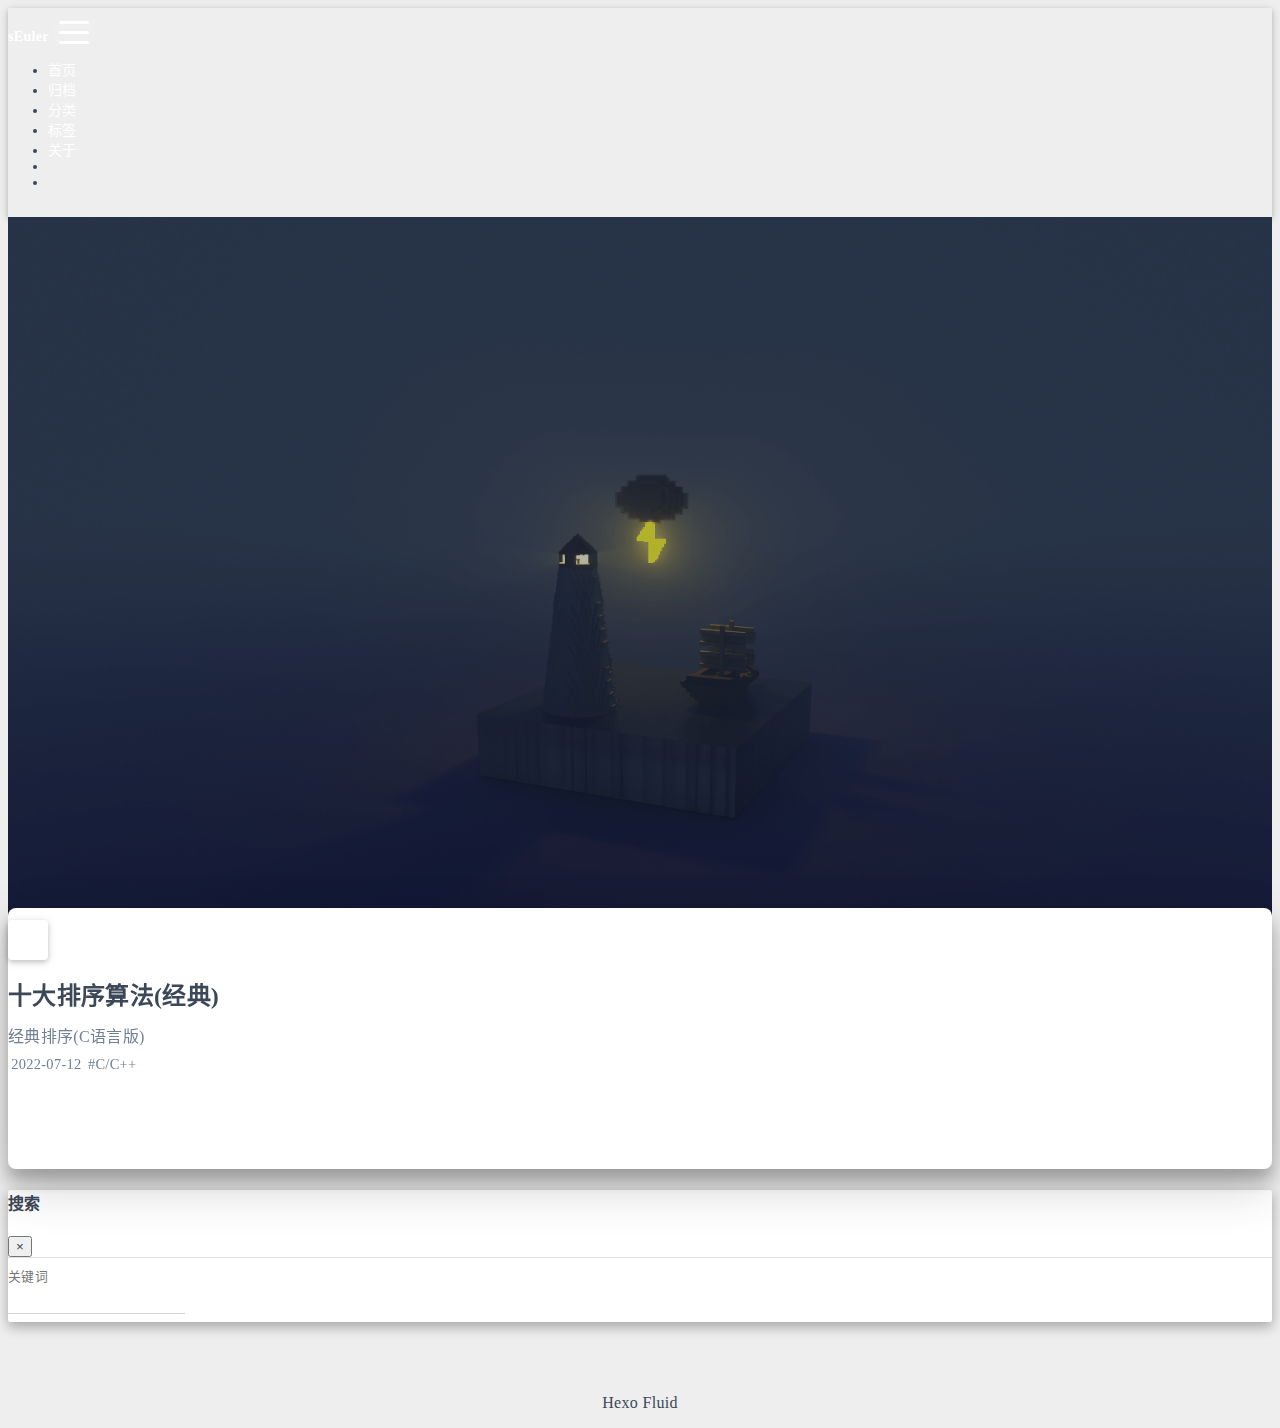
<file: index.html>
<!DOCTYPE html>
<html lang="zh-CN" data-default-color-scheme=auto>



<head>
  <meta charset="UTF-8">
  <link rel="apple-touch-icon" sizes="76x76" href="/img/fluid.png">
  <link rel="icon" href="/img/fluid.png">
  <meta name="viewport" content="width=device-width, initial-scale=1.0, maximum-scale=5.0, shrink-to-fit=no">
  <meta http-equiv="x-ua-compatible" content="ie=edge">
  
  <meta name="theme-color" content="#2f4154">
  <meta name="author" content="cbh">
  <meta name="keywords" content="">
  
    <meta name="description" content="As if the Checks were given--">
<meta property="og:type" content="website">
<meta property="og:title" content="偑のblog">
<meta property="og:url" content="http://example.com/index.html">
<meta property="og:site_name" content="偑のblog">
<meta property="og:description" content="As if the Checks were given--">
<meta property="og:locale" content="zh_CN">
<meta property="article:author" content="cbh">
<meta name="twitter:card" content="summary_large_image">
  
  
  
  <title>偑のblog</title>

  <link  rel="stylesheet" href="https://lib.baomitu.com/twitter-bootstrap/4.6.1/css/bootstrap.min.css" />





<!-- 主题依赖的图标库，不要自行修改 -->
<!-- Do not modify the link that theme dependent icons -->

<link rel="stylesheet" href="//at.alicdn.com/t/font_1749284_hj8rtnfg7um.css">



<link rel="stylesheet" href="//at.alicdn.com/t/font_1736178_lbnruvf0jn.css">


<link  rel="stylesheet" href="/css/main.css" />


  <link id="highlight-css" rel="stylesheet" href="/css/highlight.css" />
  
    <link id="highlight-css-dark" rel="stylesheet" href="/css/highlight-dark.css" />
  




  <script id="fluid-configs">
    var Fluid = window.Fluid || {};
    Fluid.ctx = Object.assign({}, Fluid.ctx)
    var CONFIG = {"hostname":"example.com","root":"/","version":"1.9.2","typing":{"enable":true,"typeSpeed":70,"cursorChar":"_","loop":false,"scope":[]},"anchorjs":{"enable":true,"element":"h1,h2,h3,h4,h5,h6","placement":"left","visible":"hover","icon":""},"progressbar":{"enable":true,"height_px":3,"color":"#29d","options":{"showSpinner":false,"trickleSpeed":100}},"code_language":{"enable":true,"default":"TEXT"},"copy_btn":true,"image_caption":{"enable":true},"image_zoom":{"enable":true,"img_url_replace":["",""]},"toc":{"enable":true,"placement":"right","headingSelector":"h1,h2,h3,h4,h5,h6","collapseDepth":0},"lazyload":{"enable":true,"loading_img":"/img/loading.gif","onlypost":false,"offset_factor":2},"web_analytics":{"enable":false,"follow_dnt":true,"baidu":null,"google":null,"gtag":null,"tencent":{"sid":null,"cid":null},"woyaola":null,"cnzz":null,"leancloud":{"app_id":null,"app_key":null,"server_url":null,"path":"window.location.pathname","ignore_local":false}},"search_path":"/local-search.xml"};

    if (CONFIG.web_analytics.follow_dnt) {
      var dntVal = navigator.doNotTrack || window.doNotTrack || navigator.msDoNotTrack;
      Fluid.ctx.dnt = dntVal && (dntVal.startsWith('1') || dntVal.startsWith('yes') || dntVal.startsWith('on'));
    }
  </script>
  <script  src="/js/utils.js" ></script>
  <script  src="/js/color-schema.js" ></script>
  


  
<meta name="generator" content="Hexo 5.4.2"></head>


<body>
  

  <header>
    

<div class="header-inner" style="height: 100vh;">
  <nav id="navbar" class="navbar fixed-top  navbar-expand-lg navbar-dark scrolling-navbar">
  <div class="container">
    <a class="navbar-brand" href="/">
      <strong>sEuler</strong>
    </a>

    <button id="navbar-toggler-btn" class="navbar-toggler" type="button" data-toggle="collapse"
            data-target="#navbarSupportedContent"
            aria-controls="navbarSupportedContent" aria-expanded="false" aria-label="Toggle navigation">
      <div class="animated-icon"><span></span><span></span><span></span></div>
    </button>

    <!-- Collapsible content -->
    <div class="collapse navbar-collapse" id="navbarSupportedContent">
      <ul class="navbar-nav ml-auto text-center">
        
          
          
          
          
            <li class="nav-item">
              <a class="nav-link" href="/">
                <i class="iconfont icon-home-fill"></i>
                首页
              </a>
            </li>
          
        
          
          
          
          
            <li class="nav-item">
              <a class="nav-link" href="/archives/">
                <i class="iconfont icon-archive-fill"></i>
                归档
              </a>
            </li>
          
        
          
          
          
          
            <li class="nav-item">
              <a class="nav-link" href="/categories/">
                <i class="iconfont icon-category-fill"></i>
                分类
              </a>
            </li>
          
        
          
          
          
          
            <li class="nav-item">
              <a class="nav-link" href="/tags/">
                <i class="iconfont icon-tags-fill"></i>
                标签
              </a>
            </li>
          
        
          
          
          
          
            <li class="nav-item">
              <a class="nav-link" href="/about/">
                <i class="iconfont icon-user-fill"></i>
                关于
              </a>
            </li>
          
        
        
          <li class="nav-item" id="search-btn">
            <a class="nav-link" target="_self" href="javascript:;" data-toggle="modal" data-target="#modalSearch" aria-label="Search">
              &nbsp;<i class="iconfont icon-search"></i>&nbsp;
            </a>
          </li>
          
        
        
          <li class="nav-item" id="color-toggle-btn">
            <a class="nav-link" target="_self" href="javascript:;" aria-label="Color Toggle">&nbsp;<i
                class="iconfont icon-dark" id="color-toggle-icon"></i>&nbsp;</a>
          </li>
        
      </ul>
    </div>
  </div>
</nav>

  

<div id="banner" class="banner" parallax=true
     style="background: url('/img/default.png') no-repeat center center; background-size: cover;">
  <div class="full-bg-img">
    <div class="mask flex-center" style="background-color: rgba(0, 0, 0, 0.3)">
      <div class="banner-text text-center fade-in-up">
        <div class="h2">
          
            <span id="subtitle" data-typed-text="Welcome to cbh&#39;s blog"></span>
          
        </div>

        
      </div>

      
        <div class="scroll-down-bar">
          <i class="iconfont icon-arrowdown"></i>
        </div>
      
    </div>
  </div>
</div>

</div>

  </header>

  <main>
    
      <div class="container nopadding-x-md">
        <div id="board"
          style="margin-top: 0">
          
          <div class="container">
            <div class="row">
              <div class="col-12 col-md-10 m-auto">
                


  <div class="row mx-auto index-card">
    
    
    <article class="col-12 col-md-12 mx-auto index-info">
      <h1 class="index-header">
        
        <a href="/2022/07/12/%E5%8D%81%E5%A4%A7%E6%8E%92%E5%BA%8F%E7%AE%97%E6%B3%95%E4%B8%80/" target="_self">
          十大排序算法(经典)
        </a>
      </h1>

      
      <a class="index-excerpt index-excerpt__noimg" href="/2022/07/12/%E5%8D%81%E5%A4%A7%E6%8E%92%E5%BA%8F%E7%AE%97%E6%B3%95%E4%B8%80/" target="_self">
        <div>
          经典排序(C语言版)
        </div>
      </a>

      <div class="index-btm post-metas">
        
          <div class="post-meta mr-3">
            <i class="iconfont icon-date"></i>
            <time datetime="2022-07-12 21:09" pubdate>
              2022-07-12
            </time>
          </div>
        
        
        
          <div class="post-meta">
            <i class="iconfont icon-tags"></i>
            
              <a href="/tags/C-C/">#C/C++</a>
            
          </div>
        
      </div>
    </article>
  </div>





              </div>
            </div>
          </div>
        </div>
      </div>
    

    
      <a id="scroll-top-button" aria-label="TOP" href="#" role="button">
        <i class="iconfont icon-arrowup" aria-hidden="true"></i>
      </a>
    

    
      <div class="modal fade" id="modalSearch" tabindex="-1" role="dialog" aria-labelledby="ModalLabel"
     aria-hidden="true">
  <div class="modal-dialog modal-dialog-scrollable modal-lg" role="document">
    <div class="modal-content">
      <div class="modal-header text-center">
        <h4 class="modal-title w-100 font-weight-bold">搜索</h4>
        <button type="button" id="local-search-close" class="close" data-dismiss="modal" aria-label="Close">
          <span aria-hidden="true">&times;</span>
        </button>
      </div>
      <div class="modal-body mx-3">
        <div class="md-form mb-5">
          <input type="text" id="local-search-input" class="form-control validate">
          <label data-error="x" data-success="v" for="local-search-input">关键词</label>
        </div>
        <div class="list-group" id="local-search-result"></div>
      </div>
    </div>
  </div>
</div>

    

    
  </main>

  <footer>
    <div class="footer-inner">
  
    <div class="footer-content">
       <a href="https://hexo.io" target="_blank" rel="nofollow noopener"><span>Hexo</span></a> <i class="iconfont icon-love"></i> <a href="https://github.com/fluid-dev/hexo-theme-fluid" target="_blank" rel="nofollow noopener"><span>Fluid</span></a> 
    </div>
  
  
  
  
</div>

  </footer>

  <!-- Scripts -->
  
  <script  src="https://lib.baomitu.com/nprogress/0.2.0/nprogress.min.js" ></script>
  <link  rel="stylesheet" href="https://lib.baomitu.com/nprogress/0.2.0/nprogress.min.css" />

  <script>
    NProgress.configure({"showSpinner":false,"trickleSpeed":100})
    NProgress.start()
    window.addEventListener('load', function() {
      NProgress.done();
    })
  </script>


<script  src="https://lib.baomitu.com/jquery/3.6.0/jquery.min.js" ></script>
<script  src="https://lib.baomitu.com/twitter-bootstrap/4.6.1/js/bootstrap.min.js" ></script>
<script  src="/js/events.js" ></script>
<script  src="/js/plugins.js" ></script>


  <script  src="https://lib.baomitu.com/typed.js/2.0.12/typed.min.js" ></script>
  <script>
    (function (window, document) {
      var typing = Fluid.plugins.typing;
      var subtitle = document.getElementById('subtitle');
      if (!subtitle || !typing) {
        return;
      }
      var text = subtitle.getAttribute('data-typed-text');
      
        typing(text);
      
    })(window, document);
  </script>




  
    <script  src="/js/img-lazyload.js" ></script>
  




  <script  src="/js/local-search.js" ></script>





<!-- 主题的启动项，将它保持在最底部 -->
<!-- the boot of the theme, keep it at the bottom -->
<script  src="/js/boot.js" ></script>


  

  <noscript>
    <div class="noscript-warning">博客在允许 JavaScript 运行的环境下浏览效果更佳</div>
  </noscript>
</body>
</html>
</file>
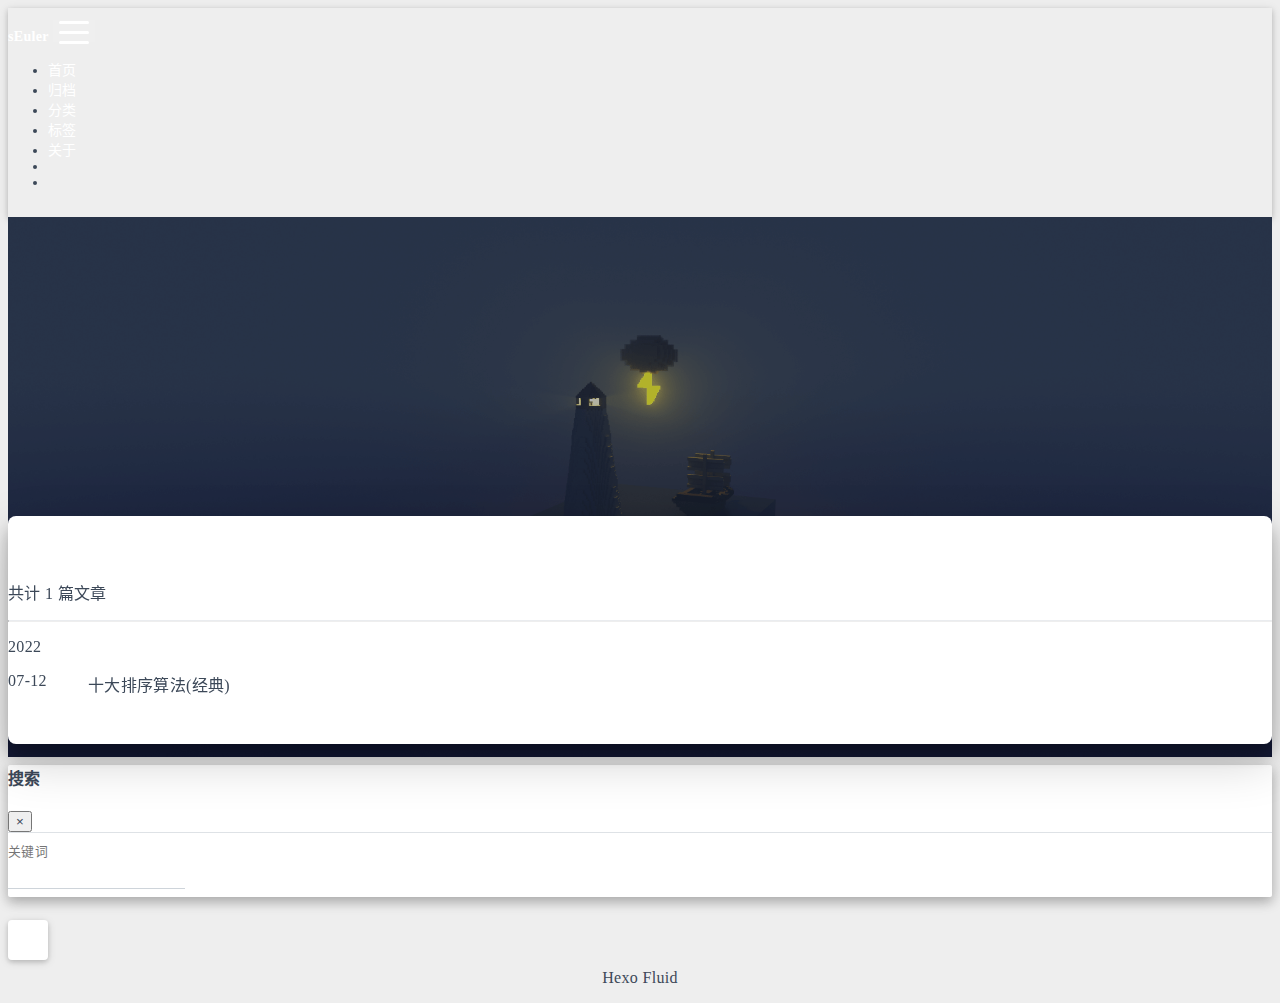
<file: archives/index.html>
<!DOCTYPE html>
<html lang="zh-CN" data-default-color-scheme=auto>



<head>
  <meta charset="UTF-8">
  <link rel="apple-touch-icon" sizes="76x76" href="/img/fluid.png">
  <link rel="icon" href="/img/fluid.png">
  <meta name="viewport" content="width=device-width, initial-scale=1.0, maximum-scale=5.0, shrink-to-fit=no">
  <meta http-equiv="x-ua-compatible" content="ie=edge">
  
  <meta name="theme-color" content="#2f4154">
  <meta name="author" content="cbh">
  <meta name="keywords" content="">
  
    <meta name="description" content="As if the Checks were given--">
<meta property="og:type" content="website">
<meta property="og:title" content="归档">
<meta property="og:url" content="http://example.com/archives/index.html">
<meta property="og:site_name" content="偑のblog">
<meta property="og:description" content="As if the Checks were given--">
<meta property="og:locale" content="zh_CN">
<meta property="article:author" content="cbh">
<meta name="twitter:card" content="summary_large_image">
  
  
  
  <title>归档 - 偑のblog</title>

  <link  rel="stylesheet" href="https://lib.baomitu.com/twitter-bootstrap/4.6.1/css/bootstrap.min.css" />





<!-- 主题依赖的图标库，不要自行修改 -->
<!-- Do not modify the link that theme dependent icons -->

<link rel="stylesheet" href="//at.alicdn.com/t/font_1749284_hj8rtnfg7um.css">



<link rel="stylesheet" href="//at.alicdn.com/t/font_1736178_lbnruvf0jn.css">


<link  rel="stylesheet" href="/css/main.css" />


  <link id="highlight-css" rel="stylesheet" href="/css/highlight.css" />
  
    <link id="highlight-css-dark" rel="stylesheet" href="/css/highlight-dark.css" />
  




  <script id="fluid-configs">
    var Fluid = window.Fluid || {};
    Fluid.ctx = Object.assign({}, Fluid.ctx)
    var CONFIG = {"hostname":"example.com","root":"/","version":"1.9.2","typing":{"enable":true,"typeSpeed":70,"cursorChar":"_","loop":false,"scope":[]},"anchorjs":{"enable":true,"element":"h1,h2,h3,h4,h5,h6","placement":"left","visible":"hover","icon":""},"progressbar":{"enable":true,"height_px":3,"color":"#29d","options":{"showSpinner":false,"trickleSpeed":100}},"code_language":{"enable":true,"default":"TEXT"},"copy_btn":true,"image_caption":{"enable":true},"image_zoom":{"enable":true,"img_url_replace":["",""]},"toc":{"enable":true,"placement":"right","headingSelector":"h1,h2,h3,h4,h5,h6","collapseDepth":0},"lazyload":{"enable":true,"loading_img":"/img/loading.gif","onlypost":false,"offset_factor":2},"web_analytics":{"enable":false,"follow_dnt":true,"baidu":null,"google":null,"gtag":null,"tencent":{"sid":null,"cid":null},"woyaola":null,"cnzz":null,"leancloud":{"app_id":null,"app_key":null,"server_url":null,"path":"window.location.pathname","ignore_local":false}},"search_path":"/local-search.xml"};

    if (CONFIG.web_analytics.follow_dnt) {
      var dntVal = navigator.doNotTrack || window.doNotTrack || navigator.msDoNotTrack;
      Fluid.ctx.dnt = dntVal && (dntVal.startsWith('1') || dntVal.startsWith('yes') || dntVal.startsWith('on'));
    }
  </script>
  <script  src="/js/utils.js" ></script>
  <script  src="/js/color-schema.js" ></script>
  


  
<meta name="generator" content="Hexo 5.4.2"></head>


<body>
  

  <header>
    

<div class="header-inner" style="height: 60vh;">
  <nav id="navbar" class="navbar fixed-top  navbar-expand-lg navbar-dark scrolling-navbar">
  <div class="container">
    <a class="navbar-brand" href="/">
      <strong>sEuler</strong>
    </a>

    <button id="navbar-toggler-btn" class="navbar-toggler" type="button" data-toggle="collapse"
            data-target="#navbarSupportedContent"
            aria-controls="navbarSupportedContent" aria-expanded="false" aria-label="Toggle navigation">
      <div class="animated-icon"><span></span><span></span><span></span></div>
    </button>

    <!-- Collapsible content -->
    <div class="collapse navbar-collapse" id="navbarSupportedContent">
      <ul class="navbar-nav ml-auto text-center">
        
          
          
          
          
            <li class="nav-item">
              <a class="nav-link" href="/">
                <i class="iconfont icon-home-fill"></i>
                首页
              </a>
            </li>
          
        
          
          
          
          
            <li class="nav-item">
              <a class="nav-link" href="/archives/">
                <i class="iconfont icon-archive-fill"></i>
                归档
              </a>
            </li>
          
        
          
          
          
          
            <li class="nav-item">
              <a class="nav-link" href="/categories/">
                <i class="iconfont icon-category-fill"></i>
                分类
              </a>
            </li>
          
        
          
          
          
          
            <li class="nav-item">
              <a class="nav-link" href="/tags/">
                <i class="iconfont icon-tags-fill"></i>
                标签
              </a>
            </li>
          
        
          
          
          
          
            <li class="nav-item">
              <a class="nav-link" href="/about/">
                <i class="iconfont icon-user-fill"></i>
                关于
              </a>
            </li>
          
        
        
          <li class="nav-item" id="search-btn">
            <a class="nav-link" target="_self" href="javascript:;" data-toggle="modal" data-target="#modalSearch" aria-label="Search">
              &nbsp;<i class="iconfont icon-search"></i>&nbsp;
            </a>
          </li>
          
        
        
          <li class="nav-item" id="color-toggle-btn">
            <a class="nav-link" target="_self" href="javascript:;" aria-label="Color Toggle">&nbsp;<i
                class="iconfont icon-dark" id="color-toggle-icon"></i>&nbsp;</a>
          </li>
        
      </ul>
    </div>
  </div>
</nav>

  

<div id="banner" class="banner" parallax=true
     style="background: url('/img/default.png') no-repeat center center; background-size: cover;">
  <div class="full-bg-img">
    <div class="mask flex-center" style="background-color: rgba(0, 0, 0, 0.3)">
      <div class="banner-text text-center fade-in-up">
        <div class="h2">
          
            <span id="subtitle" data-typed-text="归档"></span>
          
        </div>

        
      </div>

      
    </div>
  </div>
</div>

</div>

  </header>

  <main>
    
      <div class="container nopadding-x-md">
        <div id="board"
          >
          
          <div class="container">
            <div class="row">
              <div class="col-12 col-md-10 m-auto">
                

<div class="list-group">
  <p class="h4">共计 1 篇文章</p>
  <hr>
  
  
    
      
      <p class="h5">2022</p>
    
    <a href="/2022/07/12/%E5%8D%81%E5%A4%A7%E6%8E%92%E5%BA%8F%E7%AE%97%E6%B3%95%E4%B8%80/" class="list-group-item list-group-item-action">
      <time>07-12</time>
      <div class="list-group-item-title">十大排序算法(经典)</div>
    </a>
  
</div>





              </div>
            </div>
          </div>
        </div>
      </div>
    

    
      <a id="scroll-top-button" aria-label="TOP" href="#" role="button">
        <i class="iconfont icon-arrowup" aria-hidden="true"></i>
      </a>
    

    
      <div class="modal fade" id="modalSearch" tabindex="-1" role="dialog" aria-labelledby="ModalLabel"
     aria-hidden="true">
  <div class="modal-dialog modal-dialog-scrollable modal-lg" role="document">
    <div class="modal-content">
      <div class="modal-header text-center">
        <h4 class="modal-title w-100 font-weight-bold">搜索</h4>
        <button type="button" id="local-search-close" class="close" data-dismiss="modal" aria-label="Close">
          <span aria-hidden="true">&times;</span>
        </button>
      </div>
      <div class="modal-body mx-3">
        <div class="md-form mb-5">
          <input type="text" id="local-search-input" class="form-control validate">
          <label data-error="x" data-success="v" for="local-search-input">关键词</label>
        </div>
        <div class="list-group" id="local-search-result"></div>
      </div>
    </div>
  </div>
</div>

    

    
  </main>

  <footer>
    <div class="footer-inner">
  
    <div class="footer-content">
       <a href="https://hexo.io" target="_blank" rel="nofollow noopener"><span>Hexo</span></a> <i class="iconfont icon-love"></i> <a href="https://github.com/fluid-dev/hexo-theme-fluid" target="_blank" rel="nofollow noopener"><span>Fluid</span></a> 
    </div>
  
  
  
  
</div>

  </footer>

  <!-- Scripts -->
  
  <script  src="https://lib.baomitu.com/nprogress/0.2.0/nprogress.min.js" ></script>
  <link  rel="stylesheet" href="https://lib.baomitu.com/nprogress/0.2.0/nprogress.min.css" />

  <script>
    NProgress.configure({"showSpinner":false,"trickleSpeed":100})
    NProgress.start()
    window.addEventListener('load', function() {
      NProgress.done();
    })
  </script>


<script  src="https://lib.baomitu.com/jquery/3.6.0/jquery.min.js" ></script>
<script  src="https://lib.baomitu.com/twitter-bootstrap/4.6.1/js/bootstrap.min.js" ></script>
<script  src="/js/events.js" ></script>
<script  src="/js/plugins.js" ></script>


  <script  src="https://lib.baomitu.com/typed.js/2.0.12/typed.min.js" ></script>
  <script>
    (function (window, document) {
      var typing = Fluid.plugins.typing;
      var subtitle = document.getElementById('subtitle');
      if (!subtitle || !typing) {
        return;
      }
      var text = subtitle.getAttribute('data-typed-text');
      
        typing(text);
      
    })(window, document);
  </script>




  
    <script  src="/js/img-lazyload.js" ></script>
  




  <script  src="/js/local-search.js" ></script>





<!-- 主题的启动项，将它保持在最底部 -->
<!-- the boot of the theme, keep it at the bottom -->
<script  src="/js/boot.js" ></script>


  

  <noscript>
    <div class="noscript-warning">博客在允许 JavaScript 运行的环境下浏览效果更佳</div>
  </noscript>
</body>
</html>
</file>
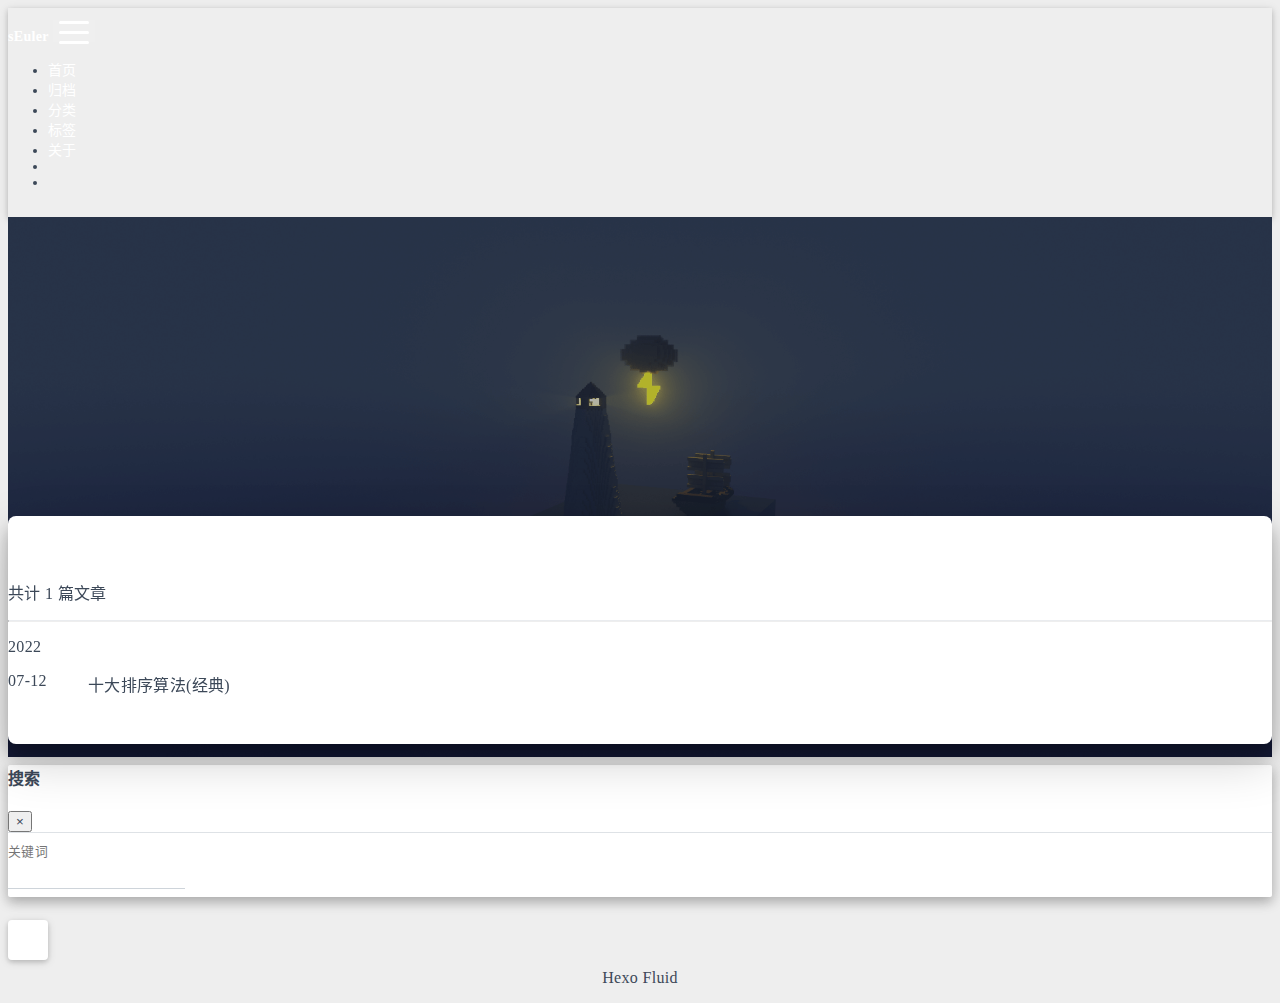
<file: archives/2022/index.html>
<!DOCTYPE html>
<html lang="zh-CN" data-default-color-scheme=auto>



<head>
  <meta charset="UTF-8">
  <link rel="apple-touch-icon" sizes="76x76" href="/img/fluid.png">
  <link rel="icon" href="/img/fluid.png">
  <meta name="viewport" content="width=device-width, initial-scale=1.0, maximum-scale=5.0, shrink-to-fit=no">
  <meta http-equiv="x-ua-compatible" content="ie=edge">
  
  <meta name="theme-color" content="#2f4154">
  <meta name="author" content="cbh">
  <meta name="keywords" content="">
  
    <meta name="description" content="As if the Checks were given--">
<meta property="og:type" content="website">
<meta property="og:title" content="归档">
<meta property="og:url" content="http://example.com/archives/2022/index.html">
<meta property="og:site_name" content="偑のblog">
<meta property="og:description" content="As if the Checks were given--">
<meta property="og:locale" content="zh_CN">
<meta property="article:author" content="cbh">
<meta name="twitter:card" content="summary_large_image">
  
  
  
  <title>归档 - 偑のblog</title>

  <link  rel="stylesheet" href="https://lib.baomitu.com/twitter-bootstrap/4.6.1/css/bootstrap.min.css" />





<!-- 主题依赖的图标库，不要自行修改 -->
<!-- Do not modify the link that theme dependent icons -->

<link rel="stylesheet" href="//at.alicdn.com/t/font_1749284_hj8rtnfg7um.css">



<link rel="stylesheet" href="//at.alicdn.com/t/font_1736178_lbnruvf0jn.css">


<link  rel="stylesheet" href="/css/main.css" />


  <link id="highlight-css" rel="stylesheet" href="/css/highlight.css" />
  
    <link id="highlight-css-dark" rel="stylesheet" href="/css/highlight-dark.css" />
  




  <script id="fluid-configs">
    var Fluid = window.Fluid || {};
    Fluid.ctx = Object.assign({}, Fluid.ctx)
    var CONFIG = {"hostname":"example.com","root":"/","version":"1.9.2","typing":{"enable":true,"typeSpeed":70,"cursorChar":"_","loop":false,"scope":[]},"anchorjs":{"enable":true,"element":"h1,h2,h3,h4,h5,h6","placement":"left","visible":"hover","icon":""},"progressbar":{"enable":true,"height_px":3,"color":"#29d","options":{"showSpinner":false,"trickleSpeed":100}},"code_language":{"enable":true,"default":"TEXT"},"copy_btn":true,"image_caption":{"enable":true},"image_zoom":{"enable":true,"img_url_replace":["",""]},"toc":{"enable":true,"placement":"right","headingSelector":"h1,h2,h3,h4,h5,h6","collapseDepth":0},"lazyload":{"enable":true,"loading_img":"/img/loading.gif","onlypost":false,"offset_factor":2},"web_analytics":{"enable":false,"follow_dnt":true,"baidu":null,"google":null,"gtag":null,"tencent":{"sid":null,"cid":null},"woyaola":null,"cnzz":null,"leancloud":{"app_id":null,"app_key":null,"server_url":null,"path":"window.location.pathname","ignore_local":false}},"search_path":"/local-search.xml"};

    if (CONFIG.web_analytics.follow_dnt) {
      var dntVal = navigator.doNotTrack || window.doNotTrack || navigator.msDoNotTrack;
      Fluid.ctx.dnt = dntVal && (dntVal.startsWith('1') || dntVal.startsWith('yes') || dntVal.startsWith('on'));
    }
  </script>
  <script  src="/js/utils.js" ></script>
  <script  src="/js/color-schema.js" ></script>
  


  
<meta name="generator" content="Hexo 5.4.2"></head>


<body>
  

  <header>
    

<div class="header-inner" style="height: 60vh;">
  <nav id="navbar" class="navbar fixed-top  navbar-expand-lg navbar-dark scrolling-navbar">
  <div class="container">
    <a class="navbar-brand" href="/">
      <strong>sEuler</strong>
    </a>

    <button id="navbar-toggler-btn" class="navbar-toggler" type="button" data-toggle="collapse"
            data-target="#navbarSupportedContent"
            aria-controls="navbarSupportedContent" aria-expanded="false" aria-label="Toggle navigation">
      <div class="animated-icon"><span></span><span></span><span></span></div>
    </button>

    <!-- Collapsible content -->
    <div class="collapse navbar-collapse" id="navbarSupportedContent">
      <ul class="navbar-nav ml-auto text-center">
        
          
          
          
          
            <li class="nav-item">
              <a class="nav-link" href="/">
                <i class="iconfont icon-home-fill"></i>
                首页
              </a>
            </li>
          
        
          
          
          
          
            <li class="nav-item">
              <a class="nav-link" href="/archives/">
                <i class="iconfont icon-archive-fill"></i>
                归档
              </a>
            </li>
          
        
          
          
          
          
            <li class="nav-item">
              <a class="nav-link" href="/categories/">
                <i class="iconfont icon-category-fill"></i>
                分类
              </a>
            </li>
          
        
          
          
          
          
            <li class="nav-item">
              <a class="nav-link" href="/tags/">
                <i class="iconfont icon-tags-fill"></i>
                标签
              </a>
            </li>
          
        
          
          
          
          
            <li class="nav-item">
              <a class="nav-link" href="/about/">
                <i class="iconfont icon-user-fill"></i>
                关于
              </a>
            </li>
          
        
        
          <li class="nav-item" id="search-btn">
            <a class="nav-link" target="_self" href="javascript:;" data-toggle="modal" data-target="#modalSearch" aria-label="Search">
              &nbsp;<i class="iconfont icon-search"></i>&nbsp;
            </a>
          </li>
          
        
        
          <li class="nav-item" id="color-toggle-btn">
            <a class="nav-link" target="_self" href="javascript:;" aria-label="Color Toggle">&nbsp;<i
                class="iconfont icon-dark" id="color-toggle-icon"></i>&nbsp;</a>
          </li>
        
      </ul>
    </div>
  </div>
</nav>

  

<div id="banner" class="banner" parallax=true
     style="background: url('/img/default.png') no-repeat center center; background-size: cover;">
  <div class="full-bg-img">
    <div class="mask flex-center" style="background-color: rgba(0, 0, 0, 0.3)">
      <div class="banner-text text-center fade-in-up">
        <div class="h2">
          
            <span id="subtitle" data-typed-text="归档"></span>
          
        </div>

        
      </div>

      
    </div>
  </div>
</div>

</div>

  </header>

  <main>
    
      <div class="container nopadding-x-md">
        <div id="board"
          >
          
          <div class="container">
            <div class="row">
              <div class="col-12 col-md-10 m-auto">
                

<div class="list-group">
  <p class="h4">共计 1 篇文章</p>
  <hr>
  
  
    
      
      <p class="h5">2022</p>
    
    <a href="/2022/07/12/%E5%8D%81%E5%A4%A7%E6%8E%92%E5%BA%8F%E7%AE%97%E6%B3%95%E4%B8%80/" class="list-group-item list-group-item-action">
      <time>07-12</time>
      <div class="list-group-item-title">十大排序算法(经典)</div>
    </a>
  
</div>





              </div>
            </div>
          </div>
        </div>
      </div>
    

    
      <a id="scroll-top-button" aria-label="TOP" href="#" role="button">
        <i class="iconfont icon-arrowup" aria-hidden="true"></i>
      </a>
    

    
      <div class="modal fade" id="modalSearch" tabindex="-1" role="dialog" aria-labelledby="ModalLabel"
     aria-hidden="true">
  <div class="modal-dialog modal-dialog-scrollable modal-lg" role="document">
    <div class="modal-content">
      <div class="modal-header text-center">
        <h4 class="modal-title w-100 font-weight-bold">搜索</h4>
        <button type="button" id="local-search-close" class="close" data-dismiss="modal" aria-label="Close">
          <span aria-hidden="true">&times;</span>
        </button>
      </div>
      <div class="modal-body mx-3">
        <div class="md-form mb-5">
          <input type="text" id="local-search-input" class="form-control validate">
          <label data-error="x" data-success="v" for="local-search-input">关键词</label>
        </div>
        <div class="list-group" id="local-search-result"></div>
      </div>
    </div>
  </div>
</div>

    

    
  </main>

  <footer>
    <div class="footer-inner">
  
    <div class="footer-content">
       <a href="https://hexo.io" target="_blank" rel="nofollow noopener"><span>Hexo</span></a> <i class="iconfont icon-love"></i> <a href="https://github.com/fluid-dev/hexo-theme-fluid" target="_blank" rel="nofollow noopener"><span>Fluid</span></a> 
    </div>
  
  
  
  
</div>

  </footer>

  <!-- Scripts -->
  
  <script  src="https://lib.baomitu.com/nprogress/0.2.0/nprogress.min.js" ></script>
  <link  rel="stylesheet" href="https://lib.baomitu.com/nprogress/0.2.0/nprogress.min.css" />

  <script>
    NProgress.configure({"showSpinner":false,"trickleSpeed":100})
    NProgress.start()
    window.addEventListener('load', function() {
      NProgress.done();
    })
  </script>


<script  src="https://lib.baomitu.com/jquery/3.6.0/jquery.min.js" ></script>
<script  src="https://lib.baomitu.com/twitter-bootstrap/4.6.1/js/bootstrap.min.js" ></script>
<script  src="/js/events.js" ></script>
<script  src="/js/plugins.js" ></script>


  <script  src="https://lib.baomitu.com/typed.js/2.0.12/typed.min.js" ></script>
  <script>
    (function (window, document) {
      var typing = Fluid.plugins.typing;
      var subtitle = document.getElementById('subtitle');
      if (!subtitle || !typing) {
        return;
      }
      var text = subtitle.getAttribute('data-typed-text');
      
        typing(text);
      
    })(window, document);
  </script>




  
    <script  src="/js/img-lazyload.js" ></script>
  




  <script  src="/js/local-search.js" ></script>





<!-- 主题的启动项，将它保持在最底部 -->
<!-- the boot of the theme, keep it at the bottom -->
<script  src="/js/boot.js" ></script>


  

  <noscript>
    <div class="noscript-warning">博客在允许 JavaScript 运行的环境下浏览效果更佳</div>
  </noscript>
</body>
</html>
</file>
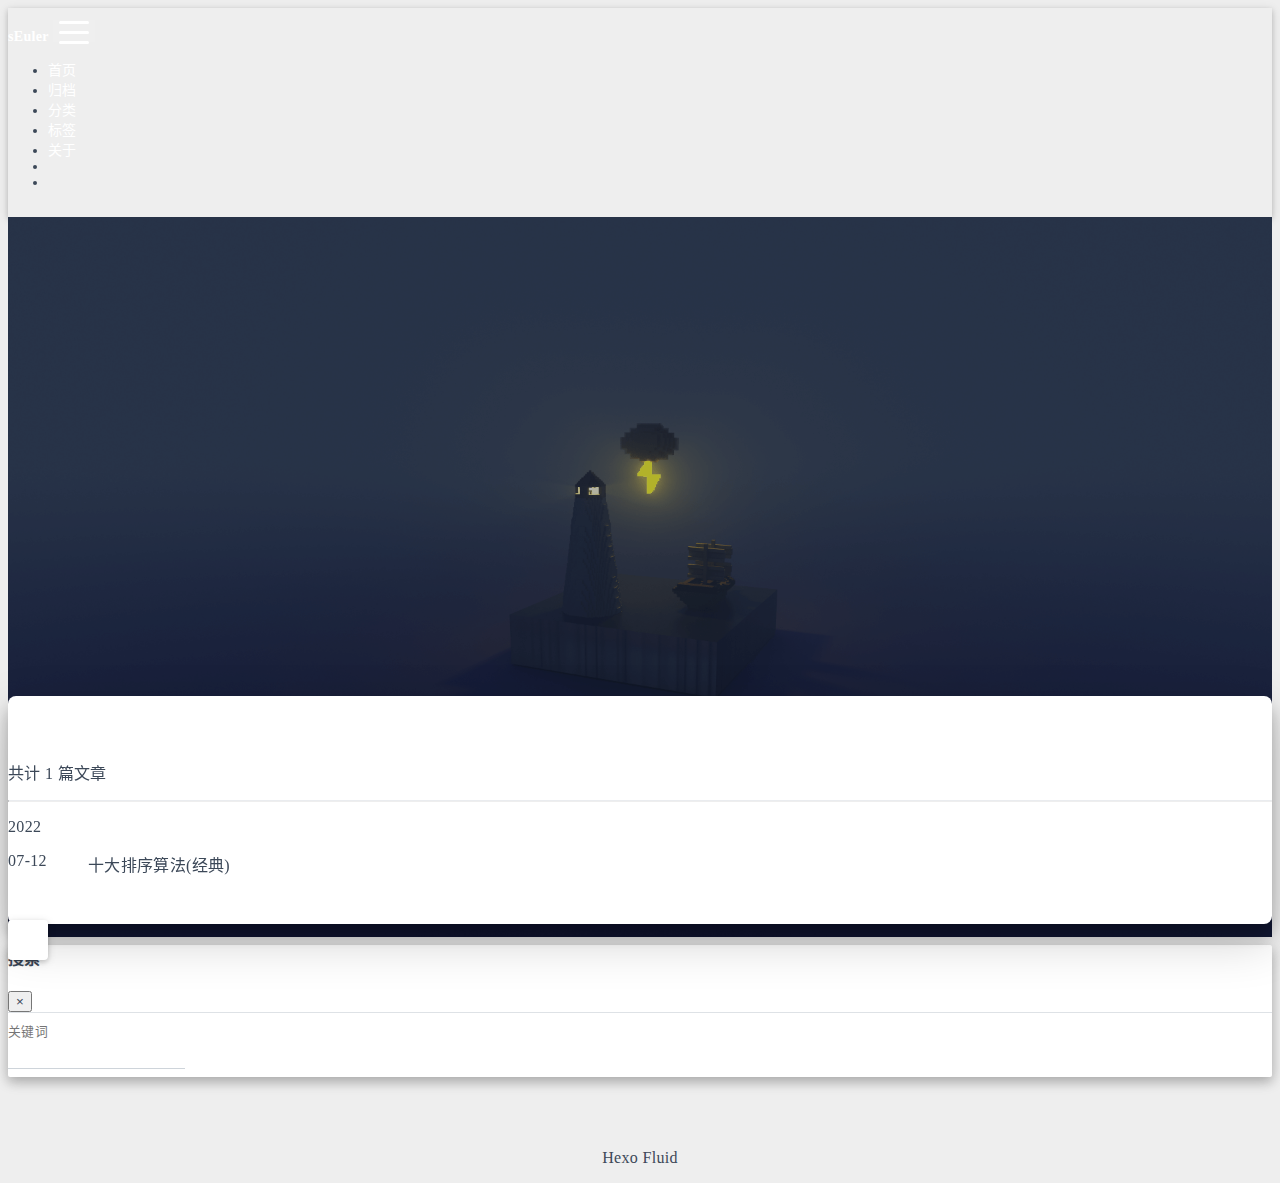
<file: tags/C-C/index.html>
<!DOCTYPE html>
<html lang="zh-CN" data-default-color-scheme=auto>



<head>
  <meta charset="UTF-8">
  <link rel="apple-touch-icon" sizes="76x76" href="/img/fluid.png">
  <link rel="icon" href="/img/fluid.png">
  <meta name="viewport" content="width=device-width, initial-scale=1.0, maximum-scale=5.0, shrink-to-fit=no">
  <meta http-equiv="x-ua-compatible" content="ie=edge">
  
  <meta name="theme-color" content="#2f4154">
  <meta name="author" content="cbh">
  <meta name="keywords" content="">
  
    <meta name="description" content="As if the Checks were given--">
<meta property="og:type" content="website">
<meta property="og:title" content="标签 - C&#x2F;C++">
<meta property="og:url" content="http://example.com/tags/C-C/index.html">
<meta property="og:site_name" content="偑のblog">
<meta property="og:description" content="As if the Checks were given--">
<meta property="og:locale" content="zh_CN">
<meta property="article:author" content="cbh">
<meta name="twitter:card" content="summary_large_image">
  
  
  
  <title>标签 - C/C++ - 偑のblog</title>

  <link  rel="stylesheet" href="https://lib.baomitu.com/twitter-bootstrap/4.6.1/css/bootstrap.min.css" />





<!-- 主题依赖的图标库，不要自行修改 -->
<!-- Do not modify the link that theme dependent icons -->

<link rel="stylesheet" href="//at.alicdn.com/t/font_1749284_hj8rtnfg7um.css">



<link rel="stylesheet" href="//at.alicdn.com/t/font_1736178_lbnruvf0jn.css">


<link  rel="stylesheet" href="/css/main.css" />


  <link id="highlight-css" rel="stylesheet" href="/css/highlight.css" />
  
    <link id="highlight-css-dark" rel="stylesheet" href="/css/highlight-dark.css" />
  




  <script id="fluid-configs">
    var Fluid = window.Fluid || {};
    Fluid.ctx = Object.assign({}, Fluid.ctx)
    var CONFIG = {"hostname":"example.com","root":"/","version":"1.9.2","typing":{"enable":true,"typeSpeed":70,"cursorChar":"_","loop":false,"scope":[]},"anchorjs":{"enable":true,"element":"h1,h2,h3,h4,h5,h6","placement":"left","visible":"hover","icon":""},"progressbar":{"enable":true,"height_px":3,"color":"#29d","options":{"showSpinner":false,"trickleSpeed":100}},"code_language":{"enable":true,"default":"TEXT"},"copy_btn":true,"image_caption":{"enable":true},"image_zoom":{"enable":true,"img_url_replace":["",""]},"toc":{"enable":true,"placement":"right","headingSelector":"h1,h2,h3,h4,h5,h6","collapseDepth":0},"lazyload":{"enable":true,"loading_img":"/img/loading.gif","onlypost":false,"offset_factor":2},"web_analytics":{"enable":false,"follow_dnt":true,"baidu":null,"google":null,"gtag":null,"tencent":{"sid":null,"cid":null},"woyaola":null,"cnzz":null,"leancloud":{"app_id":null,"app_key":null,"server_url":null,"path":"window.location.pathname","ignore_local":false}},"search_path":"/local-search.xml"};

    if (CONFIG.web_analytics.follow_dnt) {
      var dntVal = navigator.doNotTrack || window.doNotTrack || navigator.msDoNotTrack;
      Fluid.ctx.dnt = dntVal && (dntVal.startsWith('1') || dntVal.startsWith('yes') || dntVal.startsWith('on'));
    }
  </script>
  <script  src="/js/utils.js" ></script>
  <script  src="/js/color-schema.js" ></script>
  


  
<meta name="generator" content="Hexo 5.4.2"></head>


<body>
  

  <header>
    

<div class="header-inner" style="height: 80vh;">
  <nav id="navbar" class="navbar fixed-top  navbar-expand-lg navbar-dark scrolling-navbar">
  <div class="container">
    <a class="navbar-brand" href="/">
      <strong>sEuler</strong>
    </a>

    <button id="navbar-toggler-btn" class="navbar-toggler" type="button" data-toggle="collapse"
            data-target="#navbarSupportedContent"
            aria-controls="navbarSupportedContent" aria-expanded="false" aria-label="Toggle navigation">
      <div class="animated-icon"><span></span><span></span><span></span></div>
    </button>

    <!-- Collapsible content -->
    <div class="collapse navbar-collapse" id="navbarSupportedContent">
      <ul class="navbar-nav ml-auto text-center">
        
          
          
          
          
            <li class="nav-item">
              <a class="nav-link" href="/">
                <i class="iconfont icon-home-fill"></i>
                首页
              </a>
            </li>
          
        
          
          
          
          
            <li class="nav-item">
              <a class="nav-link" href="/archives/">
                <i class="iconfont icon-archive-fill"></i>
                归档
              </a>
            </li>
          
        
          
          
          
          
            <li class="nav-item">
              <a class="nav-link" href="/categories/">
                <i class="iconfont icon-category-fill"></i>
                分类
              </a>
            </li>
          
        
          
          
          
          
            <li class="nav-item">
              <a class="nav-link" href="/tags/">
                <i class="iconfont icon-tags-fill"></i>
                标签
              </a>
            </li>
          
        
          
          
          
          
            <li class="nav-item">
              <a class="nav-link" href="/about/">
                <i class="iconfont icon-user-fill"></i>
                关于
              </a>
            </li>
          
        
        
          <li class="nav-item" id="search-btn">
            <a class="nav-link" target="_self" href="javascript:;" data-toggle="modal" data-target="#modalSearch" aria-label="Search">
              &nbsp;<i class="iconfont icon-search"></i>&nbsp;
            </a>
          </li>
          
        
        
          <li class="nav-item" id="color-toggle-btn">
            <a class="nav-link" target="_self" href="javascript:;" aria-label="Color Toggle">&nbsp;<i
                class="iconfont icon-dark" id="color-toggle-icon"></i>&nbsp;</a>
          </li>
        
      </ul>
    </div>
  </div>
</nav>

  

<div id="banner" class="banner" parallax=true
     style="background: url('/img/default.png') no-repeat center center; background-size: cover;">
  <div class="full-bg-img">
    <div class="mask flex-center" style="background-color: rgba(0, 0, 0, 0.3)">
      <div class="banner-text text-center fade-in-up">
        <div class="h2">
          
            <span id="subtitle" data-typed-text="标签 - C/C++"></span>
          
        </div>

        
      </div>

      
        <div class="scroll-down-bar">
          <i class="iconfont icon-arrowdown"></i>
        </div>
      
    </div>
  </div>
</div>

</div>

  </header>

  <main>
    
      <div class="container nopadding-x-md">
        <div id="board"
          >
          
          <div class="container">
            <div class="row">
              <div class="col-12 col-md-10 m-auto">
                

<div class="list-group">
  <p class="h4">共计 1 篇文章</p>
  <hr>
  
  
    
      
      <p class="h5">2022</p>
    
    <a href="/2022/07/12/%E5%8D%81%E5%A4%A7%E6%8E%92%E5%BA%8F%E7%AE%97%E6%B3%95%E4%B8%80/" class="list-group-item list-group-item-action">
      <time>07-12</time>
      <div class="list-group-item-title">十大排序算法(经典)</div>
    </a>
  
</div>





              </div>
            </div>
          </div>
        </div>
      </div>
    

    
      <a id="scroll-top-button" aria-label="TOP" href="#" role="button">
        <i class="iconfont icon-arrowup" aria-hidden="true"></i>
      </a>
    

    
      <div class="modal fade" id="modalSearch" tabindex="-1" role="dialog" aria-labelledby="ModalLabel"
     aria-hidden="true">
  <div class="modal-dialog modal-dialog-scrollable modal-lg" role="document">
    <div class="modal-content">
      <div class="modal-header text-center">
        <h4 class="modal-title w-100 font-weight-bold">搜索</h4>
        <button type="button" id="local-search-close" class="close" data-dismiss="modal" aria-label="Close">
          <span aria-hidden="true">&times;</span>
        </button>
      </div>
      <div class="modal-body mx-3">
        <div class="md-form mb-5">
          <input type="text" id="local-search-input" class="form-control validate">
          <label data-error="x" data-success="v" for="local-search-input">关键词</label>
        </div>
        <div class="list-group" id="local-search-result"></div>
      </div>
    </div>
  </div>
</div>

    

    
  </main>

  <footer>
    <div class="footer-inner">
  
    <div class="footer-content">
       <a href="https://hexo.io" target="_blank" rel="nofollow noopener"><span>Hexo</span></a> <i class="iconfont icon-love"></i> <a href="https://github.com/fluid-dev/hexo-theme-fluid" target="_blank" rel="nofollow noopener"><span>Fluid</span></a> 
    </div>
  
  
  
  
</div>

  </footer>

  <!-- Scripts -->
  
  <script  src="https://lib.baomitu.com/nprogress/0.2.0/nprogress.min.js" ></script>
  <link  rel="stylesheet" href="https://lib.baomitu.com/nprogress/0.2.0/nprogress.min.css" />

  <script>
    NProgress.configure({"showSpinner":false,"trickleSpeed":100})
    NProgress.start()
    window.addEventListener('load', function() {
      NProgress.done();
    })
  </script>


<script  src="https://lib.baomitu.com/jquery/3.6.0/jquery.min.js" ></script>
<script  src="https://lib.baomitu.com/twitter-bootstrap/4.6.1/js/bootstrap.min.js" ></script>
<script  src="/js/events.js" ></script>
<script  src="/js/plugins.js" ></script>


  <script  src="https://lib.baomitu.com/typed.js/2.0.12/typed.min.js" ></script>
  <script>
    (function (window, document) {
      var typing = Fluid.plugins.typing;
      var subtitle = document.getElementById('subtitle');
      if (!subtitle || !typing) {
        return;
      }
      var text = subtitle.getAttribute('data-typed-text');
      
        typing(text);
      
    })(window, document);
  </script>




  
    <script  src="/js/img-lazyload.js" ></script>
  




  <script  src="/js/local-search.js" ></script>





<!-- 主题的启动项，将它保持在最底部 -->
<!-- the boot of the theme, keep it at the bottom -->
<script  src="/js/boot.js" ></script>


  

  <noscript>
    <div class="noscript-warning">博客在允许 JavaScript 运行的环境下浏览效果更佳</div>
  </noscript>
</body>
</html>
</file>
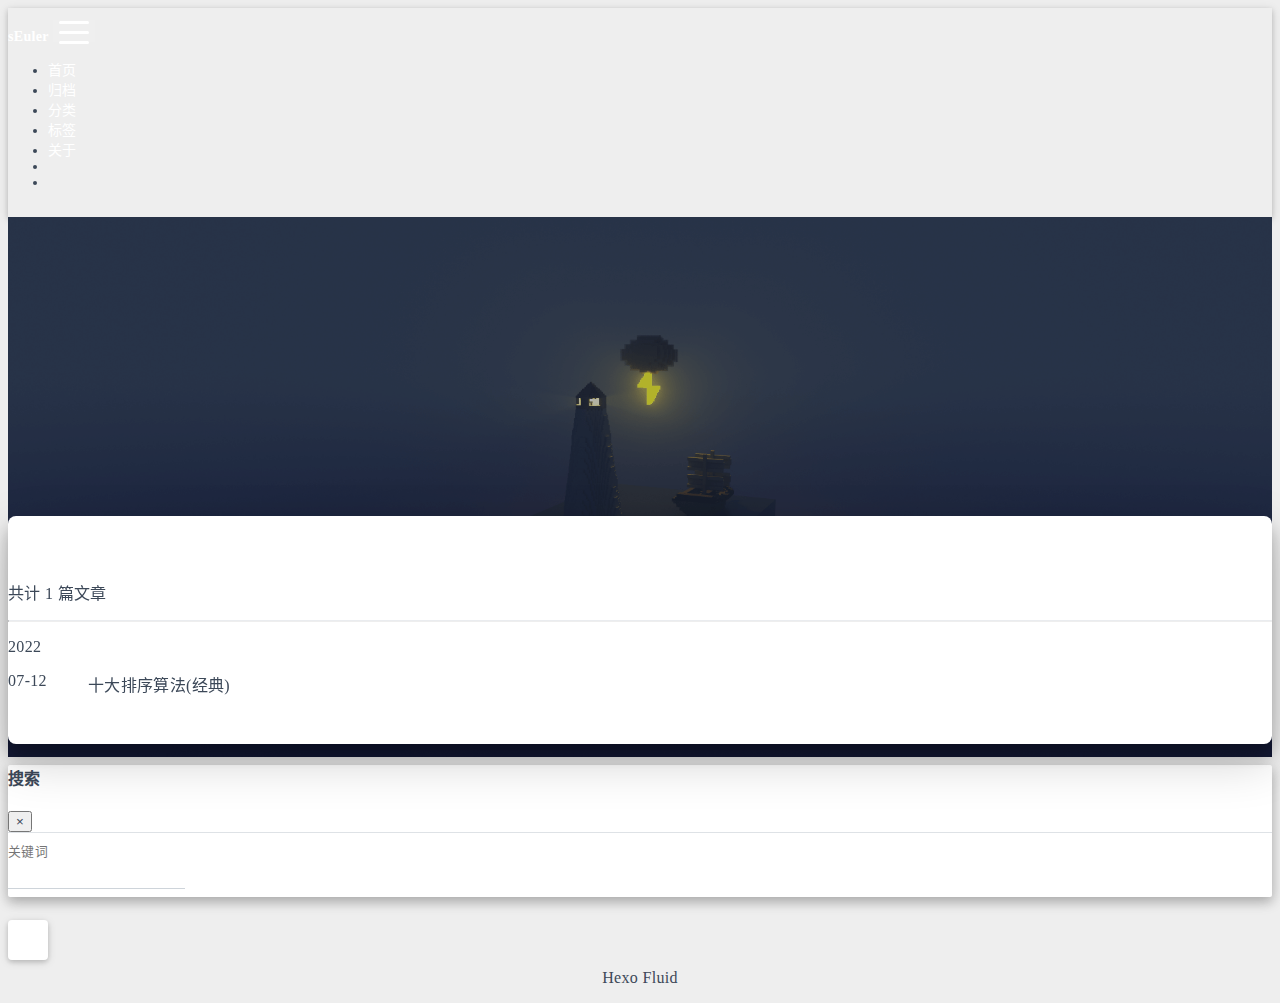
<file: archives/2022/07/index.html>
<!DOCTYPE html>
<html lang="zh-CN" data-default-color-scheme=auto>



<head>
  <meta charset="UTF-8">
  <link rel="apple-touch-icon" sizes="76x76" href="/img/fluid.png">
  <link rel="icon" href="/img/fluid.png">
  <meta name="viewport" content="width=device-width, initial-scale=1.0, maximum-scale=5.0, shrink-to-fit=no">
  <meta http-equiv="x-ua-compatible" content="ie=edge">
  
  <meta name="theme-color" content="#2f4154">
  <meta name="author" content="cbh">
  <meta name="keywords" content="">
  
    <meta name="description" content="As if the Checks were given--">
<meta property="og:type" content="website">
<meta property="og:title" content="归档">
<meta property="og:url" content="http://example.com/archives/2022/07/index.html">
<meta property="og:site_name" content="偑のblog">
<meta property="og:description" content="As if the Checks were given--">
<meta property="og:locale" content="zh_CN">
<meta property="article:author" content="cbh">
<meta name="twitter:card" content="summary_large_image">
  
  
  
  <title>归档 - 偑のblog</title>

  <link  rel="stylesheet" href="https://lib.baomitu.com/twitter-bootstrap/4.6.1/css/bootstrap.min.css" />





<!-- 主题依赖的图标库，不要自行修改 -->
<!-- Do not modify the link that theme dependent icons -->

<link rel="stylesheet" href="//at.alicdn.com/t/font_1749284_hj8rtnfg7um.css">



<link rel="stylesheet" href="//at.alicdn.com/t/font_1736178_lbnruvf0jn.css">


<link  rel="stylesheet" href="/css/main.css" />


  <link id="highlight-css" rel="stylesheet" href="/css/highlight.css" />
  
    <link id="highlight-css-dark" rel="stylesheet" href="/css/highlight-dark.css" />
  




  <script id="fluid-configs">
    var Fluid = window.Fluid || {};
    Fluid.ctx = Object.assign({}, Fluid.ctx)
    var CONFIG = {"hostname":"example.com","root":"/","version":"1.9.2","typing":{"enable":true,"typeSpeed":70,"cursorChar":"_","loop":false,"scope":[]},"anchorjs":{"enable":true,"element":"h1,h2,h3,h4,h5,h6","placement":"left","visible":"hover","icon":""},"progressbar":{"enable":true,"height_px":3,"color":"#29d","options":{"showSpinner":false,"trickleSpeed":100}},"code_language":{"enable":true,"default":"TEXT"},"copy_btn":true,"image_caption":{"enable":true},"image_zoom":{"enable":true,"img_url_replace":["",""]},"toc":{"enable":true,"placement":"right","headingSelector":"h1,h2,h3,h4,h5,h6","collapseDepth":0},"lazyload":{"enable":true,"loading_img":"/img/loading.gif","onlypost":false,"offset_factor":2},"web_analytics":{"enable":false,"follow_dnt":true,"baidu":null,"google":null,"gtag":null,"tencent":{"sid":null,"cid":null},"woyaola":null,"cnzz":null,"leancloud":{"app_id":null,"app_key":null,"server_url":null,"path":"window.location.pathname","ignore_local":false}},"search_path":"/local-search.xml"};

    if (CONFIG.web_analytics.follow_dnt) {
      var dntVal = navigator.doNotTrack || window.doNotTrack || navigator.msDoNotTrack;
      Fluid.ctx.dnt = dntVal && (dntVal.startsWith('1') || dntVal.startsWith('yes') || dntVal.startsWith('on'));
    }
  </script>
  <script  src="/js/utils.js" ></script>
  <script  src="/js/color-schema.js" ></script>
  


  
<meta name="generator" content="Hexo 5.4.2"></head>


<body>
  

  <header>
    

<div class="header-inner" style="height: 60vh;">
  <nav id="navbar" class="navbar fixed-top  navbar-expand-lg navbar-dark scrolling-navbar">
  <div class="container">
    <a class="navbar-brand" href="/">
      <strong>sEuler</strong>
    </a>

    <button id="navbar-toggler-btn" class="navbar-toggler" type="button" data-toggle="collapse"
            data-target="#navbarSupportedContent"
            aria-controls="navbarSupportedContent" aria-expanded="false" aria-label="Toggle navigation">
      <div class="animated-icon"><span></span><span></span><span></span></div>
    </button>

    <!-- Collapsible content -->
    <div class="collapse navbar-collapse" id="navbarSupportedContent">
      <ul class="navbar-nav ml-auto text-center">
        
          
          
          
          
            <li class="nav-item">
              <a class="nav-link" href="/">
                <i class="iconfont icon-home-fill"></i>
                首页
              </a>
            </li>
          
        
          
          
          
          
            <li class="nav-item">
              <a class="nav-link" href="/archives/">
                <i class="iconfont icon-archive-fill"></i>
                归档
              </a>
            </li>
          
        
          
          
          
          
            <li class="nav-item">
              <a class="nav-link" href="/categories/">
                <i class="iconfont icon-category-fill"></i>
                分类
              </a>
            </li>
          
        
          
          
          
          
            <li class="nav-item">
              <a class="nav-link" href="/tags/">
                <i class="iconfont icon-tags-fill"></i>
                标签
              </a>
            </li>
          
        
          
          
          
          
            <li class="nav-item">
              <a class="nav-link" href="/about/">
                <i class="iconfont icon-user-fill"></i>
                关于
              </a>
            </li>
          
        
        
          <li class="nav-item" id="search-btn">
            <a class="nav-link" target="_self" href="javascript:;" data-toggle="modal" data-target="#modalSearch" aria-label="Search">
              &nbsp;<i class="iconfont icon-search"></i>&nbsp;
            </a>
          </li>
          
        
        
          <li class="nav-item" id="color-toggle-btn">
            <a class="nav-link" target="_self" href="javascript:;" aria-label="Color Toggle">&nbsp;<i
                class="iconfont icon-dark" id="color-toggle-icon"></i>&nbsp;</a>
          </li>
        
      </ul>
    </div>
  </div>
</nav>

  

<div id="banner" class="banner" parallax=true
     style="background: url('/img/default.png') no-repeat center center; background-size: cover;">
  <div class="full-bg-img">
    <div class="mask flex-center" style="background-color: rgba(0, 0, 0, 0.3)">
      <div class="banner-text text-center fade-in-up">
        <div class="h2">
          
            <span id="subtitle" data-typed-text="归档"></span>
          
        </div>

        
      </div>

      
    </div>
  </div>
</div>

</div>

  </header>

  <main>
    
      <div class="container nopadding-x-md">
        <div id="board"
          >
          
          <div class="container">
            <div class="row">
              <div class="col-12 col-md-10 m-auto">
                

<div class="list-group">
  <p class="h4">共计 1 篇文章</p>
  <hr>
  
  
    
      
      <p class="h5">2022</p>
    
    <a href="/2022/07/12/%E5%8D%81%E5%A4%A7%E6%8E%92%E5%BA%8F%E7%AE%97%E6%B3%95%E4%B8%80/" class="list-group-item list-group-item-action">
      <time>07-12</time>
      <div class="list-group-item-title">十大排序算法(经典)</div>
    </a>
  
</div>





              </div>
            </div>
          </div>
        </div>
      </div>
    

    
      <a id="scroll-top-button" aria-label="TOP" href="#" role="button">
        <i class="iconfont icon-arrowup" aria-hidden="true"></i>
      </a>
    

    
      <div class="modal fade" id="modalSearch" tabindex="-1" role="dialog" aria-labelledby="ModalLabel"
     aria-hidden="true">
  <div class="modal-dialog modal-dialog-scrollable modal-lg" role="document">
    <div class="modal-content">
      <div class="modal-header text-center">
        <h4 class="modal-title w-100 font-weight-bold">搜索</h4>
        <button type="button" id="local-search-close" class="close" data-dismiss="modal" aria-label="Close">
          <span aria-hidden="true">&times;</span>
        </button>
      </div>
      <div class="modal-body mx-3">
        <div class="md-form mb-5">
          <input type="text" id="local-search-input" class="form-control validate">
          <label data-error="x" data-success="v" for="local-search-input">关键词</label>
        </div>
        <div class="list-group" id="local-search-result"></div>
      </div>
    </div>
  </div>
</div>

    

    
  </main>

  <footer>
    <div class="footer-inner">
  
    <div class="footer-content">
       <a href="https://hexo.io" target="_blank" rel="nofollow noopener"><span>Hexo</span></a> <i class="iconfont icon-love"></i> <a href="https://github.com/fluid-dev/hexo-theme-fluid" target="_blank" rel="nofollow noopener"><span>Fluid</span></a> 
    </div>
  
  
  
  
</div>

  </footer>

  <!-- Scripts -->
  
  <script  src="https://lib.baomitu.com/nprogress/0.2.0/nprogress.min.js" ></script>
  <link  rel="stylesheet" href="https://lib.baomitu.com/nprogress/0.2.0/nprogress.min.css" />

  <script>
    NProgress.configure({"showSpinner":false,"trickleSpeed":100})
    NProgress.start()
    window.addEventListener('load', function() {
      NProgress.done();
    })
  </script>


<script  src="https://lib.baomitu.com/jquery/3.6.0/jquery.min.js" ></script>
<script  src="https://lib.baomitu.com/twitter-bootstrap/4.6.1/js/bootstrap.min.js" ></script>
<script  src="/js/events.js" ></script>
<script  src="/js/plugins.js" ></script>


  <script  src="https://lib.baomitu.com/typed.js/2.0.12/typed.min.js" ></script>
  <script>
    (function (window, document) {
      var typing = Fluid.plugins.typing;
      var subtitle = document.getElementById('subtitle');
      if (!subtitle || !typing) {
        return;
      }
      var text = subtitle.getAttribute('data-typed-text');
      
        typing(text);
      
    })(window, document);
  </script>




  
    <script  src="/js/img-lazyload.js" ></script>
  




  <script  src="/js/local-search.js" ></script>





<!-- 主题的启动项，将它保持在最底部 -->
<!-- the boot of the theme, keep it at the bottom -->
<script  src="/js/boot.js" ></script>


  

  <noscript>
    <div class="noscript-warning">博客在允许 JavaScript 运行的环境下浏览效果更佳</div>
  </noscript>
</body>
</html>
</file>
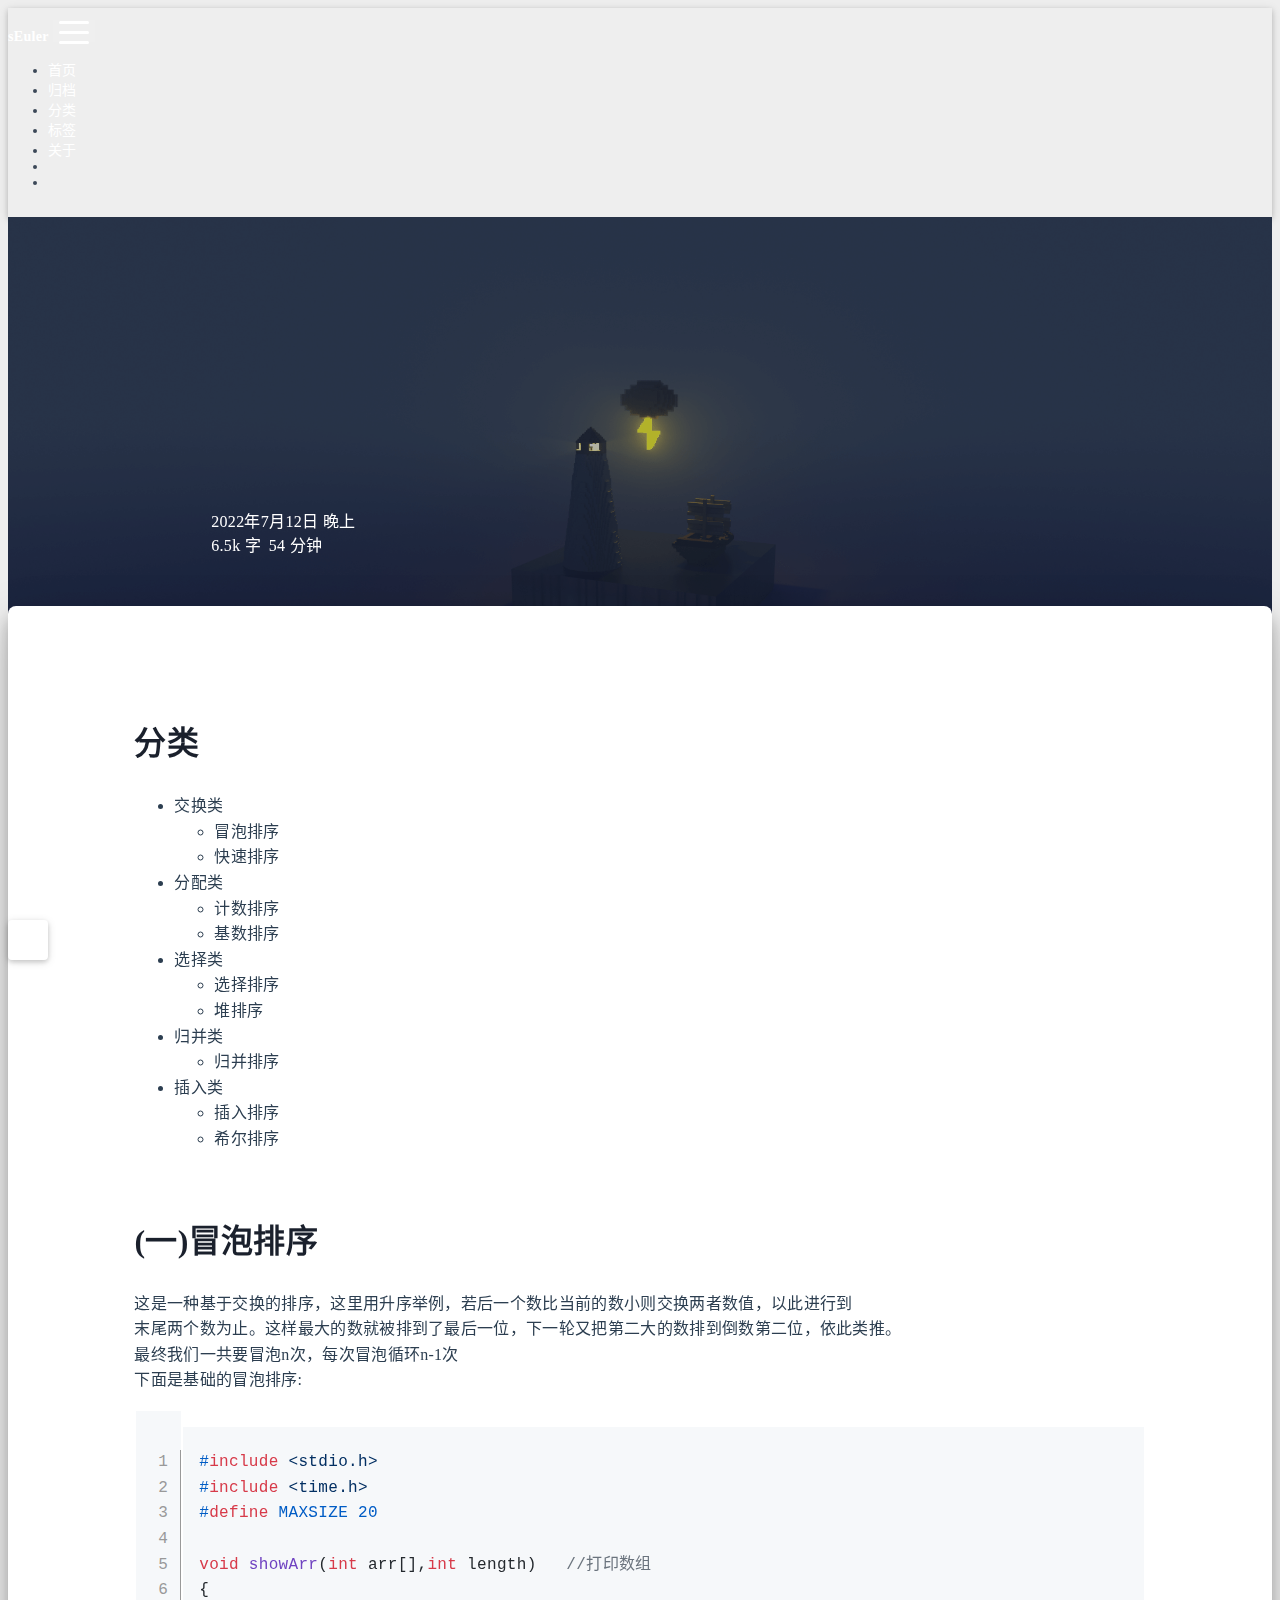
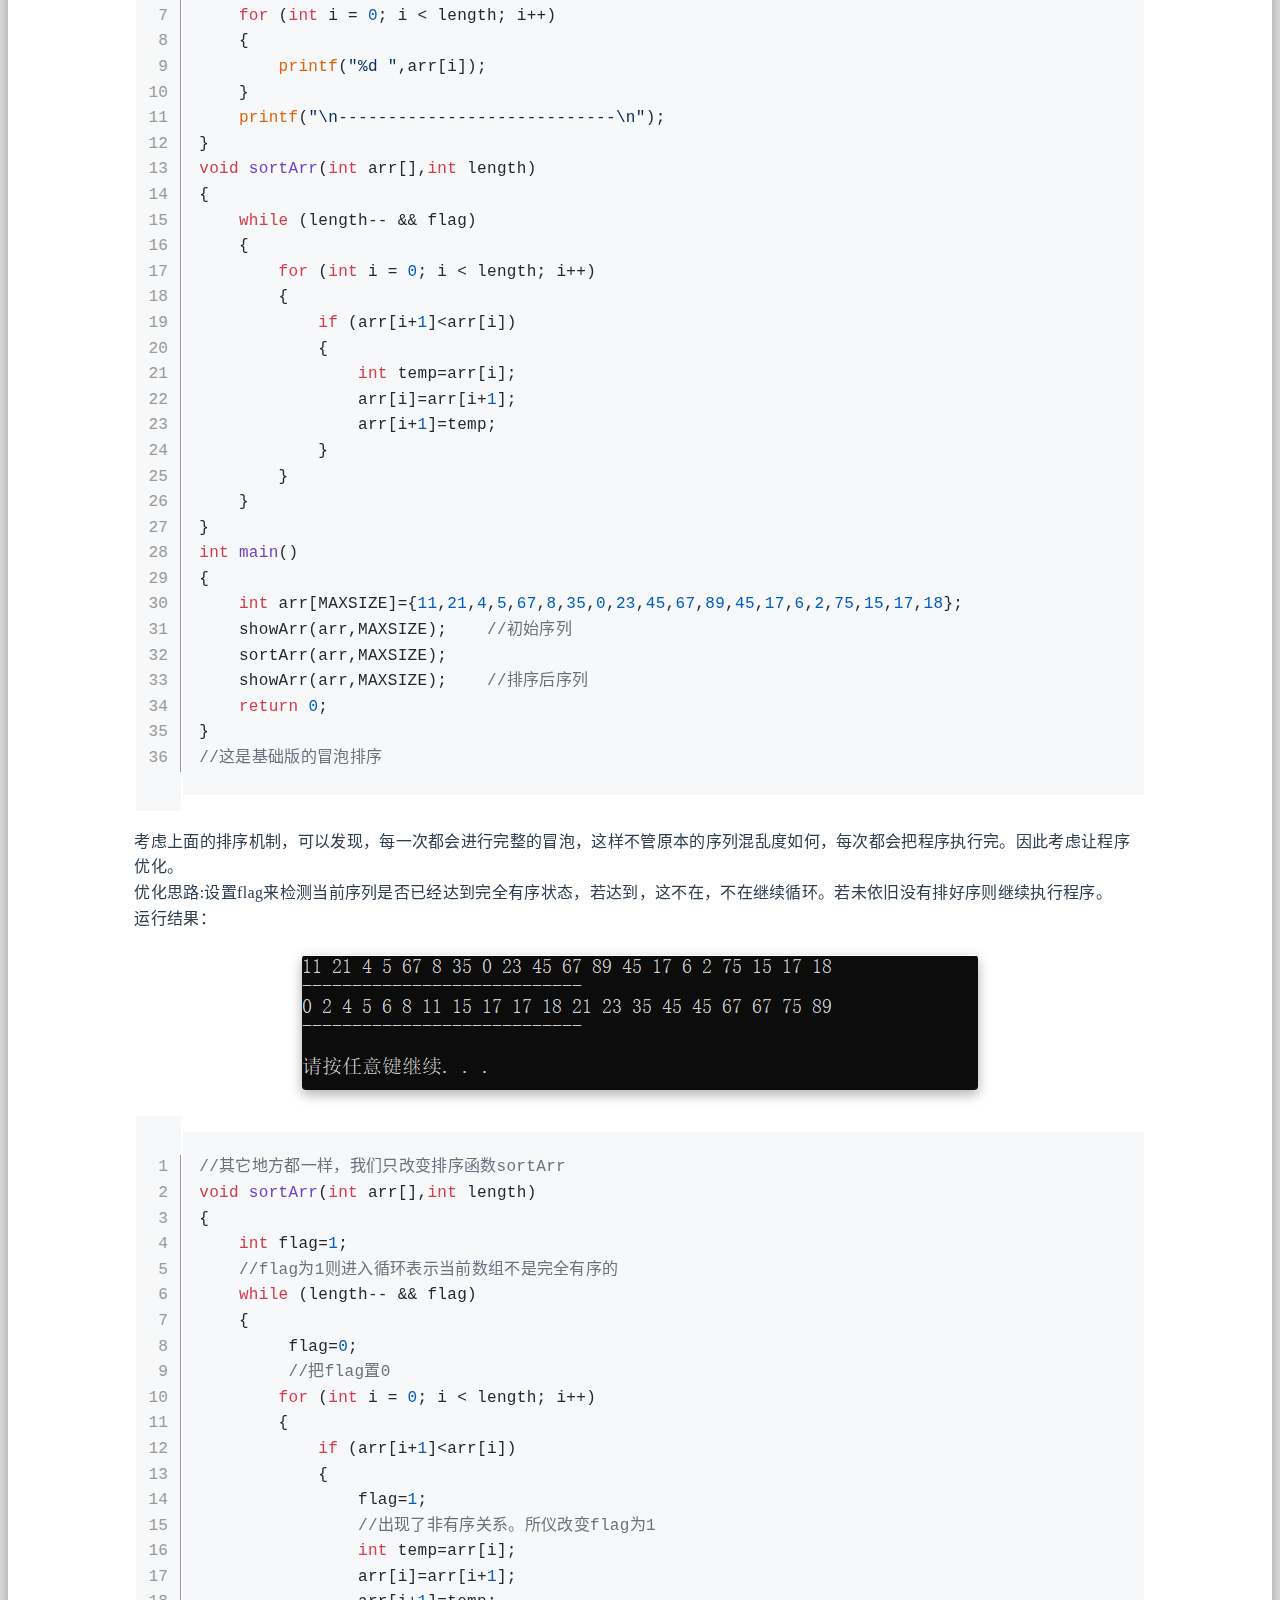
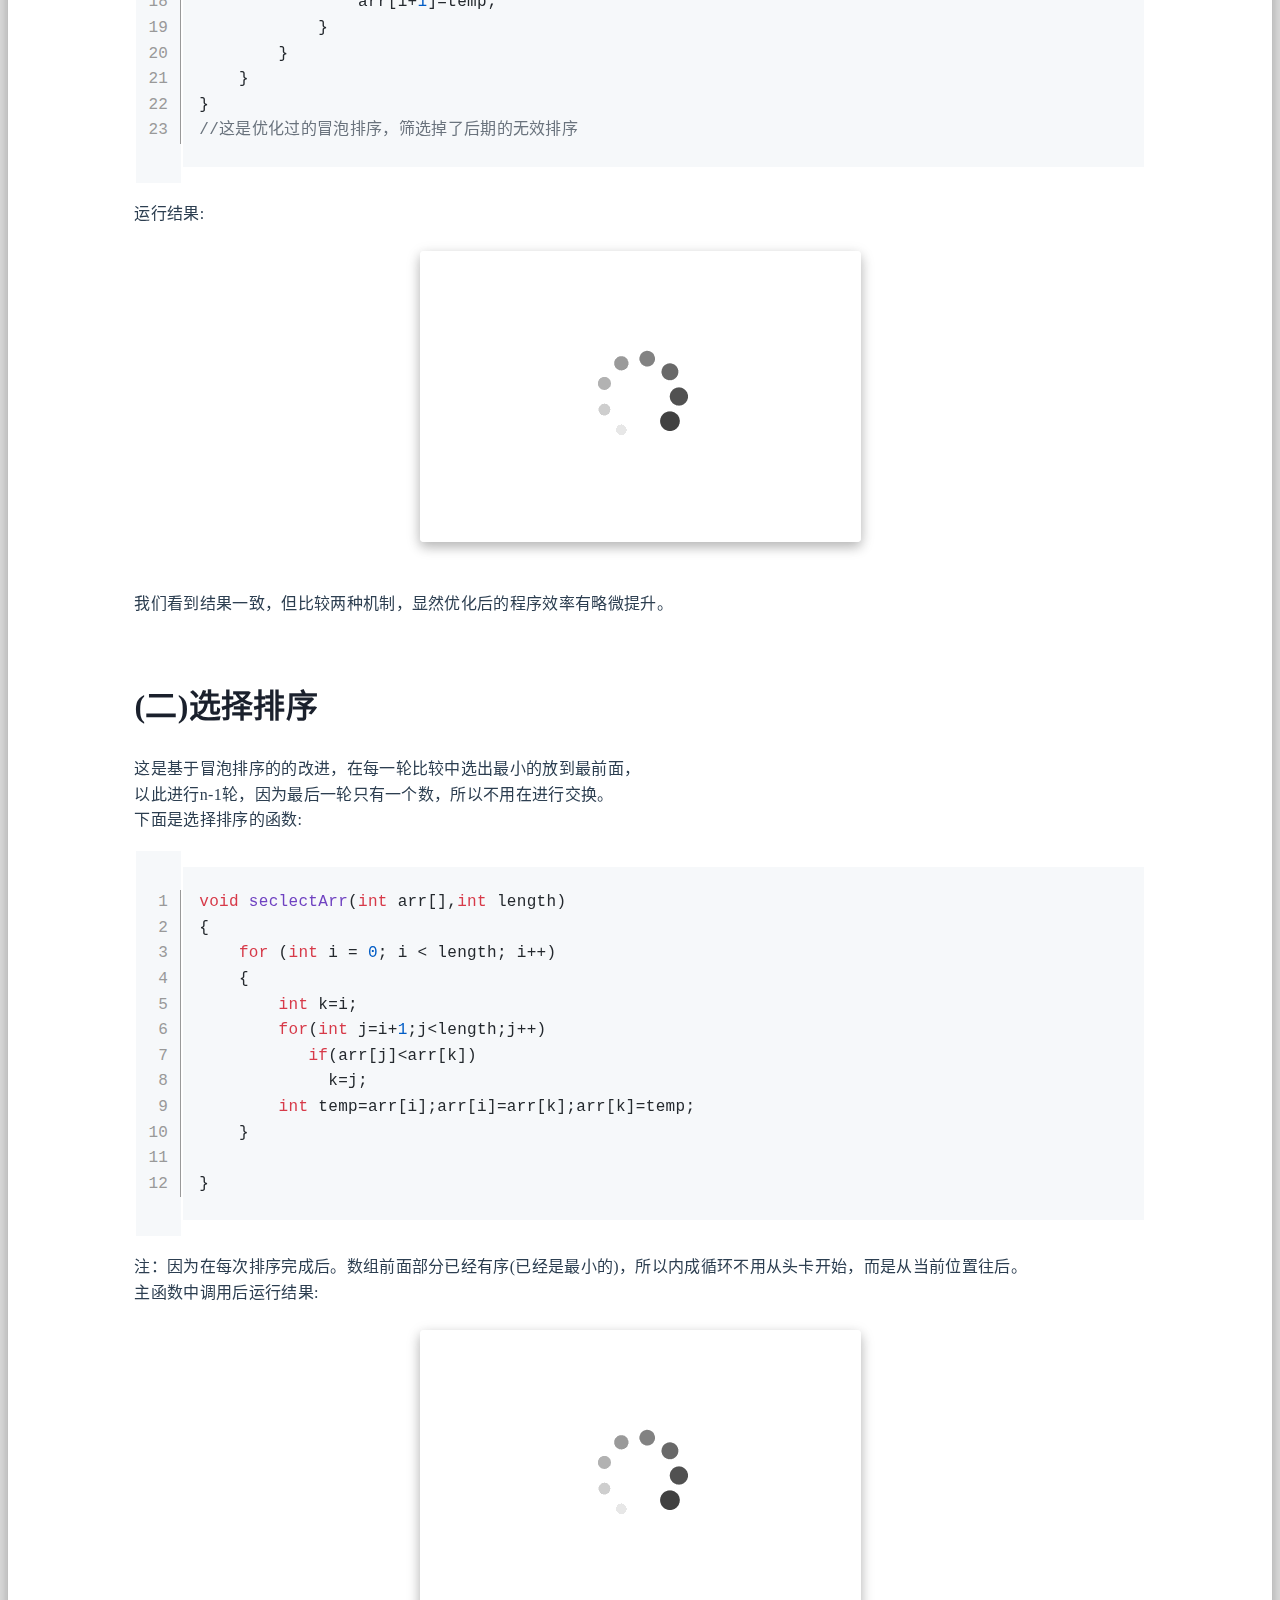
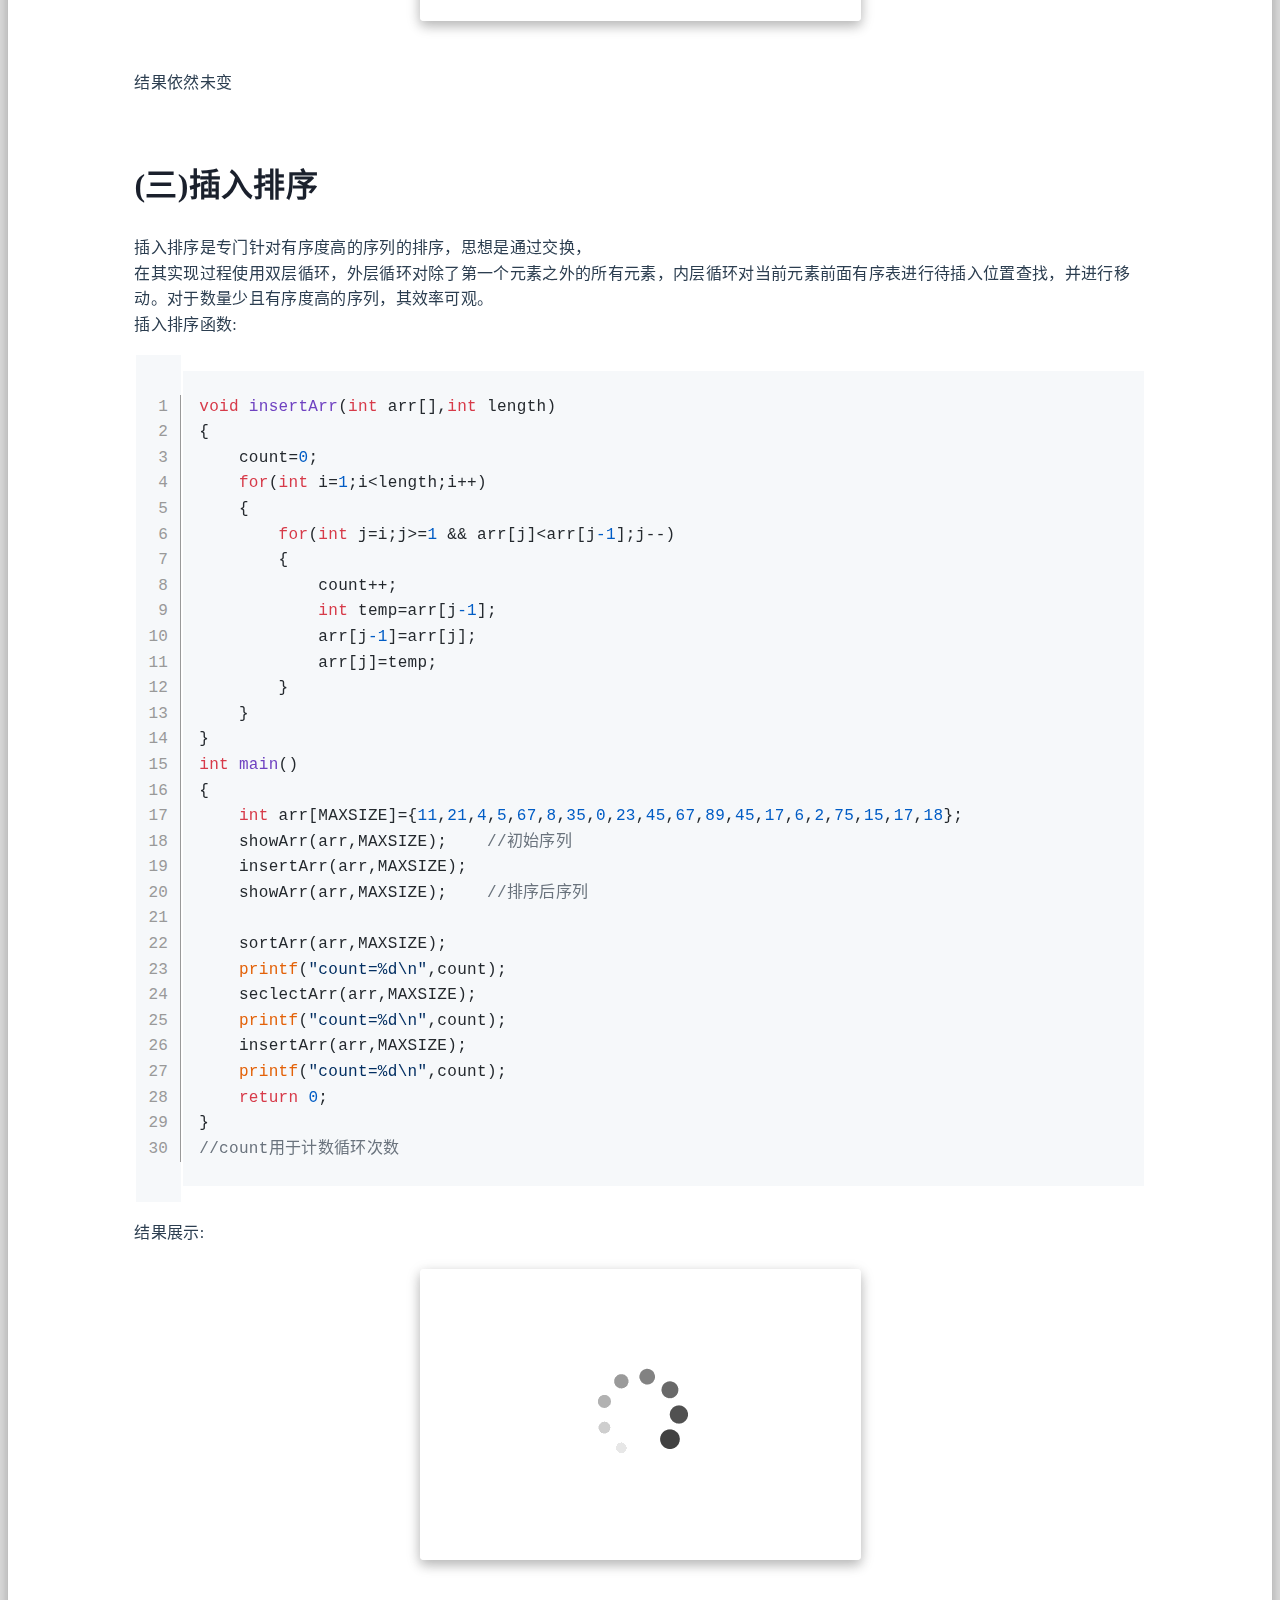
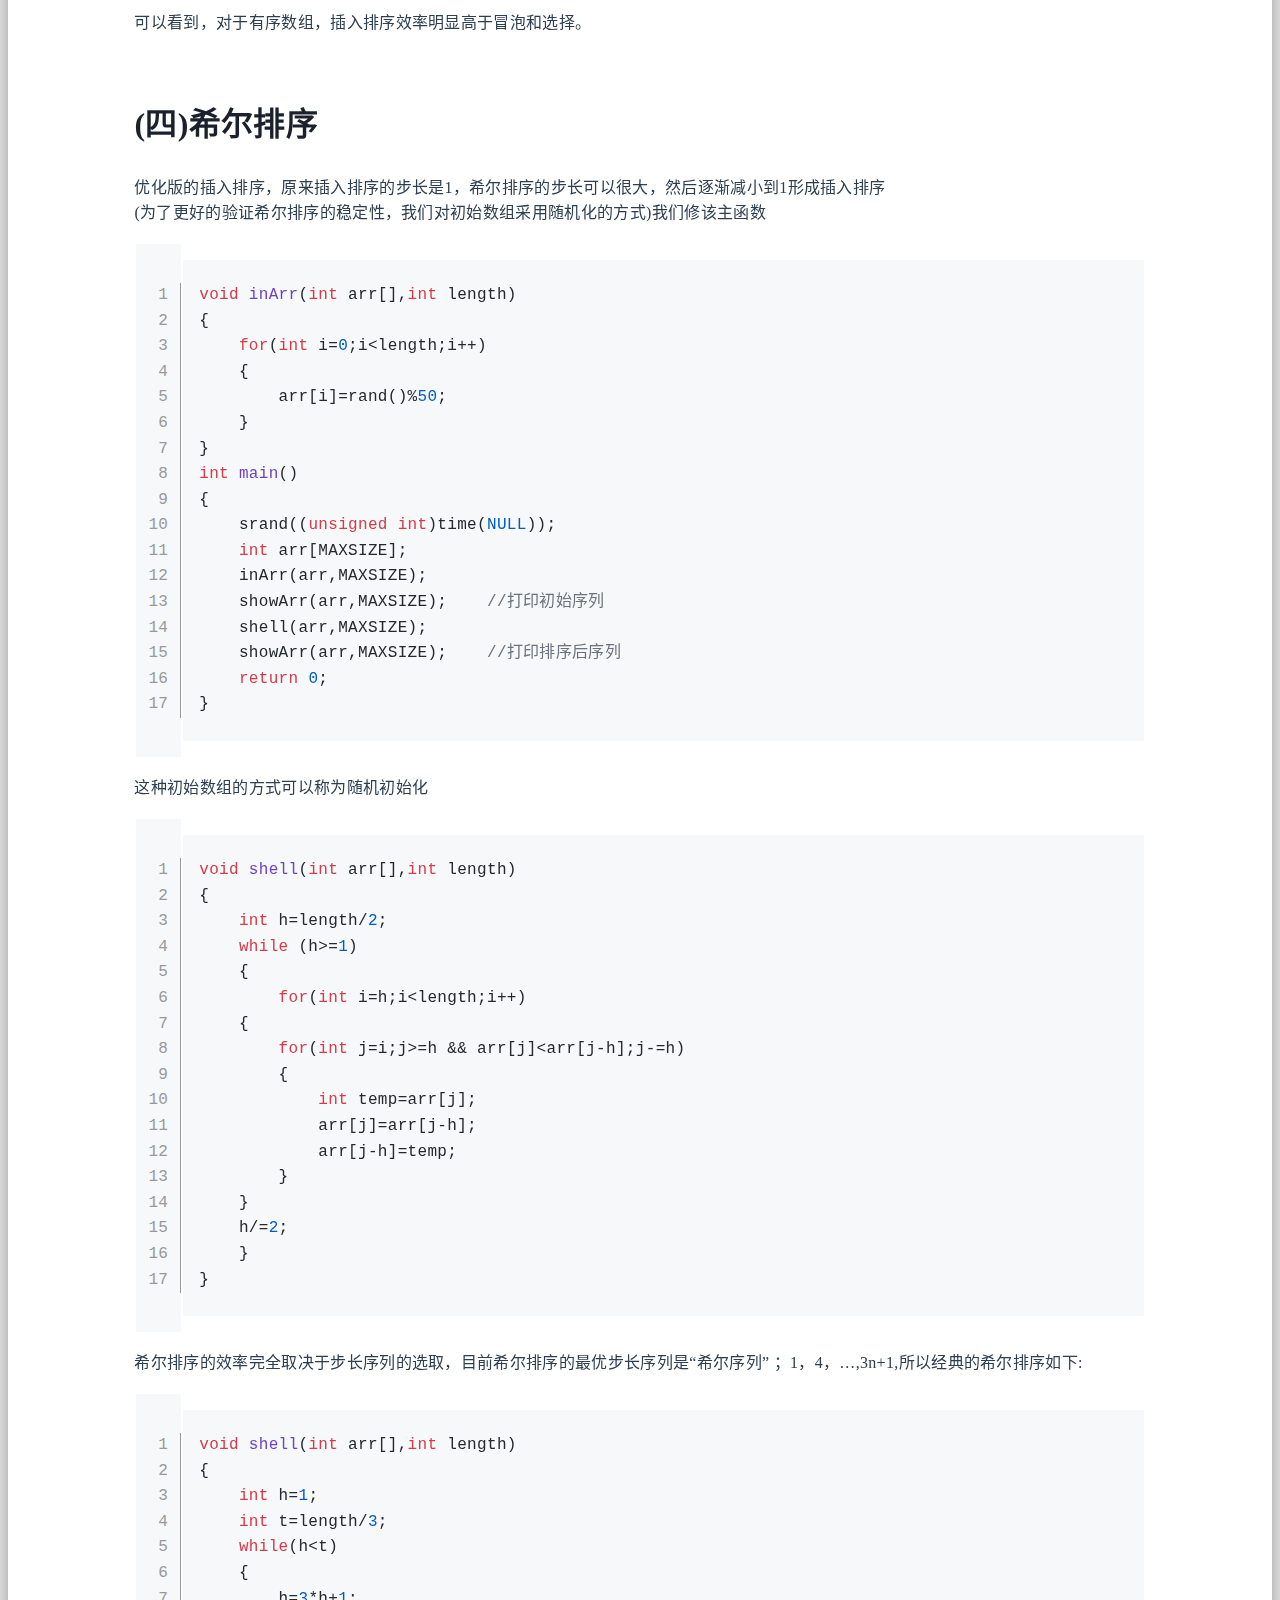
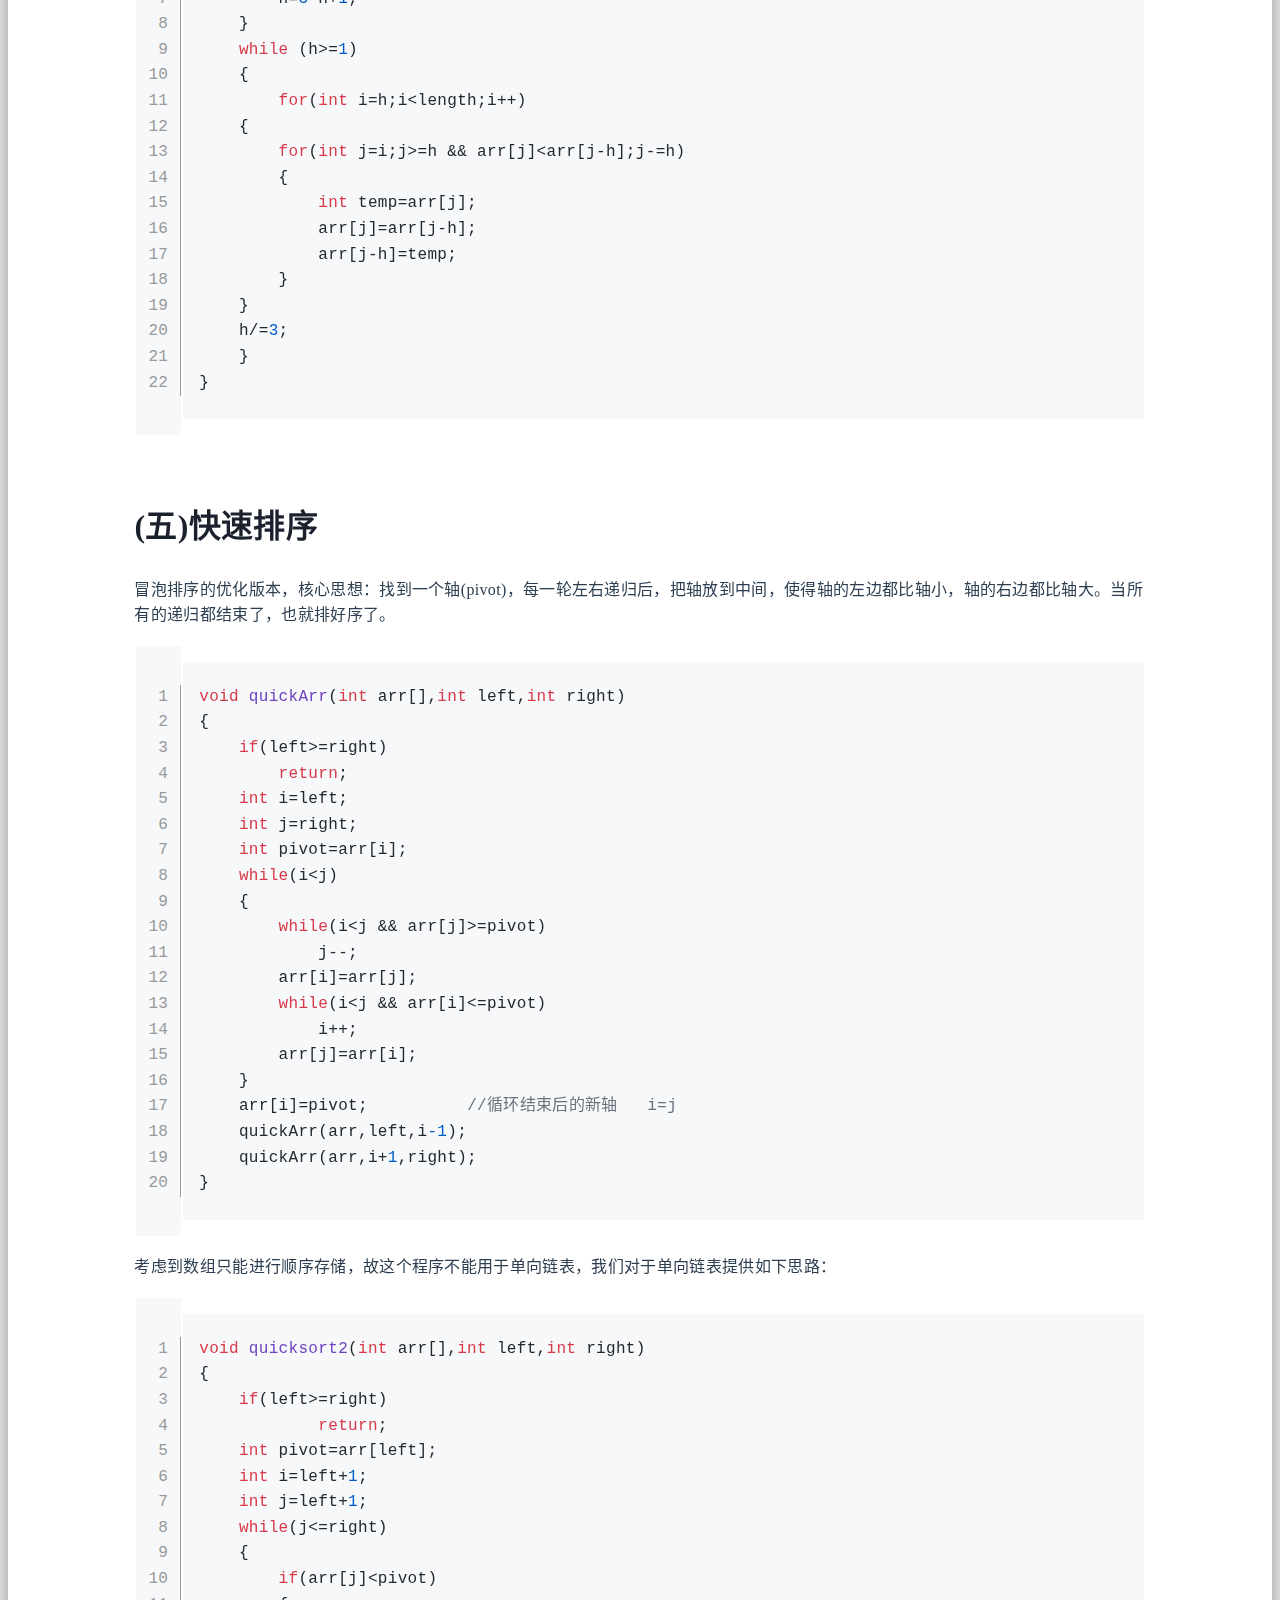
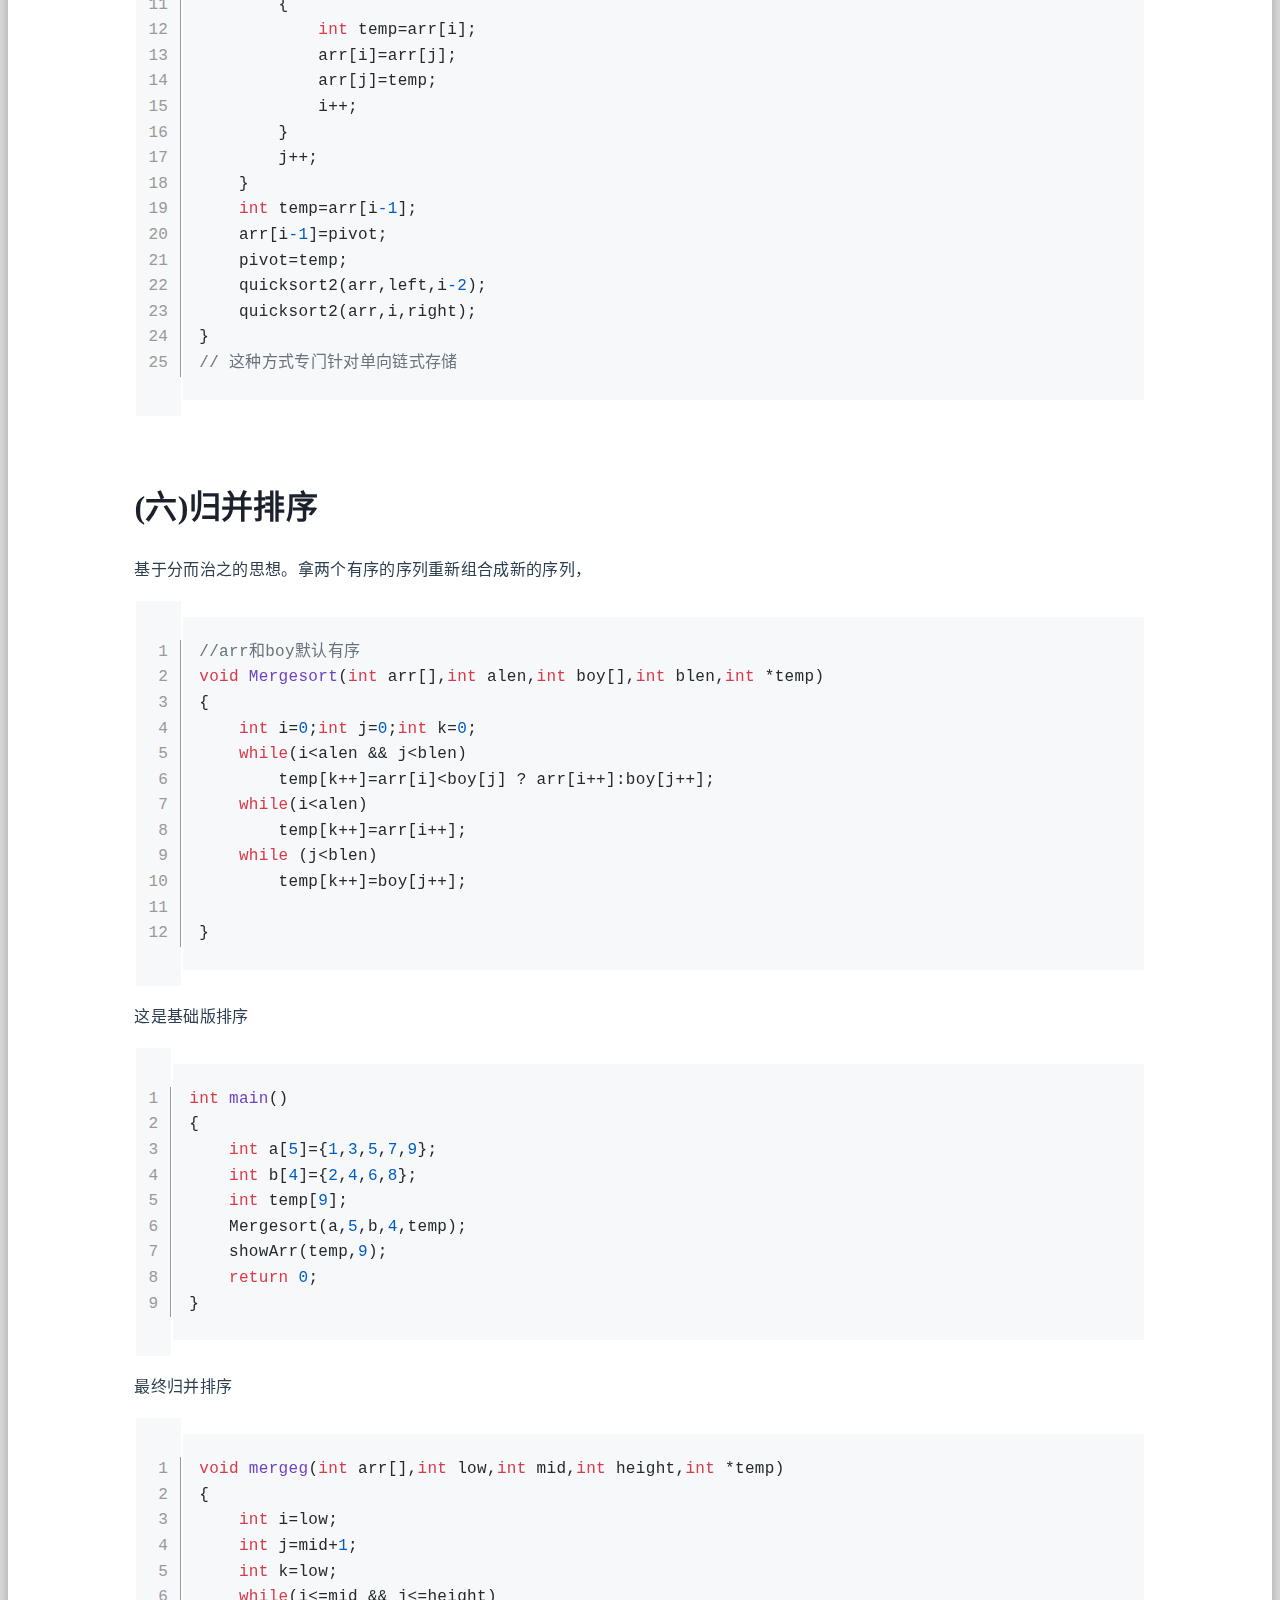
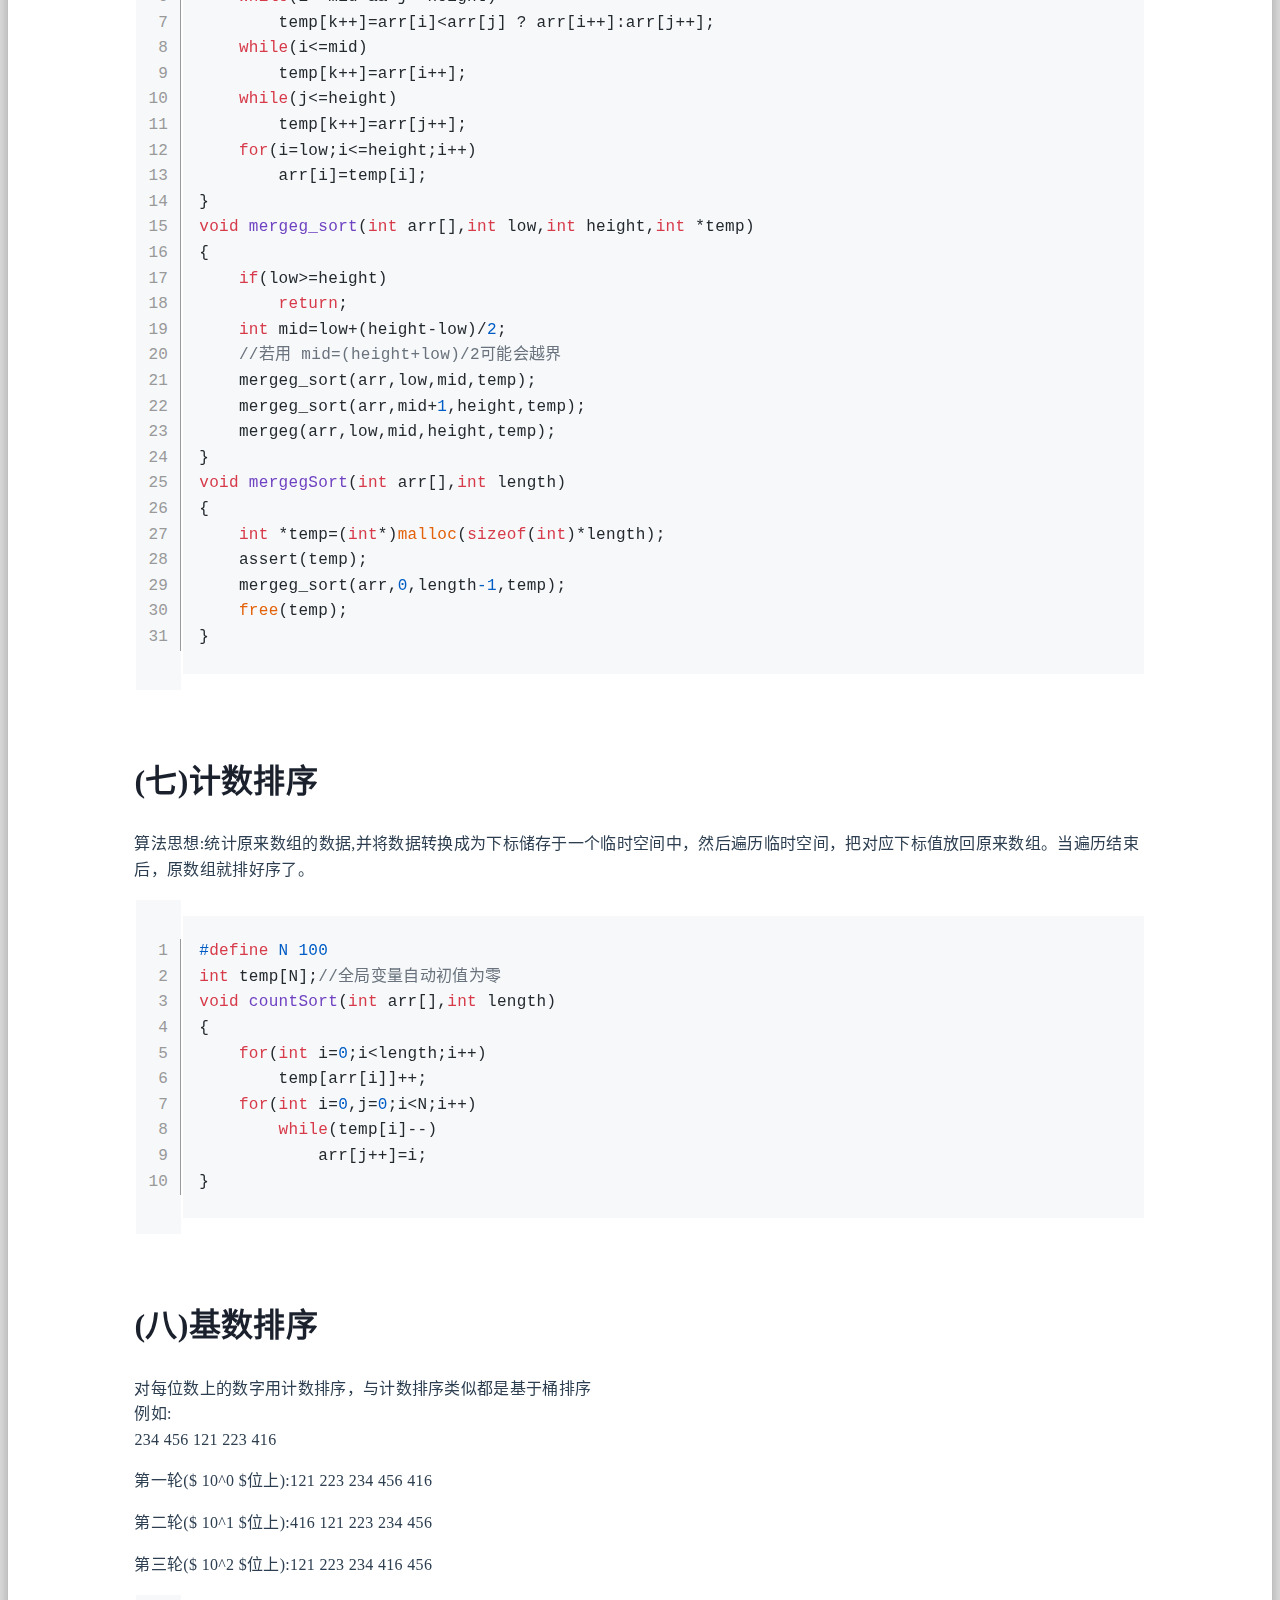
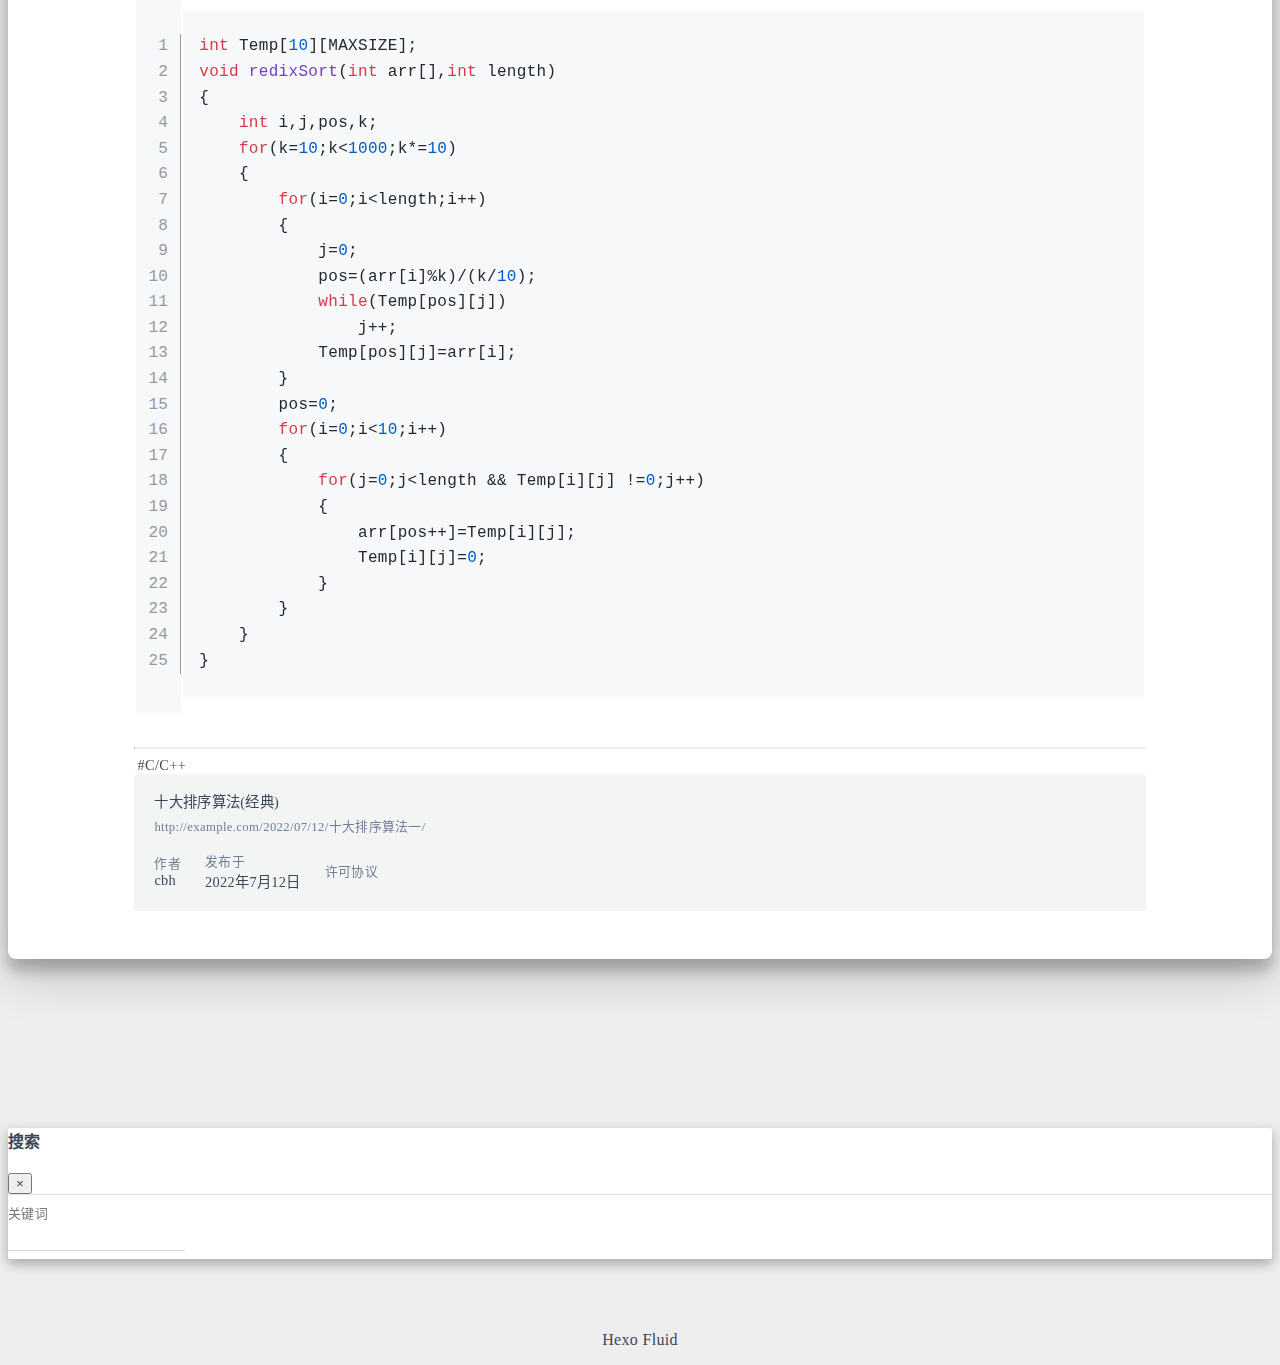
<file: 2022/07/12/十大排序算法一/index.html>
<!DOCTYPE html>
<html lang="zh-CN" data-default-color-scheme=auto>



<head>
  <meta charset="UTF-8">
  <link rel="apple-touch-icon" sizes="76x76" href="/img/fluid.png">
  <link rel="icon" href="/img/fluid.png">
  <meta name="viewport" content="width=device-width, initial-scale=1.0, maximum-scale=5.0, shrink-to-fit=no">
  <meta http-equiv="x-ua-compatible" content="ie=edge">
  
  <meta name="theme-color" content="#2f4154">
  <meta name="author" content="cbh">
  <meta name="keywords" content="">
  
    <meta name="description" content="经典排序(C语言版)">
<meta property="og:type" content="article">
<meta property="og:title" content="十大排序算法(经典)">
<meta property="og:url" content="http://example.com/2022/07/12/%E5%8D%81%E5%A4%A7%E6%8E%92%E5%BA%8F%E7%AE%97%E6%B3%95%E4%B8%80/index.html">
<meta property="og:site_name" content="偑のblog">
<meta property="og:description" content="经典排序(C语言版)">
<meta property="og:locale" content="zh_CN">
<meta property="og:image" content="http://example.com/img/0713.png">
<meta property="og:image" content="http://example.com/img/0713.png">
<meta property="og:image" content="http://example.com/img/0714.png">
<meta property="og:image" content="http://example.com/img/0715.png">
<meta property="article:published_time" content="2022-07-12T13:09:17.000Z">
<meta property="article:modified_time" content="2022-07-19T09:06:03.320Z">
<meta property="article:author" content="cbh">
<meta property="article:tag" content="C&#x2F;C++">
<meta name="twitter:card" content="summary_large_image">
<meta name="twitter:image" content="http://example.com/img/0713.png">
  
  
  
  <title>十大排序算法(经典) - 偑のblog</title>

  <link  rel="stylesheet" href="https://lib.baomitu.com/twitter-bootstrap/4.6.1/css/bootstrap.min.css" />



  <link  rel="stylesheet" href="https://lib.baomitu.com/github-markdown-css/4.0.0/github-markdown.min.css" />

  <link  rel="stylesheet" href="https://lib.baomitu.com/hint.css/2.7.0/hint.min.css" />

  <link  rel="stylesheet" href="https://lib.baomitu.com/fancybox/3.5.7/jquery.fancybox.min.css" />

  <link  rel="stylesheet" href="https://lib.baomitu.com/KaTeX/0.15.6/katex.min.css" />



<!-- 主题依赖的图标库，不要自行修改 -->
<!-- Do not modify the link that theme dependent icons -->

<link rel="stylesheet" href="//at.alicdn.com/t/font_1749284_hj8rtnfg7um.css">



<link rel="stylesheet" href="//at.alicdn.com/t/font_1736178_lbnruvf0jn.css">


<link  rel="stylesheet" href="/css/main.css" />


  <link id="highlight-css" rel="stylesheet" href="/css/highlight.css" />
  
    <link id="highlight-css-dark" rel="stylesheet" href="/css/highlight-dark.css" />
  




  <script id="fluid-configs">
    var Fluid = window.Fluid || {};
    Fluid.ctx = Object.assign({}, Fluid.ctx)
    var CONFIG = {"hostname":"example.com","root":"/","version":"1.9.2","typing":{"enable":true,"typeSpeed":70,"cursorChar":"_","loop":false,"scope":[]},"anchorjs":{"enable":true,"element":"h1,h2,h3,h4,h5,h6","placement":"left","visible":"hover","icon":""},"progressbar":{"enable":true,"height_px":3,"color":"#29d","options":{"showSpinner":false,"trickleSpeed":100}},"code_language":{"enable":true,"default":"TEXT"},"copy_btn":true,"image_caption":{"enable":true},"image_zoom":{"enable":true,"img_url_replace":["",""]},"toc":{"enable":true,"placement":"right","headingSelector":"h1,h2,h3,h4,h5,h6","collapseDepth":0},"lazyload":{"enable":true,"loading_img":"/img/loading.gif","onlypost":false,"offset_factor":2},"web_analytics":{"enable":false,"follow_dnt":true,"baidu":null,"google":null,"gtag":null,"tencent":{"sid":null,"cid":null},"woyaola":null,"cnzz":null,"leancloud":{"app_id":null,"app_key":null,"server_url":null,"path":"window.location.pathname","ignore_local":false}},"search_path":"/local-search.xml"};

    if (CONFIG.web_analytics.follow_dnt) {
      var dntVal = navigator.doNotTrack || window.doNotTrack || navigator.msDoNotTrack;
      Fluid.ctx.dnt = dntVal && (dntVal.startsWith('1') || dntVal.startsWith('yes') || dntVal.startsWith('on'));
    }
  </script>
  <script  src="/js/utils.js" ></script>
  <script  src="/js/color-schema.js" ></script>
  


  
<meta name="generator" content="Hexo 5.4.2"></head>


<body>
  

  <header>
    

<div class="header-inner" style="height: 70vh;">
  <nav id="navbar" class="navbar fixed-top  navbar-expand-lg navbar-dark scrolling-navbar">
  <div class="container">
    <a class="navbar-brand" href="/">
      <strong>sEuler</strong>
    </a>

    <button id="navbar-toggler-btn" class="navbar-toggler" type="button" data-toggle="collapse"
            data-target="#navbarSupportedContent"
            aria-controls="navbarSupportedContent" aria-expanded="false" aria-label="Toggle navigation">
      <div class="animated-icon"><span></span><span></span><span></span></div>
    </button>

    <!-- Collapsible content -->
    <div class="collapse navbar-collapse" id="navbarSupportedContent">
      <ul class="navbar-nav ml-auto text-center">
        
          
          
          
          
            <li class="nav-item">
              <a class="nav-link" href="/">
                <i class="iconfont icon-home-fill"></i>
                首页
              </a>
            </li>
          
        
          
          
          
          
            <li class="nav-item">
              <a class="nav-link" href="/archives/">
                <i class="iconfont icon-archive-fill"></i>
                归档
              </a>
            </li>
          
        
          
          
          
          
            <li class="nav-item">
              <a class="nav-link" href="/categories/">
                <i class="iconfont icon-category-fill"></i>
                分类
              </a>
            </li>
          
        
          
          
          
          
            <li class="nav-item">
              <a class="nav-link" href="/tags/">
                <i class="iconfont icon-tags-fill"></i>
                标签
              </a>
            </li>
          
        
          
          
          
          
            <li class="nav-item">
              <a class="nav-link" href="/about/">
                <i class="iconfont icon-user-fill"></i>
                关于
              </a>
            </li>
          
        
        
          <li class="nav-item" id="search-btn">
            <a class="nav-link" target="_self" href="javascript:;" data-toggle="modal" data-target="#modalSearch" aria-label="Search">
              &nbsp;<i class="iconfont icon-search"></i>&nbsp;
            </a>
          </li>
          
        
        
          <li class="nav-item" id="color-toggle-btn">
            <a class="nav-link" target="_self" href="javascript:;" aria-label="Color Toggle">&nbsp;<i
                class="iconfont icon-dark" id="color-toggle-icon"></i>&nbsp;</a>
          </li>
        
      </ul>
    </div>
  </div>
</nav>

  

<div id="banner" class="banner" parallax=true
     style="background: url('/img/default.png') no-repeat center center; background-size: cover;">
  <div class="full-bg-img">
    <div class="mask flex-center" style="background-color: rgba(0, 0, 0, 0.3)">
      <div class="banner-text text-center fade-in-up">
        <div class="h2">
          
            <span id="subtitle" data-typed-text="十大排序算法(经典)"></span>
          
        </div>

        
          
  <div class="mt-3">
    
    
      <span class="post-meta">
        <i class="iconfont icon-date-fill" aria-hidden="true"></i>
        <time datetime="2022-07-12 21:09" pubdate>
          2022年7月12日 晚上
        </time>
      </span>
    
  </div>

  <div class="mt-1">
    
      <span class="post-meta mr-2">
        <i class="iconfont icon-chart"></i>
        
          6.5k 字
        
      </span>
    

    
      <span class="post-meta mr-2">
        <i class="iconfont icon-clock-fill"></i>
        
        
        
          54 分钟
        
      </span>
    

    
    
  </div>


        
      </div>

      
    </div>
  </div>
</div>

</div>

  </header>

  <main>
    
      

<div class="container-fluid nopadding-x">
  <div class="row nomargin-x">
    <div class="side-col d-none d-lg-block col-lg-2">
      

    </div>

    <div class="col-lg-8 nopadding-x-md">
      <div class="container nopadding-x-md" id="board-ctn">
        <div id="board">
          <article class="post-content mx-auto">
            <!-- SEO header -->
            <h1 style="display: none">十大排序算法(经典)</h1>
            
            
              <div class="markdown-body">
                
                <h1 id="分类"><a class="markdownIt-Anchor" href="#分类"></a> 分类</h1>
<ul>
<li>交换类
<ul>
<li>冒泡排序</li>
<li>快速排序</li>
</ul>
</li>
<li>分配类
<ul>
<li>计数排序</li>
<li>基数排序</li>
</ul>
</li>
<li>选择类
<ul>
<li>选择排序</li>
<li>堆排序</li>
</ul>
</li>
<li>归并类
<ul>
<li>归并排序</li>
</ul>
</li>
<li>插入类
<ul>
<li>插入排序</li>
<li>希尔排序</li>
</ul>
</li>
</ul>
<h1 id="一冒泡排序"><a class="markdownIt-Anchor" href="#一冒泡排序"></a> (一)冒泡排序</h1>
<p>这是一种基于交换的排序，这里用升序举例，若后一个数比当前的数小则交换两者数值，以此进行到<br />
末尾两个数为止。这样最大的数就被排到了最后一位，下一轮又把第二大的数排到倒数第二位，依此类推。<br />
最终我们一共要冒泡n次，每次冒泡循环n-1次<br />
下面是基础的冒泡排序:</p>
<figure class="highlight c"><table><tr><td class="gutter"><pre><span class="line">1</span><br><span class="line">2</span><br><span class="line">3</span><br><span class="line">4</span><br><span class="line">5</span><br><span class="line">6</span><br><span class="line">7</span><br><span class="line">8</span><br><span class="line">9</span><br><span class="line">10</span><br><span class="line">11</span><br><span class="line">12</span><br><span class="line">13</span><br><span class="line">14</span><br><span class="line">15</span><br><span class="line">16</span><br><span class="line">17</span><br><span class="line">18</span><br><span class="line">19</span><br><span class="line">20</span><br><span class="line">21</span><br><span class="line">22</span><br><span class="line">23</span><br><span class="line">24</span><br><span class="line">25</span><br><span class="line">26</span><br><span class="line">27</span><br><span class="line">28</span><br><span class="line">29</span><br><span class="line">30</span><br><span class="line">31</span><br><span class="line">32</span><br><span class="line">33</span><br><span class="line">34</span><br><span class="line">35</span><br><span class="line">36</span><br></pre></td><td class="code"><pre><code class="hljs c"><span class="hljs-meta">#<span class="hljs-keyword">include</span> <span class="hljs-string">&lt;stdio.h&gt;</span></span><br><span class="hljs-meta">#<span class="hljs-keyword">include</span> <span class="hljs-string">&lt;time.h&gt;</span></span><br><span class="hljs-meta">#<span class="hljs-keyword">define</span> MAXSIZE 20</span><br><br><span class="hljs-type">void</span> <span class="hljs-title function_">showArr</span><span class="hljs-params">(<span class="hljs-type">int</span> arr[],<span class="hljs-type">int</span> length)</span>   <span class="hljs-comment">//打印数组</span><br>&#123;<br>    <span class="hljs-keyword">for</span> (<span class="hljs-type">int</span> i = <span class="hljs-number">0</span>; i &lt; length; i++)<br>    &#123;<br>        <span class="hljs-built_in">printf</span>(<span class="hljs-string">&quot;%d &quot;</span>,arr[i]);<br>    &#125;<br>    <span class="hljs-built_in">printf</span>(<span class="hljs-string">&quot;\n----------------------------\n&quot;</span>);<br>&#125;<br><span class="hljs-type">void</span> <span class="hljs-title function_">sortArr</span><span class="hljs-params">(<span class="hljs-type">int</span> arr[],<span class="hljs-type">int</span> length)</span><br>&#123;<br>    <span class="hljs-keyword">while</span> (length-- &amp;&amp; flag)<br>    &#123;<br>        <span class="hljs-keyword">for</span> (<span class="hljs-type">int</span> i = <span class="hljs-number">0</span>; i &lt; length; i++)<br>        &#123;<br>            <span class="hljs-keyword">if</span> (arr[i+<span class="hljs-number">1</span>]&lt;arr[i])<br>            &#123;<br>                <span class="hljs-type">int</span> temp=arr[i];<br>                arr[i]=arr[i+<span class="hljs-number">1</span>];<br>                arr[i+<span class="hljs-number">1</span>]=temp;<br>            &#125;<br>        &#125; <br>    &#125;<br>&#125;<br><span class="hljs-type">int</span> <span class="hljs-title function_">main</span><span class="hljs-params">()</span><br>&#123;<br>    <span class="hljs-type">int</span> arr[MAXSIZE]=&#123;<span class="hljs-number">11</span>,<span class="hljs-number">21</span>,<span class="hljs-number">4</span>,<span class="hljs-number">5</span>,<span class="hljs-number">67</span>,<span class="hljs-number">8</span>,<span class="hljs-number">35</span>,<span class="hljs-number">0</span>,<span class="hljs-number">23</span>,<span class="hljs-number">45</span>,<span class="hljs-number">67</span>,<span class="hljs-number">89</span>,<span class="hljs-number">45</span>,<span class="hljs-number">17</span>,<span class="hljs-number">6</span>,<span class="hljs-number">2</span>,<span class="hljs-number">75</span>,<span class="hljs-number">15</span>,<span class="hljs-number">17</span>,<span class="hljs-number">18</span>&#125;;<br>    showArr(arr,MAXSIZE);    <span class="hljs-comment">//初始序列</span><br>    sortArr(arr,MAXSIZE);<br>    showArr(arr,MAXSIZE);    <span class="hljs-comment">//排序后序列</span><br>    <span class="hljs-keyword">return</span> <span class="hljs-number">0</span>;<br>&#125;<br><span class="hljs-comment">//这是基础版的冒泡排序</span><br></code></pre></td></tr></table></figure>
<p>考虑上面的排序机制，可以发现，每一次都会进行完整的冒泡，这样不管原本的序列混乱度如何，每次都会把程序执行完。因此考虑让程序优化。<br />
优化思路:设置flag来检测当前序列是否已经达到完全有序状态，若达到，这不在，不在继续循环。若未依旧没有排好序则继续执行程序。<br />
运行结果：<br />
<img src="/img/0713.png" srcset="/img/loading.gif" lazyload alt="" /></p>
<figure class="highlight c"><table><tr><td class="gutter"><pre><span class="line">1</span><br><span class="line">2</span><br><span class="line">3</span><br><span class="line">4</span><br><span class="line">5</span><br><span class="line">6</span><br><span class="line">7</span><br><span class="line">8</span><br><span class="line">9</span><br><span class="line">10</span><br><span class="line">11</span><br><span class="line">12</span><br><span class="line">13</span><br><span class="line">14</span><br><span class="line">15</span><br><span class="line">16</span><br><span class="line">17</span><br><span class="line">18</span><br><span class="line">19</span><br><span class="line">20</span><br><span class="line">21</span><br><span class="line">22</span><br><span class="line">23</span><br></pre></td><td class="code"><pre><code class="hljs c"><span class="hljs-comment">//其它地方都一样，我们只改变排序函数sortArr</span><br><span class="hljs-type">void</span> <span class="hljs-title function_">sortArr</span><span class="hljs-params">(<span class="hljs-type">int</span> arr[],<span class="hljs-type">int</span> length)</span><br>&#123;<br>    <span class="hljs-type">int</span> flag=<span class="hljs-number">1</span>;<br>    <span class="hljs-comment">//flag为1则进入循环表示当前数组不是完全有序的</span><br>    <span class="hljs-keyword">while</span> (length-- &amp;&amp; flag)<br>    &#123;<br>         flag=<span class="hljs-number">0</span>;<br>         <span class="hljs-comment">//把flag置0</span><br>        <span class="hljs-keyword">for</span> (<span class="hljs-type">int</span> i = <span class="hljs-number">0</span>; i &lt; length; i++)<br>        &#123;<br>            <span class="hljs-keyword">if</span> (arr[i+<span class="hljs-number">1</span>]&lt;arr[i])<br>            &#123;<br>                flag=<span class="hljs-number">1</span>;<br>                <span class="hljs-comment">//出现了非有序关系。所仪改变flag为1</span><br>                <span class="hljs-type">int</span> temp=arr[i];<br>                arr[i]=arr[i+<span class="hljs-number">1</span>];<br>                arr[i+<span class="hljs-number">1</span>]=temp;<br>            &#125;<br>        &#125; <br>    &#125;<br>&#125;<br><span class="hljs-comment">//这是优化过的冒泡排序，筛选掉了后期的无效排序</span><br></code></pre></td></tr></table></figure>
<p>运行结果:<br />
<img src="/img/0713.png" srcset="/img/loading.gif" lazyload alt="" /><br />
我们看到结果一致，但比较两种机制，显然优化后的程序效率有略微提升。</p>
<h1 id="二选择排序"><a class="markdownIt-Anchor" href="#二选择排序"></a> (二)选择排序</h1>
<p>这是基于冒泡排序的的改进，在每一轮比较中选出最小的放到最前面，<br />
以此进行n-1轮，因为最后一轮只有一个数，所以不用在进行交换。<br />
下面是选择排序的函数:</p>
<figure class="highlight c"><table><tr><td class="gutter"><pre><span class="line">1</span><br><span class="line">2</span><br><span class="line">3</span><br><span class="line">4</span><br><span class="line">5</span><br><span class="line">6</span><br><span class="line">7</span><br><span class="line">8</span><br><span class="line">9</span><br><span class="line">10</span><br><span class="line">11</span><br><span class="line">12</span><br></pre></td><td class="code"><pre><code class="hljs c"><span class="hljs-type">void</span> <span class="hljs-title function_">seclectArr</span><span class="hljs-params">(<span class="hljs-type">int</span> arr[],<span class="hljs-type">int</span> length)</span><br>&#123;<br>    <span class="hljs-keyword">for</span> (<span class="hljs-type">int</span> i = <span class="hljs-number">0</span>; i &lt; length; i++)<br>    &#123;<br>        <span class="hljs-type">int</span> k=i;<br>        <span class="hljs-keyword">for</span>(<span class="hljs-type">int</span> j=i+<span class="hljs-number">1</span>;j&lt;length;j++)<br>           <span class="hljs-keyword">if</span>(arr[j]&lt;arr[k])<br>             k=j;<br>        <span class="hljs-type">int</span> temp=arr[i];arr[i]=arr[k];arr[k]=temp;<br>    &#125;<br>    <br>&#125;<br></code></pre></td></tr></table></figure>
<p>注：因为在每次排序完成后。数组前面部分已经有序(已经是最小的)，所以内成循环不用从头卡开始，而是从当前位置往后。<br />
主函数中调用后运行结果:<br />
<img src="/img/0714.png" srcset="/img/loading.gif" lazyload alt="" /><br />
结果依然未变</p>
<h1 id="三插入排序"><a class="markdownIt-Anchor" href="#三插入排序"></a> (三)插入排序</h1>
<p>插入排序是专门针对有序度高的序列的排序，思想是通过交换，<br />
在其实现过程使用双层循环，外层循环对除了第一个元素之外的所有元素，内层循环对当前元素前面有序表进行待插入位置查找，并进行移动。对于数量少且有序度高的序列，其效率可观。<br />
插入排序函数:</p>
<figure class="highlight c"><table><tr><td class="gutter"><pre><span class="line">1</span><br><span class="line">2</span><br><span class="line">3</span><br><span class="line">4</span><br><span class="line">5</span><br><span class="line">6</span><br><span class="line">7</span><br><span class="line">8</span><br><span class="line">9</span><br><span class="line">10</span><br><span class="line">11</span><br><span class="line">12</span><br><span class="line">13</span><br><span class="line">14</span><br><span class="line">15</span><br><span class="line">16</span><br><span class="line">17</span><br><span class="line">18</span><br><span class="line">19</span><br><span class="line">20</span><br><span class="line">21</span><br><span class="line">22</span><br><span class="line">23</span><br><span class="line">24</span><br><span class="line">25</span><br><span class="line">26</span><br><span class="line">27</span><br><span class="line">28</span><br><span class="line">29</span><br><span class="line">30</span><br></pre></td><td class="code"><pre><code class="hljs c"><span class="hljs-type">void</span> <span class="hljs-title function_">insertArr</span><span class="hljs-params">(<span class="hljs-type">int</span> arr[],<span class="hljs-type">int</span> length)</span><br>&#123;<br>    count=<span class="hljs-number">0</span>;<br>    <span class="hljs-keyword">for</span>(<span class="hljs-type">int</span> i=<span class="hljs-number">1</span>;i&lt;length;i++)<br>    &#123;<br>        <span class="hljs-keyword">for</span>(<span class="hljs-type">int</span> j=i;j&gt;=<span class="hljs-number">1</span> &amp;&amp; arr[j]&lt;arr[j<span class="hljs-number">-1</span>];j--)<br>        &#123;<br>            count++;<br>            <span class="hljs-type">int</span> temp=arr[j<span class="hljs-number">-1</span>];<br>            arr[j<span class="hljs-number">-1</span>]=arr[j];<br>            arr[j]=temp;<br>        &#125;<br>    &#125;<br>&#125;<br><span class="hljs-type">int</span> <span class="hljs-title function_">main</span><span class="hljs-params">()</span><br>&#123;<br>    <span class="hljs-type">int</span> arr[MAXSIZE]=&#123;<span class="hljs-number">11</span>,<span class="hljs-number">21</span>,<span class="hljs-number">4</span>,<span class="hljs-number">5</span>,<span class="hljs-number">67</span>,<span class="hljs-number">8</span>,<span class="hljs-number">35</span>,<span class="hljs-number">0</span>,<span class="hljs-number">23</span>,<span class="hljs-number">45</span>,<span class="hljs-number">67</span>,<span class="hljs-number">89</span>,<span class="hljs-number">45</span>,<span class="hljs-number">17</span>,<span class="hljs-number">6</span>,<span class="hljs-number">2</span>,<span class="hljs-number">75</span>,<span class="hljs-number">15</span>,<span class="hljs-number">17</span>,<span class="hljs-number">18</span>&#125;;<br>    showArr(arr,MAXSIZE);    <span class="hljs-comment">//初始序列</span><br>    insertArr(arr,MAXSIZE);<br>    showArr(arr,MAXSIZE);    <span class="hljs-comment">//排序后序列</span><br><br>    sortArr(arr,MAXSIZE);<br>    <span class="hljs-built_in">printf</span>(<span class="hljs-string">&quot;count=%d\n&quot;</span>,count);<br>    seclectArr(arr,MAXSIZE);<br>    <span class="hljs-built_in">printf</span>(<span class="hljs-string">&quot;count=%d\n&quot;</span>,count);<br>    insertArr(arr,MAXSIZE);<br>    <span class="hljs-built_in">printf</span>(<span class="hljs-string">&quot;count=%d\n&quot;</span>,count);<br>    <span class="hljs-keyword">return</span> <span class="hljs-number">0</span>;<br>&#125;<br><span class="hljs-comment">//count用于计数循环次数</span><br></code></pre></td></tr></table></figure>
<p>结果展示:<br />
<img src="/img/0715.png" srcset="/img/loading.gif" lazyload alt="" /><br />
可以看到，对于有序数组，插入排序效率明显高于冒泡和选择。</p>
<h1 id="四希尔排序"><a class="markdownIt-Anchor" href="#四希尔排序"></a> (四)希尔排序</h1>
<p>优化版的插入排序，原来插入排序的步长是1，希尔排序的步长可以很大，然后逐渐减小到1形成插入排序<br />
(为了更好的验证希尔排序的稳定性，我们对初始数组采用随机化的方式)我们修该主函数</p>
<figure class="highlight c"><table><tr><td class="gutter"><pre><span class="line">1</span><br><span class="line">2</span><br><span class="line">3</span><br><span class="line">4</span><br><span class="line">5</span><br><span class="line">6</span><br><span class="line">7</span><br><span class="line">8</span><br><span class="line">9</span><br><span class="line">10</span><br><span class="line">11</span><br><span class="line">12</span><br><span class="line">13</span><br><span class="line">14</span><br><span class="line">15</span><br><span class="line">16</span><br><span class="line">17</span><br></pre></td><td class="code"><pre><code class="hljs c"><span class="hljs-type">void</span> <span class="hljs-title function_">inArr</span><span class="hljs-params">(<span class="hljs-type">int</span> arr[],<span class="hljs-type">int</span> length)</span><br>&#123;<br>    <span class="hljs-keyword">for</span>(<span class="hljs-type">int</span> i=<span class="hljs-number">0</span>;i&lt;length;i++)<br>    &#123;<br>        arr[i]=rand()%<span class="hljs-number">50</span>;<br>    &#125;<br>&#125;<br><span class="hljs-type">int</span> <span class="hljs-title function_">main</span><span class="hljs-params">()</span><br>&#123;<br>    srand((<span class="hljs-type">unsigned</span> <span class="hljs-type">int</span>)time(<span class="hljs-literal">NULL</span>));<br>    <span class="hljs-type">int</span> arr[MAXSIZE];<br>    inArr(arr,MAXSIZE);<br>    showArr(arr,MAXSIZE);    <span class="hljs-comment">//打印初始序列</span><br>    shell(arr,MAXSIZE);<br>    showArr(arr,MAXSIZE);    <span class="hljs-comment">//打印排序后序列</span><br>    <span class="hljs-keyword">return</span> <span class="hljs-number">0</span>;<br>&#125;<br></code></pre></td></tr></table></figure>
<p>这种初始数组的方式可以称为随机初始化</p>
<figure class="highlight c"><table><tr><td class="gutter"><pre><span class="line">1</span><br><span class="line">2</span><br><span class="line">3</span><br><span class="line">4</span><br><span class="line">5</span><br><span class="line">6</span><br><span class="line">7</span><br><span class="line">8</span><br><span class="line">9</span><br><span class="line">10</span><br><span class="line">11</span><br><span class="line">12</span><br><span class="line">13</span><br><span class="line">14</span><br><span class="line">15</span><br><span class="line">16</span><br><span class="line">17</span><br></pre></td><td class="code"><pre><code class="hljs c"><span class="hljs-type">void</span> <span class="hljs-title function_">shell</span><span class="hljs-params">(<span class="hljs-type">int</span> arr[],<span class="hljs-type">int</span> length)</span><br>&#123;<br>    <span class="hljs-type">int</span> h=length/<span class="hljs-number">2</span>;<br>    <span class="hljs-keyword">while</span> (h&gt;=<span class="hljs-number">1</span>)<br>    &#123;<br>        <span class="hljs-keyword">for</span>(<span class="hljs-type">int</span> i=h;i&lt;length;i++)<br>    &#123;<br>        <span class="hljs-keyword">for</span>(<span class="hljs-type">int</span> j=i;j&gt;=h &amp;&amp; arr[j]&lt;arr[j-h];j-=h)<br>        &#123;<br>            <span class="hljs-type">int</span> temp=arr[j];<br>            arr[j]=arr[j-h];<br>            arr[j-h]=temp;<br>        &#125;<br>    &#125;<br>    h/=<span class="hljs-number">2</span>;<br>    &#125;<br>&#125;<br></code></pre></td></tr></table></figure>
<p>希尔排序的效率完全取决于步长序列的选取，目前希尔排序的最优步长序列是“希尔序列” ；1，4，…,3n+1,所以经典的希尔排序如下:</p>
<figure class="highlight c"><table><tr><td class="gutter"><pre><span class="line">1</span><br><span class="line">2</span><br><span class="line">3</span><br><span class="line">4</span><br><span class="line">5</span><br><span class="line">6</span><br><span class="line">7</span><br><span class="line">8</span><br><span class="line">9</span><br><span class="line">10</span><br><span class="line">11</span><br><span class="line">12</span><br><span class="line">13</span><br><span class="line">14</span><br><span class="line">15</span><br><span class="line">16</span><br><span class="line">17</span><br><span class="line">18</span><br><span class="line">19</span><br><span class="line">20</span><br><span class="line">21</span><br><span class="line">22</span><br></pre></td><td class="code"><pre><code class="hljs c"><span class="hljs-type">void</span> <span class="hljs-title function_">shell</span><span class="hljs-params">(<span class="hljs-type">int</span> arr[],<span class="hljs-type">int</span> length)</span><br>&#123;<br>    <span class="hljs-type">int</span> h=<span class="hljs-number">1</span>;<br>    <span class="hljs-type">int</span> t=length/<span class="hljs-number">3</span>;<br>    <span class="hljs-keyword">while</span>(h&lt;t)<br>    &#123;<br>        h=<span class="hljs-number">3</span>*h+<span class="hljs-number">1</span>;<br>    &#125;<br>    <span class="hljs-keyword">while</span> (h&gt;=<span class="hljs-number">1</span>)<br>    &#123;<br>        <span class="hljs-keyword">for</span>(<span class="hljs-type">int</span> i=h;i&lt;length;i++)<br>    &#123;<br>        <span class="hljs-keyword">for</span>(<span class="hljs-type">int</span> j=i;j&gt;=h &amp;&amp; arr[j]&lt;arr[j-h];j-=h)<br>        &#123;<br>            <span class="hljs-type">int</span> temp=arr[j];<br>            arr[j]=arr[j-h];<br>            arr[j-h]=temp;<br>        &#125;<br>    &#125;<br>    h/=<span class="hljs-number">3</span>;<br>    &#125;<br>&#125;<br></code></pre></td></tr></table></figure>
<h1 id="五快速排序"><a class="markdownIt-Anchor" href="#五快速排序"></a> (五)快速排序</h1>
<p>冒泡排序的优化版本，核心思想：找到一个轴(pivot)，每一轮左右递归后，把轴放到中间，使得轴的左边都比轴小，轴的右边都比轴大。当所有的递归都结束了，也就排好序了。</p>
<figure class="highlight c"><table><tr><td class="gutter"><pre><span class="line">1</span><br><span class="line">2</span><br><span class="line">3</span><br><span class="line">4</span><br><span class="line">5</span><br><span class="line">6</span><br><span class="line">7</span><br><span class="line">8</span><br><span class="line">9</span><br><span class="line">10</span><br><span class="line">11</span><br><span class="line">12</span><br><span class="line">13</span><br><span class="line">14</span><br><span class="line">15</span><br><span class="line">16</span><br><span class="line">17</span><br><span class="line">18</span><br><span class="line">19</span><br><span class="line">20</span><br></pre></td><td class="code"><pre><code class="hljs c"><span class="hljs-type">void</span> <span class="hljs-title function_">quickArr</span><span class="hljs-params">(<span class="hljs-type">int</span> arr[],<span class="hljs-type">int</span> left,<span class="hljs-type">int</span> right)</span><br>&#123;<br>    <span class="hljs-keyword">if</span>(left&gt;=right)<br>        <span class="hljs-keyword">return</span>;<br>    <span class="hljs-type">int</span> i=left;<br>    <span class="hljs-type">int</span> j=right;<br>    <span class="hljs-type">int</span> pivot=arr[i];<br>    <span class="hljs-keyword">while</span>(i&lt;j)<br>    &#123;<br>        <span class="hljs-keyword">while</span>(i&lt;j &amp;&amp; arr[j]&gt;=pivot)<br>            j--;<br>        arr[i]=arr[j];<br>        <span class="hljs-keyword">while</span>(i&lt;j &amp;&amp; arr[i]&lt;=pivot)<br>            i++;<br>        arr[j]=arr[i];<br>    &#125;<br>    arr[i]=pivot;          <span class="hljs-comment">//循环结束后的新轴   i=j</span><br>    quickArr(arr,left,i<span class="hljs-number">-1</span>);<br>    quickArr(arr,i+<span class="hljs-number">1</span>,right);<br>&#125;<br></code></pre></td></tr></table></figure>
<p>考虑到数组只能进行顺序存储，故这个程序不能用于单向链表，我们对于单向链表提供如下思路：</p>
<figure class="highlight c"><table><tr><td class="gutter"><pre><span class="line">1</span><br><span class="line">2</span><br><span class="line">3</span><br><span class="line">4</span><br><span class="line">5</span><br><span class="line">6</span><br><span class="line">7</span><br><span class="line">8</span><br><span class="line">9</span><br><span class="line">10</span><br><span class="line">11</span><br><span class="line">12</span><br><span class="line">13</span><br><span class="line">14</span><br><span class="line">15</span><br><span class="line">16</span><br><span class="line">17</span><br><span class="line">18</span><br><span class="line">19</span><br><span class="line">20</span><br><span class="line">21</span><br><span class="line">22</span><br><span class="line">23</span><br><span class="line">24</span><br><span class="line">25</span><br></pre></td><td class="code"><pre><code class="hljs c"><span class="hljs-type">void</span> <span class="hljs-title function_">quicksort2</span><span class="hljs-params">(<span class="hljs-type">int</span> arr[],<span class="hljs-type">int</span> left,<span class="hljs-type">int</span> right)</span><br>&#123;<br>    <span class="hljs-keyword">if</span>(left&gt;=right)<br>            <span class="hljs-keyword">return</span>;<br>    <span class="hljs-type">int</span> pivot=arr[left];<br>    <span class="hljs-type">int</span> i=left+<span class="hljs-number">1</span>;<br>    <span class="hljs-type">int</span> j=left+<span class="hljs-number">1</span>;<br>    <span class="hljs-keyword">while</span>(j&lt;=right)<br>    &#123;<br>        <span class="hljs-keyword">if</span>(arr[j]&lt;pivot)<br>        &#123;<br>            <span class="hljs-type">int</span> temp=arr[i];<br>            arr[i]=arr[j];<br>            arr[j]=temp;<br>            i++;<br>        &#125;<br>        j++;<br>    &#125;<br>    <span class="hljs-type">int</span> temp=arr[i<span class="hljs-number">-1</span>];<br>    arr[i<span class="hljs-number">-1</span>]=pivot;<br>    pivot=temp;<br>    quicksort2(arr,left,i<span class="hljs-number">-2</span>);<br>    quicksort2(arr,i,right);<br>&#125;<br><span class="hljs-comment">// 这种方式专门针对单向链式存储</span><br></code></pre></td></tr></table></figure>
<h1 id="六归并排序"><a class="markdownIt-Anchor" href="#六归并排序"></a> (六)归并排序</h1>
<p>基于分而治之的思想。拿两个有序的序列重新组合成新的序列，</p>
<figure class="highlight c"><table><tr><td class="gutter"><pre><span class="line">1</span><br><span class="line">2</span><br><span class="line">3</span><br><span class="line">4</span><br><span class="line">5</span><br><span class="line">6</span><br><span class="line">7</span><br><span class="line">8</span><br><span class="line">9</span><br><span class="line">10</span><br><span class="line">11</span><br><span class="line">12</span><br></pre></td><td class="code"><pre><code class="hljs c"><span class="hljs-comment">//arr和boy默认有序</span><br><span class="hljs-type">void</span> <span class="hljs-title function_">Mergesort</span><span class="hljs-params">(<span class="hljs-type">int</span> arr[],<span class="hljs-type">int</span> alen,<span class="hljs-type">int</span> boy[],<span class="hljs-type">int</span> blen,<span class="hljs-type">int</span> *temp)</span><br>&#123;<br>    <span class="hljs-type">int</span> i=<span class="hljs-number">0</span>;<span class="hljs-type">int</span> j=<span class="hljs-number">0</span>;<span class="hljs-type">int</span> k=<span class="hljs-number">0</span>;<br>    <span class="hljs-keyword">while</span>(i&lt;alen &amp;&amp; j&lt;blen)<br>        temp[k++]=arr[i]&lt;boy[j] ? arr[i++]:boy[j++]; <br>    <span class="hljs-keyword">while</span>(i&lt;alen)<br>        temp[k++]=arr[i++];<br>    <span class="hljs-keyword">while</span> (j&lt;blen)<br>        temp[k++]=boy[j++];<br>    <br>&#125;<br></code></pre></td></tr></table></figure>
<p>这是基础版排序</p>
<figure class="highlight c"><table><tr><td class="gutter"><pre><span class="line">1</span><br><span class="line">2</span><br><span class="line">3</span><br><span class="line">4</span><br><span class="line">5</span><br><span class="line">6</span><br><span class="line">7</span><br><span class="line">8</span><br><span class="line">9</span><br></pre></td><td class="code"><pre><code class="hljs c"><span class="hljs-type">int</span> <span class="hljs-title function_">main</span><span class="hljs-params">()</span><br>&#123;<br>    <span class="hljs-type">int</span> a[<span class="hljs-number">5</span>]=&#123;<span class="hljs-number">1</span>,<span class="hljs-number">3</span>,<span class="hljs-number">5</span>,<span class="hljs-number">7</span>,<span class="hljs-number">9</span>&#125;;<br>    <span class="hljs-type">int</span> b[<span class="hljs-number">4</span>]=&#123;<span class="hljs-number">2</span>,<span class="hljs-number">4</span>,<span class="hljs-number">6</span>,<span class="hljs-number">8</span>&#125;;<br>    <span class="hljs-type">int</span> temp[<span class="hljs-number">9</span>];<br>    Mergesort(a,<span class="hljs-number">5</span>,b,<span class="hljs-number">4</span>,temp);<br>    showArr(temp,<span class="hljs-number">9</span>);<br>    <span class="hljs-keyword">return</span> <span class="hljs-number">0</span>;<br>&#125;<br></code></pre></td></tr></table></figure>
<p>最终归并排序</p>
<figure class="highlight c"><table><tr><td class="gutter"><pre><span class="line">1</span><br><span class="line">2</span><br><span class="line">3</span><br><span class="line">4</span><br><span class="line">5</span><br><span class="line">6</span><br><span class="line">7</span><br><span class="line">8</span><br><span class="line">9</span><br><span class="line">10</span><br><span class="line">11</span><br><span class="line">12</span><br><span class="line">13</span><br><span class="line">14</span><br><span class="line">15</span><br><span class="line">16</span><br><span class="line">17</span><br><span class="line">18</span><br><span class="line">19</span><br><span class="line">20</span><br><span class="line">21</span><br><span class="line">22</span><br><span class="line">23</span><br><span class="line">24</span><br><span class="line">25</span><br><span class="line">26</span><br><span class="line">27</span><br><span class="line">28</span><br><span class="line">29</span><br><span class="line">30</span><br><span class="line">31</span><br></pre></td><td class="code"><pre><code class="hljs c"><span class="hljs-type">void</span> <span class="hljs-title function_">mergeg</span><span class="hljs-params">(<span class="hljs-type">int</span> arr[],<span class="hljs-type">int</span> low,<span class="hljs-type">int</span> mid,<span class="hljs-type">int</span> height,<span class="hljs-type">int</span> *temp)</span><br>&#123;<br>    <span class="hljs-type">int</span> i=low;<br>    <span class="hljs-type">int</span> j=mid+<span class="hljs-number">1</span>;<br>    <span class="hljs-type">int</span> k=low;<br>    <span class="hljs-keyword">while</span>(i&lt;=mid &amp;&amp; j&lt;=height)<br>        temp[k++]=arr[i]&lt;arr[j] ? arr[i++]:arr[j++];<br>    <span class="hljs-keyword">while</span>(i&lt;=mid)<br>        temp[k++]=arr[i++];<br>    <span class="hljs-keyword">while</span>(j&lt;=height)<br>        temp[k++]=arr[j++];<br>    <span class="hljs-keyword">for</span>(i=low;i&lt;=height;i++)<br>        arr[i]=temp[i];<br>&#125;<br><span class="hljs-type">void</span> <span class="hljs-title function_">mergeg_sort</span><span class="hljs-params">(<span class="hljs-type">int</span> arr[],<span class="hljs-type">int</span> low,<span class="hljs-type">int</span> height,<span class="hljs-type">int</span> *temp)</span><br>&#123;<br>    <span class="hljs-keyword">if</span>(low&gt;=height)<br>        <span class="hljs-keyword">return</span>;<br>    <span class="hljs-type">int</span> mid=low+(height-low)/<span class="hljs-number">2</span>;<br>    <span class="hljs-comment">//若用 mid=(height+low)/2可能会越界</span><br>    mergeg_sort(arr,low,mid,temp);<br>    mergeg_sort(arr,mid+<span class="hljs-number">1</span>,height,temp);<br>    mergeg(arr,low,mid,height,temp);<br>&#125;<br><span class="hljs-type">void</span> <span class="hljs-title function_">mergegSort</span><span class="hljs-params">(<span class="hljs-type">int</span> arr[],<span class="hljs-type">int</span> length)</span><br>&#123;<br>    <span class="hljs-type">int</span> *temp=(<span class="hljs-type">int</span>*)<span class="hljs-built_in">malloc</span>(<span class="hljs-keyword">sizeof</span>(<span class="hljs-type">int</span>)*length);<br>    assert(temp);<br>    mergeg_sort(arr,<span class="hljs-number">0</span>,length<span class="hljs-number">-1</span>,temp);<br>    <span class="hljs-built_in">free</span>(temp);<br>&#125;<br></code></pre></td></tr></table></figure>
<h1 id="七计数排序"><a class="markdownIt-Anchor" href="#七计数排序"></a> (七)计数排序</h1>
<p>算法思想:统计原来数组的数据,并将数据转换成为下标储存于一个临时空间中，然后遍历临时空间，把对应下标值放回原来数组。当遍历结束后，原数组就排好序了。</p>
<figure class="highlight c"><table><tr><td class="gutter"><pre><span class="line">1</span><br><span class="line">2</span><br><span class="line">3</span><br><span class="line">4</span><br><span class="line">5</span><br><span class="line">6</span><br><span class="line">7</span><br><span class="line">8</span><br><span class="line">9</span><br><span class="line">10</span><br></pre></td><td class="code"><pre><code class="hljs c"><span class="hljs-meta">#<span class="hljs-keyword">define</span> N 100</span><br><span class="hljs-type">int</span> temp[N];<span class="hljs-comment">//全局变量自动初值为零</span><br><span class="hljs-type">void</span> <span class="hljs-title function_">countSort</span><span class="hljs-params">(<span class="hljs-type">int</span> arr[],<span class="hljs-type">int</span> length)</span><br>&#123;<br>    <span class="hljs-keyword">for</span>(<span class="hljs-type">int</span> i=<span class="hljs-number">0</span>;i&lt;length;i++)<br>        temp[arr[i]]++;<br>    <span class="hljs-keyword">for</span>(<span class="hljs-type">int</span> i=<span class="hljs-number">0</span>,j=<span class="hljs-number">0</span>;i&lt;N;i++)<br>        <span class="hljs-keyword">while</span>(temp[i]--)<br>            arr[j++]=i; <br>&#125;<br></code></pre></td></tr></table></figure>
<h1 id="八基数排序"><a class="markdownIt-Anchor" href="#八基数排序"></a> (八)基数排序</h1>
<p>对每位数上的数字用计数排序，与计数排序类似都是基于桶排序<br />
例如:<br />
234 456 121 223 416</p>
<p>第一轮($ 10^0 $位上):121 223 234 456 416</p>
<p>第二轮($ 10^1 $位上):416 121 223 234 456</p>
<p>第三轮($ 10^2 $位上):121 223 234 416 456</p>
<figure class="highlight c"><table><tr><td class="gutter"><pre><span class="line">1</span><br><span class="line">2</span><br><span class="line">3</span><br><span class="line">4</span><br><span class="line">5</span><br><span class="line">6</span><br><span class="line">7</span><br><span class="line">8</span><br><span class="line">9</span><br><span class="line">10</span><br><span class="line">11</span><br><span class="line">12</span><br><span class="line">13</span><br><span class="line">14</span><br><span class="line">15</span><br><span class="line">16</span><br><span class="line">17</span><br><span class="line">18</span><br><span class="line">19</span><br><span class="line">20</span><br><span class="line">21</span><br><span class="line">22</span><br><span class="line">23</span><br><span class="line">24</span><br><span class="line">25</span><br></pre></td><td class="code"><pre><code class="hljs c"><span class="hljs-type">int</span> Temp[<span class="hljs-number">10</span>][MAXSIZE];<br><span class="hljs-type">void</span> <span class="hljs-title function_">redixSort</span><span class="hljs-params">(<span class="hljs-type">int</span> arr[],<span class="hljs-type">int</span> length)</span><br>&#123;<br>    <span class="hljs-type">int</span> i,j,pos,k;<br>    <span class="hljs-keyword">for</span>(k=<span class="hljs-number">10</span>;k&lt;<span class="hljs-number">1000</span>;k*=<span class="hljs-number">10</span>)<br>    &#123;<br>        <span class="hljs-keyword">for</span>(i=<span class="hljs-number">0</span>;i&lt;length;i++)<br>        &#123;<br>            j=<span class="hljs-number">0</span>;<br>            pos=(arr[i]%k)/(k/<span class="hljs-number">10</span>);<br>            <span class="hljs-keyword">while</span>(Temp[pos][j])<br>                j++;<br>            Temp[pos][j]=arr[i];<br>        &#125;<br>        pos=<span class="hljs-number">0</span>;<br>        <span class="hljs-keyword">for</span>(i=<span class="hljs-number">0</span>;i&lt;<span class="hljs-number">10</span>;i++)<br>        &#123;<br>            <span class="hljs-keyword">for</span>(j=<span class="hljs-number">0</span>;j&lt;length &amp;&amp; Temp[i][j] !=<span class="hljs-number">0</span>;j++)<br>            &#123;<br>                arr[pos++]=Temp[i][j];<br>                Temp[i][j]=<span class="hljs-number">0</span>;<br>            &#125;<br>        &#125;<br>    &#125;<br>&#125;<br></code></pre></td></tr></table></figure>
                
              </div>
            
            <hr/>
            <div>
              <div class="post-metas my-3">
  
  
    <div class="post-meta">
      <i class="iconfont icon-tags"></i>
      
        <a href="/tags/C-C/">#C/C++</a>
      
    </div>
  
</div>


              
  

  <div class="license-box my-3">
    <div class="license-title">
      <div>十大排序算法(经典)</div>
      <div>http://example.com/2022/07/12/十大排序算法一/</div>
    </div>
    <div class="license-meta">
      
        <div class="license-meta-item">
          <div>作者</div>
          <div>cbh</div>
        </div>
      
      
        <div class="license-meta-item license-meta-date">
          <div>发布于</div>
          <div>2022年7月12日</div>
        </div>
      
      
      <div class="license-meta-item">
        <div>许可协议</div>
        <div>
          
            
            
              <a target="_blank" href="https://creativecommons.org/licenses/by/4.0/">
              <span class="hint--top hint--rounded" aria-label="BY - 署名">
                <i class="iconfont icon-by"></i>
              </span>
              </a>
            
          
        </div>
      </div>
    </div>
    <div class="license-icon iconfont"></div>
  </div>



              
                <div class="post-prevnext my-3">
                  <article class="post-prev col-6">
                    
                    
                  </article>
                  <article class="post-next col-6">
                    
                    
                  </article>
                </div>
              
            </div>

            
          </article>
        </div>
      </div>
    </div>

    <div class="side-col d-none d-lg-block col-lg-2">
      
  <aside class="sidebar" style="margin-left: -1rem">
    <div id="toc">
  <p class="toc-header"><i class="iconfont icon-list"></i>&nbsp;目录</p>
  <div class="toc-body" id="toc-body"></div>
</div>



  </aside>


    </div>
  </div>
</div>





  



  



  



  



  


  
  








    

    
      <a id="scroll-top-button" aria-label="TOP" href="#" role="button">
        <i class="iconfont icon-arrowup" aria-hidden="true"></i>
      </a>
    

    
      <div class="modal fade" id="modalSearch" tabindex="-1" role="dialog" aria-labelledby="ModalLabel"
     aria-hidden="true">
  <div class="modal-dialog modal-dialog-scrollable modal-lg" role="document">
    <div class="modal-content">
      <div class="modal-header text-center">
        <h4 class="modal-title w-100 font-weight-bold">搜索</h4>
        <button type="button" id="local-search-close" class="close" data-dismiss="modal" aria-label="Close">
          <span aria-hidden="true">&times;</span>
        </button>
      </div>
      <div class="modal-body mx-3">
        <div class="md-form mb-5">
          <input type="text" id="local-search-input" class="form-control validate">
          <label data-error="x" data-success="v" for="local-search-input">关键词</label>
        </div>
        <div class="list-group" id="local-search-result"></div>
      </div>
    </div>
  </div>
</div>

    

    
  </main>

  <footer>
    <div class="footer-inner">
  
    <div class="footer-content">
       <a href="https://hexo.io" target="_blank" rel="nofollow noopener"><span>Hexo</span></a> <i class="iconfont icon-love"></i> <a href="https://github.com/fluid-dev/hexo-theme-fluid" target="_blank" rel="nofollow noopener"><span>Fluid</span></a> 
    </div>
  
  
  
  
</div>

  </footer>

  <!-- Scripts -->
  
  <script  src="https://lib.baomitu.com/nprogress/0.2.0/nprogress.min.js" ></script>
  <link  rel="stylesheet" href="https://lib.baomitu.com/nprogress/0.2.0/nprogress.min.css" />

  <script>
    NProgress.configure({"showSpinner":false,"trickleSpeed":100})
    NProgress.start()
    window.addEventListener('load', function() {
      NProgress.done();
    })
  </script>


<script  src="https://lib.baomitu.com/jquery/3.6.0/jquery.min.js" ></script>
<script  src="https://lib.baomitu.com/twitter-bootstrap/4.6.1/js/bootstrap.min.js" ></script>
<script  src="/js/events.js" ></script>
<script  src="/js/plugins.js" ></script>


  <script  src="https://lib.baomitu.com/typed.js/2.0.12/typed.min.js" ></script>
  <script>
    (function (window, document) {
      var typing = Fluid.plugins.typing;
      var subtitle = document.getElementById('subtitle');
      if (!subtitle || !typing) {
        return;
      }
      var text = subtitle.getAttribute('data-typed-text');
      
        typing(text);
      
    })(window, document);
  </script>




  
    <script  src="/js/img-lazyload.js" ></script>
  




  
<script>
  Fluid.utils.createScript('https://lib.baomitu.com/tocbot/4.18.2/tocbot.min.js', function() {
    var toc = jQuery('#toc');
    if (toc.length === 0 || !window.tocbot) { return; }
    var boardCtn = jQuery('#board-ctn');
    var boardTop = boardCtn.offset().top;

    window.tocbot.init({
      tocSelector     : '#toc-body',
      contentSelector : '.markdown-body',
      headingSelector : CONFIG.toc.headingSelector || 'h1,h2,h3,h4,h5,h6',
      linkClass       : 'tocbot-link',
      activeLinkClass : 'tocbot-active-link',
      listClass       : 'tocbot-list',
      isCollapsedClass: 'tocbot-is-collapsed',
      collapsibleClass: 'tocbot-is-collapsible',
      collapseDepth   : CONFIG.toc.collapseDepth || 0,
      scrollSmooth    : true,
      headingsOffset  : -boardTop
    });
    if (toc.find('.toc-list-item').length > 0) {
      toc.css('visibility', 'visible');
    }
  });
</script>


  <script src=https://lib.baomitu.com/clipboard.js/2.0.10/clipboard.min.js></script>

  <script>Fluid.plugins.codeWidget();</script>


  
<script>
  Fluid.utils.createScript('https://lib.baomitu.com/anchor-js/4.3.1/anchor.min.js', function() {
    window.anchors.options = {
      placement: CONFIG.anchorjs.placement,
      visible  : CONFIG.anchorjs.visible
    };
    if (CONFIG.anchorjs.icon) {
      window.anchors.options.icon = CONFIG.anchorjs.icon;
    }
    var el = (CONFIG.anchorjs.element || 'h1,h2,h3,h4,h5,h6').split(',');
    var res = [];
    for (var item of el) {
      res.push('.markdown-body > ' + item.trim());
    }
    if (CONFIG.anchorjs.placement === 'left') {
      window.anchors.options.class = 'anchorjs-link-left';
    }
    window.anchors.add(res.join(', '));
  });
</script>


  
<script>
  Fluid.utils.createScript('https://lib.baomitu.com/fancybox/3.5.7/jquery.fancybox.min.js', function() {
    Fluid.plugins.fancyBox();
  });
</script>


  <script>Fluid.plugins.imageCaption();</script>

  <script  src="/js/local-search.js" ></script>





<!-- 主题的启动项，将它保持在最底部 -->
<!-- the boot of the theme, keep it at the bottom -->
<script  src="/js/boot.js" ></script>


  

  <noscript>
    <div class="noscript-warning">博客在允许 JavaScript 运行的环境下浏览效果更佳</div>
  </noscript>
</body>
</html>
</file>
<file: css/main.css>
.anchorjs-link {
  text-decoration: none !important;
  transition: opacity 0.2s ease-in-out;
}
.markdown-body h1:hover > .anchorjs-link,
h2:hover > .anchorjs-link,
h3:hover > .anchorjs-link,
h4:hover > .anchorjs-link,
h5:hover > .anchorjs-link,
h6:hover > .anchorjs-link {
  opacity: 1;
}
.banner {
  height: 100%;
  position: relative;
  overflow: hidden;
  cursor: default;
}
.banner .mask {
  position: absolute;
  width: 100%;
  height: 100%;
  background-color: rgba(0,0,0,0.3);
}
.banner[parallax="true"] {
  will-change: transform;
  -webkit-transform-style: preserve-3d;
  -webkit-backface-visibility: hidden;
  transition: transform 0.05s ease-out;
}
@media (max-width: 100vh) {
  .header-inner {
    max-height: 100vw;
  }
  #board {
    margin-top: -1rem !important;
  }
}
@media (max-width: 79.99vh) {
  .scroll-down-bar {
    display: none;
  }
}
#board {
  position: relative;
  margin-top: -2rem;
  padding: 3rem 0;
  background-color: var(--board-bg-color);
  transition: background-color 0.2s ease-in-out;
  border-radius: 0.5rem;
  z-index: 3;
  -webkit-box-shadow: 0 12px 15px 0 rgba(0,0,0,0.24), 0 17px 50px 0 rgba(0,0,0,0.19);
  box-shadow: 0 12px 15px 0 rgba(0,0,0,0.24), 0 17px 50px 0 rgba(0,0,0,0.19);
}
.code-widget {
  display: inline-block;
  background-color: transparent;
  font-size: 0.75rem;
  line-height: 1;
  font-weight: bold;
  padding: 0.3rem 0.1rem 0.1rem 0.1rem;
  position: absolute;
  right: 0.45rem;
  top: 0.15rem;
  z-index: 1;
}
.code-widget-light {
  color: #999;
}
.code-widget-dark {
  color: #bababa;
}
.copy-btn {
  cursor: pointer;
  user-select: none;
  -webkit-appearance: none;
  outline: none;
}
.copy-btn > i {
  font-size: 0.75rem !important;
  font-weight: 400;
  margin-right: 0.15rem;
  opacity: 0;
  transition: opacity 0.2s ease-in-out;
}
.markdown-body pre:hover > .copy-btn > i {
  opacity: 0.9;
}
.markdown-body pre:hover > .copy-btn,
.markdown-body pre:not(:hover) > .copy-btn {
  outline: none;
}
.license-box {
  background-color: rgba(27,31,35,0.05);
  transition: background-color 0.2s ease-in-out;
  border-radius: 4px;
  font-size: 0.9rem;
  overflow: hidden;
  padding: 1.25rem;
  position: relative;
  z-index: 1;
}
.license-box .license-icon {
  position: absolute;
  top: 50%;
  left: 100%;
}
.license-box .license-icon::after {
  content: "\e8e4";
  font-size: 12.5rem;
  line-height: 1;
  opacity: 0.1;
  position: relative;
  left: -0.85em;
  bottom: 0.5em;
  z-index: -1;
}
.license-box .license-title {
  margin-bottom: 1rem;
}
.license-box .license-title div:nth-child(1) {
  line-height: 1.2;
  margin-bottom: 0.25rem;
}
.license-box .license-title div:nth-child(2) {
  color: var(--sec-text-color);
  font-size: 0.8rem;
}
.license-box .license-meta {
  align-items: center;
  display: flex;
  flex-wrap: wrap;
  justify-content: flex-start;
}
.license-box .license-meta .license-meta-item {
  align-items: center;
  justify-content: center;
  margin-right: 1.5rem;
}
.license-box .license-meta .license-meta-item div:nth-child(1) {
  color: var(--sec-text-color);
  font-size: 0.8rem;
  font-weight: normal;
}
.license-box .license-meta .license-meta-item i.iconfont {
  font-size: 1rem;
}
@media (max-width: 575px) and (min-width: 425px) {
  .license-box .license-meta .license-meta-item {
    display: flex;
    justify-content: flex-start;
    flex-wrap: wrap;
    font-size: 0.8rem;
    flex: 0 0 50%;
    max-width: 50%;
    margin-right: 0;
  }
  .license-box .license-meta .license-meta-item div:nth-child(1) {
    margin-right: 0.5rem;
  }
  .license-box .license-meta .license-meta-date {
    order: -1;
  }
}
@media (max-width: 424px) {
  .license-box::after {
    top: -65px;
  }
  .license-box .license-meta {
    flex-direction: column;
    align-items: flex-start;
  }
  .license-box .license-meta .license-meta-item {
    display: flex;
    flex-wrap: wrap;
    font-size: 0.8rem;
  }
  .license-box .license-meta .license-meta-item div:nth-child(1) {
    margin-right: 0.5rem;
  }
}
.footer-inner {
  padding: 3rem 0 1rem 0;
  text-align: center;
}
.footer-inner > div:not(:first-child) {
  margin: 0.25rem 0;
  font-size: 0.85rem;
}
.footer-inner .statistics {
  display: flex;
  flex-direction: row;
  justify-content: center;
}
.footer-inner .statistics > span {
  flex: 1;
  margin: 0 0.25rem;
}
.footer-inner .statistics > *:nth-last-child(2):first-child {
  text-align: right;
}
.footer-inner .statistics > *:nth-last-child(2):first-child ~ * {
  text-align: left;
}
.footer-inner .beian {
  display: flex;
  flex-direction: row;
  justify-content: center;
}
.footer-inner .beian > * {
  margin: 0 0.25rem;
}
.footer-inner .beian-police {
  position: relative;
  overflow: hidden;
  display: inline-flex;
  align-items: center;
  justify-content: left;
}
.footer-inner .beian-police img {
  margin-right: 3px;
  width: 1rem;
  height: 1rem;
  margin-bottom: 0.1rem;
}
@media (max-width: 424px) {
  .footer-inner .statistics {
    flex-direction: column;
  }
  .footer-inner .statistics > *:nth-last-child(2):first-child {
    text-align: center;
  }
  .footer-inner .statistics > *:nth-last-child(2):first-child ~ * {
    text-align: center;
  }
  .footer-inner .beian {
    flex-direction: column;
  }
  .footer-inner .beian .beian-police {
    justify-content: center;
  }
  .footer-inner .beian > *:nth-last-child(2):first-child {
    text-align: center;
  }
  .footer-inner .beian > *:nth-last-child(2):first-child ~ * {
    text-align: center;
  }
}
sup > a::before,
.footnote-text::before {
  display: block;
  content: "";
  margin-top: -5rem;
  height: 5rem;
  width: 1px;
  visibility: hidden;
}
sup > a::before,
.footnote-text::before {
  display: inline-block;
}
.footnote-item::before {
  display: block;
  content: "";
  margin-top: -5rem;
  height: 5rem;
  width: 1px;
  visibility: hidden;
}
.footnote-list ol {
  list-style-type: none;
  counter-reset: sectioncounter;
  padding-left: 0.5rem;
  font-size: 0.95rem;
}
.footnote-list ol li:before {
  font-family: "Helvetica Neue", monospace, "Monaco";
  content: "[" counter(sectioncounter) "]";
  counter-increment: sectioncounter;
}
.footnote-list ol li+li {
  margin-top: 0.5rem;
}
.footnote-text {
  padding-left: 0.5em;
}
.navbar {
  background-color: transparent;
  font-size: 0.875rem;
  box-shadow: 0 2px 5px 0 rgba(0,0,0,0.16), 0 2px 10px 0 rgba(0,0,0,0.12);
  -webkit-box-shadow: 0 2px 5px 0 rgba(0,0,0,0.16), 0 2px 10px 0 rgba(0,0,0,0.12);
}
.navbar .navbar-brand {
  color: var(--navbar-text-color);
}
.navbar .navbar-toggler .animated-icon span {
  background-color: var(--navbar-text-color);
}
.navbar .nav-item .nav-link {
  display: block;
  color: var(--navbar-text-color);
  transition: color 0.2s ease-in-out, background-color 0.2s ease-in-out;
}
.navbar .nav-item .nav-link:hover {
  color: var(--link-hover-color);
}
.navbar .nav-item .nav-link:focus {
  color: var(--navbar-text-color);
}
.navbar .nav-item .nav-link i {
  font-size: 0.875rem;
}
.navbar .navbar-toggler {
  border-width: 0;
  outline: 0;
}
.navbar.scrolling-navbar {
  will-change: background, padding;
  -webkit-transition: background 0.5s ease-in-out, padding 0.5s ease-in-out;
  transition: background 0.5s ease-in-out, padding 0.5s ease-in-out;
}
@media (min-width: 600px) {
  .navbar.scrolling-navbar {
    padding-top: 12px;
    padding-bottom: 12px;
  }
  .navbar.scrolling-navbar .navbar-nav > li {
    -webkit-transition-duration: 1s;
    transition-duration: 1s;
  }
}
.navbar.scrolling-navbar.top-nav-collapse {
  padding-top: 5px;
  padding-bottom: 5px;
}
.navbar .dropdown-menu {
  font-size: 0.875rem;
  color: var(--navbar-text-color);
  background-color: rgba(0,0,0,0.3);
  border: none;
  -webkit-transition: background 0.5s ease-in-out, padding 0.5s ease-in-out;
  transition: background 0.5s ease-in-out, padding 0.5s ease-in-out;
}
@media (max-width: 991.98px) {
  .navbar .dropdown-menu {
    text-align: center;
  }
}
.navbar .dropdown-item {
  color: var(--navbar-text-color);
}
.navbar .dropdown-item:hover,
.navbar .dropdown-item:focus {
  color: var(--link-hover-color);
  background-color: rgba(0,0,0,0.1);
}
@media (min-width: 992px) {
  .navbar .dropdown:hover > .dropdown-menu {
    display: block;
  }
  .navbar .dropdown > .dropdown-toggle:active {
    pointer-events: none;
  }
  .navbar .dropdown-menu {
    top: 95%;
  }
}
.navbar .animated-icon {
  width: 30px;
  height: 20px;
  position: relative;
  margin: 0;
  -webkit-transform: rotate(0deg);
  -moz-transform: rotate(0deg);
  -o-transform: rotate(0deg);
  transform: rotate(0deg);
  -webkit-transition: 0.5s ease-in-out;
  -moz-transition: 0.5s ease-in-out;
  -o-transition: 0.5s ease-in-out;
  transition: 0.5s ease-in-out;
  cursor: pointer;
}
.navbar .animated-icon span {
  display: block;
  position: absolute;
  height: 3px;
  width: 100%;
  border-radius: 9px;
  opacity: 1;
  left: 0;
  -webkit-transform: rotate(0deg);
  -moz-transform: rotate(0deg);
  -o-transform: rotate(0deg);
  transform: rotate(0deg);
  -webkit-transition: 0.25s ease-in-out;
  -moz-transition: 0.25s ease-in-out;
  -o-transition: 0.25s ease-in-out;
  transition: 0.25s ease-in-out;
  background: #fff;
}
.navbar .animated-icon span:nth-child(1) {
  top: 0;
}
.navbar .animated-icon span:nth-child(2) {
  top: 10px;
}
.navbar .animated-icon span:nth-child(3) {
  top: 20px;
}
.navbar .animated-icon.open span:nth-child(1) {
  top: 11px;
  -webkit-transform: rotate(135deg);
  -moz-transform: rotate(135deg);
  -o-transform: rotate(135deg);
  transform: rotate(135deg);
}
.navbar .animated-icon.open span:nth-child(2) {
  opacity: 0;
  left: -60px;
}
.navbar .animated-icon.open span:nth-child(3) {
  top: 11px;
  -webkit-transform: rotate(-135deg);
  -moz-transform: rotate(-135deg);
  -o-transform: rotate(-135deg);
  transform: rotate(-135deg);
}
.navbar .dropdown-collapse,
.top-nav-collapse,
.navbar-col-show {
  background-color: var(--navbar-bg-color);
}
@media (max-width: 767px) {
  .navbar {
    font-size: 1rem;
    line-height: 2.5rem;
  }
}
.banner-text {
  color: var(--subtitle-color);
  max-width: calc(960px - 6rem);
  width: 80%;
  overflow-wrap: break-word;
}
@media (max-width: 767px) {
  #subtitle,
  .typed-cursor {
    font-size: 1.5rem;
  }
}
@media (max-width: 575px) {
  .banner-text {
    font-size: 0.9rem;
  }
  #subtitle,
  .typed-cursor {
    font-size: 1.35rem;
  }
}
.modal-dialog .modal-content {
  background-color: var(--board-bg-color);
  border: 0;
  border-radius: 0.125rem;
  -webkit-box-shadow: 0 5px 11px 0 rgba(0,0,0,0.18), 0 4px 15px 0 rgba(0,0,0,0.15);
  box-shadow: 0 5px 11px 0 rgba(0,0,0,0.18), 0 4px 15px 0 rgba(0,0,0,0.15);
}
.modal-dialog .modal-content .modal-header {
  border-bottom-color: var(--line-color);
  transition: border-bottom-color 0.2s ease-in-out;
}
.close {
  color: var(--text-color);
}
.close:hover {
  color: var(--link-hover-color);
}
.close:focus {
  outline: 0;
}
.modal-dialog .modal-content .modal-header {
  border-top-left-radius: 0.125rem;
  border-top-right-radius: 0.125rem;
  border-bottom: 1px solid #dee2e6;
}
.md-form {
  position: relative;
  margin-top: 1.5rem;
  margin-bottom: 1.5rem;
}
.md-form input[type] {
  -webkit-box-sizing: content-box;
  box-sizing: content-box;
  background-color: transparent;
  border: none;
  border-bottom: 1px solid #ced4da;
  border-radius: 0;
  outline: none;
  -webkit-box-shadow: none;
  box-shadow: none;
  transition: border-color 0.15s ease-in-out, box-shadow 0.15s ease-in-out, -webkit-box-shadow 0.15s ease-in-out;
}
.md-form input[type]:focus:not([readonly]) {
  border-bottom: 1px solid #4285f4;
  -webkit-box-shadow: 0 1px 0 0 #4285f4;
  box-shadow: 0 1px 0 0 #4285f4;
}
.md-form input[type]:focus:not([readonly]) + label {
  color: #4285f4;
}
.md-form input[type].valid,
.md-form input[type]:focus.valid {
  border-bottom: 1px solid #00c851;
  -webkit-box-shadow: 0 1px 0 0 #00c851;
  box-shadow: 0 1px 0 0 #00c851;
}
.md-form input[type].valid + label,
.md-form input[type]:focus.valid + label {
  color: #00c851;
}
.md-form input[type].invalid,
.md-form input[type]:focus.invalid {
  border-bottom: 1px solid #f44336;
  -webkit-box-shadow: 0 1px 0 0 #f44336;
  box-shadow: 0 1px 0 0 #f44336;
}
.md-form input[type].invalid + label,
.md-form input[type]:focus.invalid + label {
  color: #f44336;
}
.md-form input[type].validate {
  margin-bottom: 2.5rem;
}
.md-form input[type].form-control {
  height: auto;
  padding: 0.6rem 0 0.4rem 0;
  margin: 0 0 0.5rem 0;
  color: var(--text-color);
  background-color: transparent;
  border-radius: 0;
}
.md-form label {
  font-size: 0.8rem;
  position: absolute;
  top: -1rem;
  left: 0;
  color: #757575;
  cursor: text;
  transition: color 0.2s ease-out;
}
.modal-open[style] {
  padding-right: 0 !important;
  overflow: auto;
}
.modal-open[style] #navbar[style] {
  padding-right: 1rem !important;
}
#nprogress .bar {
  height: 3px !important;
  background-color: #29d !important;
}
#nprogress .peg {
  box-shadow: 0 0 14px #29d, 0 0 8px #29d !important;
}
@media (max-width: 575px) {
  #nprogress .bar {
    display: none;
  }
}
.noscript-warning {
  background-color: #f55;
  color: #fff;
  font-family: sans-serif;
  font-size: 1rem;
  font-weight: bold;
  position: fixed;
  left: 0;
  bottom: 0;
  text-align: center;
  width: 100%;
  z-index: 99;
}
.pagination {
  margin-top: 3rem;
  justify-content: center;
}
.pagination .space {
  align-self: flex-end;
}
.pagination .page-number,
.pagination .current,
.pagination .extend {
  outline: 0;
  border: 0;
  background-color: transparent;
  font-size: 0.9rem;
  padding: 0.5rem 0.75rem;
  line-height: 1.25;
  border-radius: 0.125rem;
}
.pagination .page-number {
  margin: 0 0.05rem;
}
.pagination .page-number:hover,
.pagination .current {
  transition: background-color 0.2s ease-in-out;
  background-color: var(--link-hover-bg-color);
}
.qr-trigger {
  cursor: pointer;
  position: relative;
}
.qr-trigger:hover .qr-img {
  display: block;
  transition: all 0.3s;
}
.qr-img {
  max-width: 12rem;
  position: absolute;
  right: -5.25rem;
  z-index: 99;
  display: none;
  border-radius: 0.2rem;
  background-color: transparent;
  box-shadow: 0 0 20px -5px rgba(158,158,158,0.2);
}
.scroll-down-bar {
  position: absolute;
  width: 100%;
  height: 6rem;
  text-align: center;
  cursor: pointer;
  bottom: 0;
}
.scroll-down-bar i.iconfont {
  font-size: 2rem;
  font-weight: bold;
  display: inline-block;
  position: relative;
  padding-top: 2rem;
  color: var(--subtitle-color);
  transform: translateZ(0);
  animation: scroll-down 1.5s infinite;
}
#scroll-top-button {
  position: fixed;
  z-index: 99;
  background: var(--board-bg-color);
  transition: background-color 0.2s ease-in-out, bottom 0.3s ease;
  border-radius: 4px;
  min-width: 40px;
  min-height: 40px;
  bottom: -60px;
  outline: none;
  display: flex;
  display: -webkit-flex;
  align-items: center;
  box-shadow: 0 2px 5px 0 rgba(0,0,0,0.16), 0 2px 10px 0 rgba(0,0,0,0.12);
}
#scroll-top-button i {
  font-size: 32px;
  margin: auto;
  color: var(--sec-text-color);
}
#scroll-top-button:hover i,
#scroll-top-button:active i {
  animation-name: scroll-top;
  animation-duration: 1s;
  animation-delay: 0.1s;
  animation-timing-function: ease-in-out;
  animation-iteration-count: infinite;
  animation-fill-mode: forwards;
  animation-direction: alternate;
}
#local-search-result .search-list-title {
  border-left: 3px solid #0d47a1;
}
#local-search-result .search-list-content {
  padding: 0 1.25rem;
}
#local-search-result .search-word {
  color: #ff4500;
}
#toc {
  visibility: hidden;
}
.toc-header {
  margin-bottom: 0.5rem;
  font-weight: bold;
  line-height: 1.2;
}
.toc-header,
.toc-header > i {
  font-size: 1.25rem;
}
.toc-body {
  max-height: 75vh;
  overflow-y: auto;
  overflow: -moz-scrollbars-none;
  -ms-overflow-style: none;
}
.toc-body ol {
  list-style: none;
  padding-inline-start: 1rem;
}
.toc-body::-webkit-scrollbar {
  display: none;
}
.tocbot-list {
  position: relative;
}
.tocbot-list ol {
  list-style: none;
  padding-left: 1rem;
}
.tocbot-list a {
  font-size: 0.95rem;
}
.tocbot-link {
  color: var(--text-color);
}
.tocbot-active-link {
  font-weight: bold;
  color: var(--link-hover-color);
}
.tocbot-is-collapsed {
  max-height: 0;
}
.tocbot-is-collapsible {
  overflow: hidden;
  transition: all 0.3s ease-in-out;
}
.toc-list-item {
  white-space: nowrap;
  overflow: hidden;
  text-overflow: ellipsis;
}
.toc-list-item.is-active-li::before {
  height: 1rem;
  margin: 0.25rem 0;
  visibility: visible;
}
.toc-list-item::before {
  width: 0.15rem;
  height: 0.2rem;
  position: absolute;
  left: 0.25rem;
  content: "";
  border-radius: 2px;
  margin: 0.65rem 0;
  background: var(--link-hover-color);
  visibility: hidden;
  transition: height 0.1s ease-in-out, margin 0.1s ease-in-out, visibility 0.1s ease-in-out;
}
.sidebar {
  position: -webkit-sticky;
  position: sticky;
  top: 2rem;
  padding: 3rem 0;
}
html {
  font-size: 16px;
  letter-spacing: 0.02em;
}
html,
body {
  height: 100%;
  font-family: var(--font-family-sans-serif);
  overflow-wrap: break-word;
}
body {
  transition: color 0.2s ease-in-out, background-color 0.2s ease-in-out;
  background-color: var(--body-bg-color);
  color: var(--text-color);
  -webkit-font-smoothing: antialiased;
  -moz-osx-font-smoothing: grayscale;
}
body a {
  color: var(--text-color);
  text-decoration: none;
  cursor: pointer;
  transition: color 0.2s ease-in-out, background-color 0.2s ease-in-out;
}
body a:hover {
  color: var(--link-hover-color);
  text-decoration: none;
  transition: color 0.2s ease-in-out, background-color 0.2s ease-in-out;
}
code {
  color: inherit;
}
table {
  font-size: inherit;
  color: var(--post-text-color);
}
img[lazyload] {
  object-fit: cover;
}
*[align="left"] {
  text-align: left;
}
*[align="center"] {
  text-align: center;
}
*[align="right"] {
  text-align: right;
}
::-webkit-scrollbar {
  width: 6px;
  height: 6px;
}
::-webkit-scrollbar-thumb {
  background-color: var(--scrollbar-color);
  border-radius: 6px;
}
::-webkit-scrollbar-thumb:hover {
  background-color: var(--scrollbar-hover-color);
}
::-webkit-scrollbar-corner {
  background-color: transparent;
}
label {
  margin-bottom: 0;
}
i.iconfont {
  font-size: 1em;
  line-height: 1;
}
:root {
  --color-mode: "light";
  --body-bg-color: #eee;
  --board-bg-color: #fff;
  --text-color: #3c4858;
  --sec-text-color: #718096;
  --post-text-color: #2c3e50;
  --post-heading-color: #1a202c;
  --post-link-color: #0366d6;
  --link-hover-color: #30a9de;
  --link-hover-bg-color: #f8f9fa;
  --line-color: #eaecef;
  --navbar-bg-color: #2f4154;
  --navbar-text-color: #fff;
  --subtitle-color: #fff;
  --scrollbar-color: #c4c6c9;
  --scrollbar-hover-color: #a6a6a6;
  --button-bg-color: transparent;
  --button-hover-bg-color: #f2f3f5;
  --highlight-bg-color: #f6f8fa;
  --inlinecode-bg-color: rgba(175,184,193,0.2);
}
@media (prefers-color-scheme: dark) {
  :root {
    --color-mode: "dark";
  }
  :root:not([data-user-color-scheme]) {
    --body-bg-color: #181c27;
    --board-bg-color: #252d38;
    --text-color: #c4c6c9;
    --sec-text-color: #a7a9ad;
    --post-text-color: #c4c6c9;
    --post-heading-color: #c4c6c9;
    --post-link-color: #1589e9;
    --link-hover-color: #30a9de;
    --link-hover-bg-color: #364151;
    --line-color: #435266;
    --navbar-bg-color: #1f3144;
    --navbar-text-color: #d0d0d0;
    --subtitle-color: #d0d0d0;
    --scrollbar-color: #687582;
    --scrollbar-hover-color: #9da8b3;
    --button-bg-color: transparent;
    --button-hover-bg-color: #46647e;
    --highlight-bg-color: #303030;
    --inlinecode-bg-color: rgba(99,110,123,0.4);
  }
  :root:not([data-user-color-scheme]) img {
    -webkit-filter: brightness(0.9);
    filter: brightness(0.9);
    transition: filter 0.2s ease-in-out;
  }
  :root:not([data-user-color-scheme]) .license-box {
    background-color: rgba(62,75,94,0.35);
    transition: background-color 0.2s ease-in-out;
  }
  :root:not([data-user-color-scheme]) .gt-comment-admin .gt-comment-content {
    background-color: transparent;
    transition: background-color 0.2s ease-in-out;
  }
}
[data-user-color-scheme="dark"] {
  --body-bg-color: #181c27;
  --board-bg-color: #252d38;
  --text-color: #c4c6c9;
  --sec-text-color: #a7a9ad;
  --post-text-color: #c4c6c9;
  --post-heading-color: #c4c6c9;
  --post-link-color: #1589e9;
  --link-hover-color: #30a9de;
  --link-hover-bg-color: #364151;
  --line-color: #435266;
  --navbar-bg-color: #1f3144;
  --navbar-text-color: #d0d0d0;
  --subtitle-color: #d0d0d0;
  --scrollbar-color: #687582;
  --scrollbar-hover-color: #9da8b3;
  --button-bg-color: transparent;
  --button-hover-bg-color: #46647e;
  --highlight-bg-color: #303030;
  --inlinecode-bg-color: rgba(99,110,123,0.4);
}
[data-user-color-scheme="dark"] img {
  -webkit-filter: brightness(0.9);
  filter: brightness(0.9);
  transition: filter 0.2s ease-in-out;
}
[data-user-color-scheme="dark"] .license-box {
  background-color: rgba(62,75,94,0.35);
  transition: background-color 0.2s ease-in-out;
}
[data-user-color-scheme="dark"] .gt-comment-admin .gt-comment-content {
  background-color: transparent;
  transition: background-color 0.2s ease-in-out;
}
.fade-in-up {
  -webkit-animation-name: fade-in-up;
  animation-name: fade-in-up;
}
.hidden-mobile {
  display: block;
}
.visible-mobile {
  display: none;
}
@media (max-width: 575px) {
  .hidden-mobile {
    display: none;
  }
  .visible-mobile {
    display: block;
  }
}
.nomargin-x {
  margin-left: 0 !important;
  margin-right: 0 !important;
}
.nopadding-x {
  padding-left: 0 !important;
  padding-right: 0 !important;
}
@media (max-width: 767px) {
  .nopadding-x-md {
    padding-left: 0 !important;
    padding-right: 0 !important;
  }
}
.flex-center {
  display: -webkit-box;
  display: -ms-flexbox;
  display: flex;
  -webkit-box-align: center;
  -ms-flex-align: center;
  align-items: center;
  -webkit-box-pack: center;
  -ms-flex-pack: center;
  justify-content: center;
  height: 100%;
}
.hover-with-bg {
  display: inline-block;
  line-height: 1;
}
.hover-with-bg:hover {
  background-color: var(--link-hover-bg-color);
  transition-duration: 0.2s;
  transition-timing-function: ease-in-out;
  border-radius: 0.2rem;
}
@-moz-keyframes fade-in-up {
  from {
    opacity: 0;
    -webkit-transform: translate3d(0, 100%, 0);
    transform: translate3d(0, 100%, 0);
  }
  to {
    opacity: 1;
    -webkit-transform: translate3d(0, 0, 0);
    transform: translate3d(0, 0, 0);
  }
}
@-webkit-keyframes fade-in-up {
  from {
    opacity: 0;
    -webkit-transform: translate3d(0, 100%, 0);
    transform: translate3d(0, 100%, 0);
  }
  to {
    opacity: 1;
    -webkit-transform: translate3d(0, 0, 0);
    transform: translate3d(0, 0, 0);
  }
}
@-o-keyframes fade-in-up {
  from {
    opacity: 0;
    -webkit-transform: translate3d(0, 100%, 0);
    transform: translate3d(0, 100%, 0);
  }
  to {
    opacity: 1;
    -webkit-transform: translate3d(0, 0, 0);
    transform: translate3d(0, 0, 0);
  }
}
@keyframes fade-in-up {
  from {
    opacity: 0;
    -webkit-transform: translate3d(0, 100%, 0);
    transform: translate3d(0, 100%, 0);
  }
  to {
    opacity: 1;
    -webkit-transform: translate3d(0, 0, 0);
    transform: translate3d(0, 0, 0);
  }
}
@-moz-keyframes scroll-down {
  0% {
    opacity: 0.8;
    top: 0;
  }
  50% {
    opacity: 0.4;
    top: -1em;
  }
  100% {
    opacity: 0.8;
    top: 0;
  }
}
@-webkit-keyframes scroll-down {
  0% {
    opacity: 0.8;
    top: 0;
  }
  50% {
    opacity: 0.4;
    top: -1em;
  }
  100% {
    opacity: 0.8;
    top: 0;
  }
}
@-o-keyframes scroll-down {
  0% {
    opacity: 0.8;
    top: 0;
  }
  50% {
    opacity: 0.4;
    top: -1em;
  }
  100% {
    opacity: 0.8;
    top: 0;
  }
}
@keyframes scroll-down {
  0% {
    opacity: 0.8;
    top: 0;
  }
  50% {
    opacity: 0.4;
    top: -1em;
  }
  100% {
    opacity: 0.8;
    top: 0;
  }
}
@-moz-keyframes scroll-top {
  0% {
    -webkit-transform: translateY(0);
    transform: translateY(0);
  }
  50% {
    -webkit-transform: translateY(-0.35rem);
    transform: translateY(-0.35rem);
  }
  100% {
    -webkit-transform: translateY(0);
    transform: translateY(0);
  }
}
@-webkit-keyframes scroll-top {
  0% {
    -webkit-transform: translateY(0);
    transform: translateY(0);
  }
  50% {
    -webkit-transform: translateY(-0.35rem);
    transform: translateY(-0.35rem);
  }
  100% {
    -webkit-transform: translateY(0);
    transform: translateY(0);
  }
}
@-o-keyframes scroll-top {
  0% {
    -webkit-transform: translateY(0);
    transform: translateY(0);
  }
  50% {
    -webkit-transform: translateY(-0.35rem);
    transform: translateY(-0.35rem);
  }
  100% {
    -webkit-transform: translateY(0);
    transform: translateY(0);
  }
}
@keyframes scroll-top {
  0% {
    -webkit-transform: translateY(0);
    transform: translateY(0);
  }
  50% {
    -webkit-transform: translateY(-0.35rem);
    transform: translateY(-0.35rem);
  }
  100% {
    -webkit-transform: translateY(0);
    transform: translateY(0);
  }
}
.index-card {
  margin-bottom: 2.5rem;
}
.index-img img {
  display: block;
  width: 100%;
  height: 10rem;
  object-fit: cover;
  box-shadow: 0 5px 11px 0 rgba(0,0,0,0.18), 0 4px 15px 0 rgba(0,0,0,0.15);
  border-radius: 0.25rem;
  background-color: transparent;
}
.index-info {
  display: flex;
  flex-direction: column;
  justify-content: space-between;
  padding-top: 0.5rem;
  padding-bottom: 0.5rem;
}
.index-header {
  color: var(--text-color);
  font-size: 1.5rem;
  font-weight: bold;
  line-height: 1.4;
  white-space: nowrap;
  overflow: hidden;
  text-overflow: ellipsis;
  margin-bottom: 0.25rem;
}
.index-header .index-pin {
  color: var(--text-color);
  font-size: 1.5rem;
  margin-right: 0.15rem;
}
.index-btm {
  color: var(--sec-text-color);
}
.index-btm a {
  color: var(--sec-text-color);
}
.index-excerpt {
  color: var(--sec-text-color);
  margin: 0.5rem 0 0.5rem 0;
  height: calc(1.4rem * 3);
  overflow: hidden;
  display: flex;
}
.index-excerpt > div {
  width: 100%;
  line-height: 1.4rem;
  word-break: break-word;
  display: -webkit-box;
  -webkit-box-orient: vertical;
  -webkit-line-clamp: 3;
}
.index-excerpt__noimg {
  height: auto;
  max-height: calc(1.4rem * 3);
}
@media (max-width: 767px) {
  .index-info {
    padding-top: 1.25rem;
  }
  .index-header {
    font-size: 1.25rem;
    white-space: normal;
    overflow: hidden;
    word-break: break-word;
    display: -webkit-box;
    -webkit-box-orient: vertical;
    -webkit-line-clamp: 2;
  }
  .index-header .index-pin {
    font-size: 1.25rem;
  }
}
#valine.v[data-class=v] .status-bar,
#valine.v[data-class=v] .veditor,
#valine.v[data-class=v] .vinput,
#valine.v[data-class=v] .vbtn,
#valine.v[data-class=v] p,
#valine.v[data-class=v] pre code {
  color: var(--text-color);
}
#valine.v[data-class=v] .vinput::placeholder {
  color: var(--sec-text-color);
}
#valine.v[data-class=v] .vicon {
  fill: var(--text-color);
}
.gt-container .gt-comment-content:hover {
  -webkit-box-shadow: none;
  box-shadow: none;
}
.gt-container .gt-comment-body {
  color: var(--text-color) !important;
  transition: color 0.2s ease-in-out;
}
#remark-km423lmfdslkm34-back {
  z-index: 1030;
}
#remark-km423lmfdslkm34-node {
  z-index: 1031;
}
.markdown-body .highlight pre,
.markdown-body pre {
  padding: 1.45rem 1rem;
}
.markdown-body pre code.hljs {
  padding: 0;
}
.markdown-body pre[class*="language-"] {
  padding-top: 1.45rem;
  padding-bottom: 1.45rem;
  padding-right: 1rem;
  line-height: 1.5;
}
.markdown-body .code-wrapper {
  position: relative;
  border-radius: 4px;
}
.markdown-body .hljs,
.markdown-body .highlight pre,
.markdown-body .code-wrapper pre,
.markdown-body figure.highlight td.gutter {
  transition: color 0.2s ease-in-out, background-color 0.2s ease-in-out;
  background-color: var(--highlight-bg-color);
}
pre[class*=language-].line-numbers {
  position: initial;
}
figure {
  margin: 1rem 0;
}
figure.highlight {
  position: relative;
}
figure.highlight table {
  border: 0;
  margin: 0;
  width: auto;
  border-radius: 4px;
}
figure.highlight td {
  border: 0;
  padding: 0;
}
figure.highlight tr {
  border: 0;
}
figure.highlight td.code {
  width: 100%;
}
figure.highlight td.gutter {
  display: table-cell;
  position: -webkit-sticky;
  position: sticky;
  left: 0;
  z-index: 1;
}
figure.highlight td.gutter pre {
  text-align: right;
  padding: 0 0.75rem;
  border-radius: initial;
  border-right: 1px solid #999;
}
figure.highlight td.gutter pre span.line {
  color: #999;
}
figure.highlight td.code > pre {
  border-top-left-radius: 0;
  border-bottom-left-radius: 0;
}
.markdown-body {
  font-size: 1rem;
  line-height: 1.6;
  font-family: var(--font-family-sans-serif);
  margin-bottom: 2rem;
  color: var(--post-text-color);
}
.markdown-body > h1,
.markdown-body h2 {
  border-bottom-color: var(--line-color);
}
.markdown-body > h1,
.markdown-body h2,
.markdown-body h3,
.markdown-body h4,
.markdown-body h5,
.markdown-body h6 {
  color: var(--post-heading-color);
  transition: color 0.2s ease-in-out, border-bottom-color 0.2s ease-in-out;
  font-weight: bold;
  margin-bottom: 0.75em;
  margin-top: 2em;
}
.markdown-body > h1::before,
.markdown-body h2::before,
.markdown-body h3::before,
.markdown-body h4::before,
.markdown-body h5::before,
.markdown-body h6::before {
  display: block;
  content: "";
  margin-top: -5rem;
  height: 5rem;
  width: 1px;
  visibility: hidden;
}
.markdown-body > h1:focus,
.markdown-body h2:focus,
.markdown-body h3:focus,
.markdown-body h4:focus,
.markdown-body h5:focus,
.markdown-body h6:focus {
  outline: none;
}
.markdown-body a {
  color: var(--post-link-color);
}
.markdown-body strong {
  font-weight: bold;
}
.markdown-body code {
  tab-size: 4;
  background-color: var(--inlinecode-bg-color);
  transition: background-color 0.2s ease-in-out;
}
.markdown-body table tr {
  background-color: var(--board-bg-color);
  transition: background-color 0.2s ease-in-out;
}
.markdown-body table tr:nth-child(2n) {
  background-color: var(--board-bg-color);
  transition: background-color 0.2s ease-in-out;
}
.markdown-body table th,
.markdown-body table td {
  border-color: var(--line-color);
  transition: border-color 0.2s ease-in-out;
}
.markdown-body pre {
  font-size: 100% !important;
}
.markdown-body pre .mermaid {
  text-align: center;
}
.markdown-body pre .mermaid > svg {
  min-width: 100%;
}
.markdown-body p > img,
.markdown-body p > a > img,
.markdown-body figure > img,
.markdown-body figure > a > img {
  max-width: 90%;
  margin: 1.5rem auto;
  display: block;
  box-shadow: 0 5px 11px 0 rgba(0,0,0,0.18), 0 4px 15px 0 rgba(0,0,0,0.15);
  border-radius: 4px;
  background-color: transparent;
}
.markdown-body blockquote {
  color: var(--sec-text-color);
}
.markdown-body details {
  cursor: pointer;
}
.markdown-body details summary {
  outline: none;
}
hr,
.markdown-body hr {
  background-color: initial;
  border-top: 1px solid var(--line-color);
  transition: border-top-color 0.2s ease-in-out;
}
.markdown-body hr {
  height: 0;
  margin: 2rem 0;
}
.markdown-body figcaption.image-caption {
  font-size: 0.8rem;
  color: var(--post-text-color);
  opacity: 0.65;
  line-height: 1;
  margin: -0.75rem auto 2rem;
  text-align: center;
}
.markdown-body figcaption:not(.image-caption) {
  display: none;
}
.post-content,
post-custom {
  box-sizing: border-box;
  padding-left: 10%;
  padding-right: 10%;
}
@media (max-width: 767px) {
  .post-content,
  post-custom {
    padding-left: 2rem;
    padding-right: 2rem;
  }
}
@media (max-width: 424px) {
  .post-content,
  post-custom {
    padding-left: 1rem;
    padding-right: 1rem;
  }
  .anchorjs-link-left {
    opacity: 0 !important;
  }
}
.page-content strong,
.post-content strong {
  font-weight: bold;
}
.page-content > *:first-child,
.post-content > *:first-child {
  margin-top: 0;
}
.page-content img,
.post-content img {
  object-fit: cover;
  max-width: 100%;
}
@media (max-width: 767px) {
  .page-content,
  .post-content {
    overflow-x: hidden;
  }
}
.post-metas {
  display: flex;
  flex-wrap: wrap;
  font-size: 0.9rem;
}
.post-meta > *:not(.hover-with-bg) {
  margin-right: 0.2rem;
}
.post-prevnext {
  display: flex;
  flex-wrap: wrap;
  justify-content: space-between;
  font-size: 0.9rem;
  margin-left: -0.35rem;
  margin-right: -0.35rem;
}
.post-prevnext .post-prev,
.post-prevnext .post-next {
  display: flex;
  padding-left: 0;
  padding-right: 0;
}
.post-prevnext .post-prev i,
.post-prevnext .post-next i {
  font-size: 1.5rem;
}
.post-prevnext .post-prev a,
.post-prevnext .post-next a {
  display: flex;
  align-items: center;
}
.post-prevnext .post-prev .hidden-mobile,
.post-prevnext .post-next .hidden-mobile {
  display: -webkit-box;
  -webkit-box-orient: vertical;
  -webkit-line-clamp: 2;
  text-overflow: ellipsis;
  overflow: hidden;
}
@media (max-width: 575px) {
  .post-prevnext .post-prev .hidden-mobile,
  .post-prevnext .post-next .hidden-mobile {
    display: none;
  }
}
.post-prevnext .post-prev:hover i,
.post-prevnext .post-prev:active i,
.post-prevnext .post-next:hover i,
.post-prevnext .post-next:active i {
  -webkit-animation-duration: 1s;
  animation-duration: 1s;
  -webkit-animation-delay: 0.1s;
  animation-delay: 0.1s;
  -webkit-animation-timing-function: ease-in-out;
  animation-timing-function: ease-in-out;
  -webkit-animation-iteration-count: infinite;
  animation-iteration-count: infinite;
  -webkit-animation-fill-mode: forwards;
  animation-fill-mode: forwards;
  -webkit-animation-direction: alternate;
  animation-direction: alternate;
}
.post-prevnext .post-prev:hover i,
.post-prevnext .post-prev:active i {
  -webkit-animation-name: post-prev-anim;
  animation-name: post-prev-anim;
}
.post-prevnext .post-next:hover i,
.post-prevnext .post-next:active i {
  -webkit-animation-name: post-next-anim;
  animation-name: post-next-anim;
}
.post-prevnext .post-next {
  justify-content: flex-end;
}
.post-prevnext .fa-chevron-left {
  margin-right: 0.5rem;
}
.post-prevnext .fa-chevron-right {
  margin-left: 0.5rem;
}
.custom,
#comments {
  margin-top: 2rem;
}
#comments noscript {
  display: block;
  text-align: center;
  padding: 2rem 0;
}
.visitors {
  font-size: 0.8em;
  padding: 0.45rem;
  float: right;
}
a.fancybox:hover {
  text-decoration: none;
}
mjx-container,
.mjx-container {
  overflow-x: auto;
  overflow-y: hidden !important;
  padding: 0.5em 0;
}
mjx-container:focus,
.mjx-container:focus,
mjx-container svg:focus,
.mjx-container svg:focus {
  outline: none;
}
.mjx-char {
  line-height: 1;
}
.katex-block {
  overflow-x: auto;
}
.katex,
.mjx-mrow {
  white-space: pre-wrap !important;
}
.footnote-ref [class*=hint--][aria-label]:after {
  max-width: 12rem;
  white-space: nowrap;
  overflow: hidden;
  text-overflow: ellipsis;
}
@-moz-keyframes post-prev-anim {
  0% {
    -webkit-transform: translateX(0);
    transform: translateX(0);
  }
  50% {
    -webkit-transform: translateX(-0.35rem);
    transform: translateX(-0.35rem);
  }
  100% {
    -webkit-transform: translateX(0);
    transform: translateX(0);
  }
}
@-webkit-keyframes post-prev-anim {
  0% {
    -webkit-transform: translateX(0);
    transform: translateX(0);
  }
  50% {
    -webkit-transform: translateX(-0.35rem);
    transform: translateX(-0.35rem);
  }
  100% {
    -webkit-transform: translateX(0);
    transform: translateX(0);
  }
}
@-o-keyframes post-prev-anim {
  0% {
    -webkit-transform: translateX(0);
    transform: translateX(0);
  }
  50% {
    -webkit-transform: translateX(-0.35rem);
    transform: translateX(-0.35rem);
  }
  100% {
    -webkit-transform: translateX(0);
    transform: translateX(0);
  }
}
@keyframes post-prev-anim {
  0% {
    -webkit-transform: translateX(0);
    transform: translateX(0);
  }
  50% {
    -webkit-transform: translateX(-0.35rem);
    transform: translateX(-0.35rem);
  }
  100% {
    -webkit-transform: translateX(0);
    transform: translateX(0);
  }
}
@-moz-keyframes post-next-anim {
  0% {
    -webkit-transform: translateX(0);
    transform: translateX(0);
  }
  50% {
    -webkit-transform: translateX(0.35rem);
    transform: translateX(0.35rem);
  }
  100% {
    -webkit-transform: translateX(0);
    transform: translateX(0);
  }
}
@-webkit-keyframes post-next-anim {
  0% {
    -webkit-transform: translateX(0);
    transform: translateX(0);
  }
  50% {
    -webkit-transform: translateX(0.35rem);
    transform: translateX(0.35rem);
  }
  100% {
    -webkit-transform: translateX(0);
    transform: translateX(0);
  }
}
@-o-keyframes post-next-anim {
  0% {
    -webkit-transform: translateX(0);
    transform: translateX(0);
  }
  50% {
    -webkit-transform: translateX(0.35rem);
    transform: translateX(0.35rem);
  }
  100% {
    -webkit-transform: translateX(0);
    transform: translateX(0);
  }
}
@keyframes post-next-anim {
  0% {
    -webkit-transform: translateX(0);
    transform: translateX(0);
  }
  50% {
    -webkit-transform: translateX(0.35rem);
    transform: translateX(0.35rem);
  }
  100% {
    -webkit-transform: translateX(0);
    transform: translateX(0);
  }
}
.note {
  padding: 0.75rem;
  border-left: 0.35rem solid;
  border-radius: 0.25rem;
  margin: 1.5rem 0;
  color: var(--text-color);
  transition: color 0.2s ease-in-out;
  font-size: 0.9rem;
}
.note a {
  color: var(--text-color);
  transition: color 0.2s ease-in-out;
}
.note *:last-child {
  margin-bottom: 0;
}
.note-primary {
  background-color: rgba(183,160,224,0.25);
  border-color: #6f42c1;
}
.note-secondary,
note-default {
  background-color: rgba(187,187,187,0.25);
  border-color: #777;
}
.note-success {
  background-color: rgba(174,220,174,0.25);
  border-color: #5cb85c;
}
.note-danger {
  background-color: rgba(236,169,167,0.25);
  border-color: #d9534f;
}
.note-warning {
  background-color: rgba(248,214,166,0.25);
  border-color: #f0ad4e;
}
.note-info {
  background-color: rgba(160,197,228,0.25);
  border-color: #428bca;
}
.note-light {
  background-color: rgba(254,254,254,0.25);
  border-color: #0f0f0f;
}
.label {
  display: inline;
  border-radius: 3px;
  font-size: 85%;
  margin: 0;
  padding: 0.2em 0.4em;
  color: var(--text-color);
  transition: color 0.2s ease-in-out;
}
.label-default {
  background: rgba(187,187,187,0.25);
}
.label-primary {
  background: rgba(183,160,224,0.25);
}
.label-info {
  background: rgba(160,197,228,0.25);
}
.label-success {
  background: rgba(174,220,174,0.25);
}
.label-warning {
  background: rgba(248,214,166,0.25);
}
.label-danger {
  background: rgba(236,169,167,0.25);
}
.markdown-body .btn {
  border: 1px solid var(--line-color);
  background-color: var(--button-bg-color);
  color: var(--text-color);
  transition: color 0.2s ease-in-out, background 0.2s ease-in-out, border-color 0.2s ease-in-out;
  border-radius: 0.25rem;
  display: inline-block;
  font-size: 0.875em;
  line-height: 2;
  padding: 0 0.75rem;
  margin-bottom: 1rem;
}
.markdown-body .btn:hover {
  background-color: var(--button-hover-bg-color);
  text-decoration: none;
}
.group-image-container {
  margin: 1.5rem auto;
}
.group-image-container img {
  margin: 0 auto;
  border-radius: 3px;
  background-color: transparent;
  box-shadow: 0 3px 9px 0 rgba(0,0,0,0.15), 0 3px 9px 0 rgba(0,0,0,0.15);
}
.group-image-row {
  margin-bottom: 0.5rem;
  display: flex;
  justify-content: center;
}
.group-image-wrap {
  flex: 1;
  display: flex;
  justify-content: center;
}
.group-image-wrap:not(:last-child) {
  margin-right: 0.25rem;
}
input[type=checkbox] {
  margin: 0 0.2em 0.2em 0;
  vertical-align: middle;
}
.list-group a ~ p.h5 {
  margin-top: 1rem;
}
.list-group-item {
  display: flex;
  background-color: transparent;
  border: 0;
}
.list-group-item time {
  flex: 0 0 5rem;
}
.list-group-item .list-group-item-title {
  white-space: nowrap;
  overflow: hidden;
  text-overflow: ellipsis;
}
@media (max-width: 575px) {
  .list-group-item {
    font-size: 0.95rem;
    padding: 0.5rem 0.75rem;
  }
  .list-group-item time {
    flex: 0 0 4rem;
  }
}
.list-group-item-action {
  color: var(--text-color);
}
.list-group-item-action:focus,
.list-group-item-action:hover {
  color: var(--link-hover-color);
  background-color: var(--link-hover-bg-color);
}
.about-avatar {
  position: relative;
  margin: -8rem auto 1rem;
  width: 10rem;
  height: 10rem;
  z-index: 3;
}
.about-avatar img {
  width: 100%;
  height: 100%;
  border-radius: 50%;
  background-color: transparent;
  object-fit: cover;
  box-shadow: 0 2px 5px 0 rgba(0,0,0,0.16), 0 2px 10px 0 rgba(0,0,0,0.12);
}
.about-info > div {
  margin-bottom: 0.5rem;
}
.about-name {
  font-size: 1.75rem;
  font-weight: bold;
}
.about-intro {
  font-size: 1rem;
}
.about-icons > a:not(:last-child) {
  margin-right: 0.5rem;
}
.about-icons > a > i {
  font-size: 1.5rem;
}
.category-bar .category-list {
  max-height: 85vh;
  overflow-y: auto;
  overflow-x: hidden;
}
.category-bar .category-list::-webkit-scrollbar {
  display: none;
}
.category-bar .category-list > .category-sub > a {
  font-weight: bold;
  font-size: 1.2rem;
}
.category-bar .category-list .category-item-action i {
  margin: 0;
}
.category-bar .category-list .category-subitem.list-group-item {
  padding-left: 0.5rem;
  padding-right: 0;
}
.category-bar .category-list .category-collapse .category-post-list {
  margin-top: 0.25rem;
  margin-bottom: 0.5rem;
}
.category-bar .category-list .category-collapse .category-post {
  font-size: 0.9rem;
  line-height: 1.75;
}
.category-bar .category-list .category-item-action:hover {
  background-color: initial;
}
.category-bar .list-group-item {
  padding: 0;
}
.category-bar .list-group-item.active {
  color: var(--link-hover-color);
  background-color: initial;
  font-weight: bold;
  font-family: "iconfont";
  font-style: normal;
  -webkit-font-smoothing: antialiased;
}
.category-bar .list-group-item.active::before {
  content: "\e61f";
  font-weight: initial;
  position: absolute;
  left: -1.25rem;
}
.category-bar .list-group-count {
  margin-left: 0.2rem;
  margin-right: 0.2rem;
  font-size: 0.9em;
}
.category-bar .list-group-item-action:focus,
.category-bar .list-group-item-action:hover {
  background-color: initial;
}
.category-chains {
  display: flex;
  flex-wrap: wrap;
}
.category-chains > *:not(:last-child) {
  margin-right: 1em;
}
.category:not(:last-child) {
  margin-bottom: 1rem;
}
.category .category-item,
.category .category-subitem {
  font-weight: bold;
  display: flex;
  align-items: center;
}
.category .category-item {
  font-size: 1.25rem;
}
.category .category-subitem {
  font-size: 1.1rem;
}
.category .category-collapse {
  padding-left: 1.25rem;
  width: 100%;
}
.category .category-count {
  font-size: 0.9rem;
  font-weight: initial;
  min-width: 1.3em;
  line-height: 1.3em;
  display: flex;
  align-items: center;
}
.category .category-count i {
  padding-right: 0.25rem;
}
.category .category-count span {
  width: 2rem;
}
.category .category-post {
  white-space: nowrap;
  overflow: hidden;
  text-overflow: ellipsis;
}
.category .category-item-action:not(.collapsed) > i {
  transform: rotate(90deg);
  transform-origin: center center;
}
.category .category-item-action i {
  transition: transform 0.3s ease-out;
  display: inline-block;
  margin-left: 0.25rem;
}
.category .category-item-action .category:hover {
  z-index: 1;
  color: var(--link-hover-color);
  text-decoration: none;
  background-color: var(--link-hover-bg-color);
}
.category .row {
  margin-left: 0;
  margin-right: 0;
}
.tagcloud {
  padding: 1rem 5%;
}
.tagcloud a {
  display: inline-block;
  padding: 0.5rem;
}
.tagcloud a:hover {
  color: var(--link-hover-color) !important;
}
.links .card {
  box-shadow: none;
  min-width: 33%;
  background-color: transparent;
  border: 0;
}
.links .card-body {
  margin: 1rem 0;
  padding: 1rem;
  border-radius: 0.3rem;
  display: block;
  width: 100%;
  height: 100%;
}
.links .card-body:hover .link-avatar {
  transform: scale(1.1);
}
.links .card-content {
  display: flex;
  flex-wrap: nowrap;
  width: 100%;
  height: 3.5rem;
}
.link-avatar {
  flex: none;
  width: 3rem;
  height: 3rem;
  margin-right: 0.75rem;
  object-fit: cover;
  transition-duration: 0.2s;
  transition-timing-function: ease-in-out;
}
.link-avatar img {
  width: 100%;
  height: 100%;
  border-radius: 50%;
  background-color: transparent;
  object-fit: cover;
}
.link-text {
  flex: 1;
  display: grid;
  flex-direction: column;
  line-height: 1.5;
}
.link-title {
  overflow: hidden;
  text-overflow: ellipsis;
  white-space: nowrap;
  color: var(--text-color);
  font-weight: bold;
}
.link-intro {
  max-height: 2rem;
  font-size: 0.85rem;
  line-height: 1.2;
  color: var(--sec-text-color);
  display: -webkit-box;
  -webkit-box-orient: vertical;
  -webkit-line-clamp: 2;
  text-overflow: ellipsis;
  overflow: hidden;
}
@media (max-width: 767px) {
  .links {
    display: flex;
    flex-direction: column;
    justify-content: center;
    align-items: center;
  }
  .links .card {
    padding-left: 2rem;
    padding-right: 2rem;
  }
}
@media (min-width: 768px) {
  .link-text:only-child {
    margin-left: 1rem;
  }
}
</file>
<file: css/highlight.css>
pre code.hljs{display:block;overflow-x:auto;padding:1em}code.hljs{padding:3px 5px}/*!
  Theme: GitHub
  Description: Light theme as seen on github.com
  Author: github.com
  Maintainer: @Hirse
  Updated: 2021-05-15

  Outdated base version: https://github.com/primer/github-syntax-light
  Current colors taken from GitHub's CSS
*/.hljs{color:#24292e;background:#fff}.hljs-doctag,.hljs-keyword,.hljs-meta .hljs-keyword,.hljs-template-tag,.hljs-template-variable,.hljs-type,.hljs-variable.language_{color:#d73a49}.hljs-title,.hljs-title.class_,.hljs-title.class_.inherited__,.hljs-title.function_{color:#6f42c1}.hljs-attr,.hljs-attribute,.hljs-literal,.hljs-meta,.hljs-number,.hljs-operator,.hljs-selector-attr,.hljs-selector-class,.hljs-selector-id,.hljs-variable{color:#005cc5}.hljs-meta .hljs-string,.hljs-regexp,.hljs-string{color:#032f62}.hljs-built_in,.hljs-symbol{color:#e36209}.hljs-code,.hljs-comment,.hljs-formula{color:#6a737d}.hljs-name,.hljs-quote,.hljs-selector-pseudo,.hljs-selector-tag{color:#22863a}.hljs-subst{color:#24292e}.hljs-section{color:#005cc5;font-weight:700}.hljs-bullet{color:#735c0f}.hljs-emphasis{color:#24292e;font-style:italic}.hljs-strong{color:#24292e;font-weight:700}.hljs-addition{color:#22863a;background-color:#f0fff4}.hljs-deletion{color:#b31d28;background-color:#ffeef0}
</file>
<file: css/highlight-dark.css>
pre code.hljs{display:block;overflow-x:auto;padding:1em}code.hljs{padding:3px 5px}.hljs{color:#ddd;background:#303030}.hljs-keyword,.hljs-link,.hljs-literal,.hljs-section,.hljs-selector-tag{color:#fff}.hljs-addition,.hljs-attribute,.hljs-built_in,.hljs-bullet,.hljs-name,.hljs-string,.hljs-symbol,.hljs-template-tag,.hljs-template-variable,.hljs-title,.hljs-type,.hljs-variable{color:#d88}.hljs-comment,.hljs-deletion,.hljs-meta,.hljs-quote{color:#979797}.hljs-doctag,.hljs-keyword,.hljs-literal,.hljs-name,.hljs-section,.hljs-selector-tag,.hljs-strong,.hljs-title,.hljs-type{font-weight:700}.hljs-emphasis{font-style:italic}
</file>
